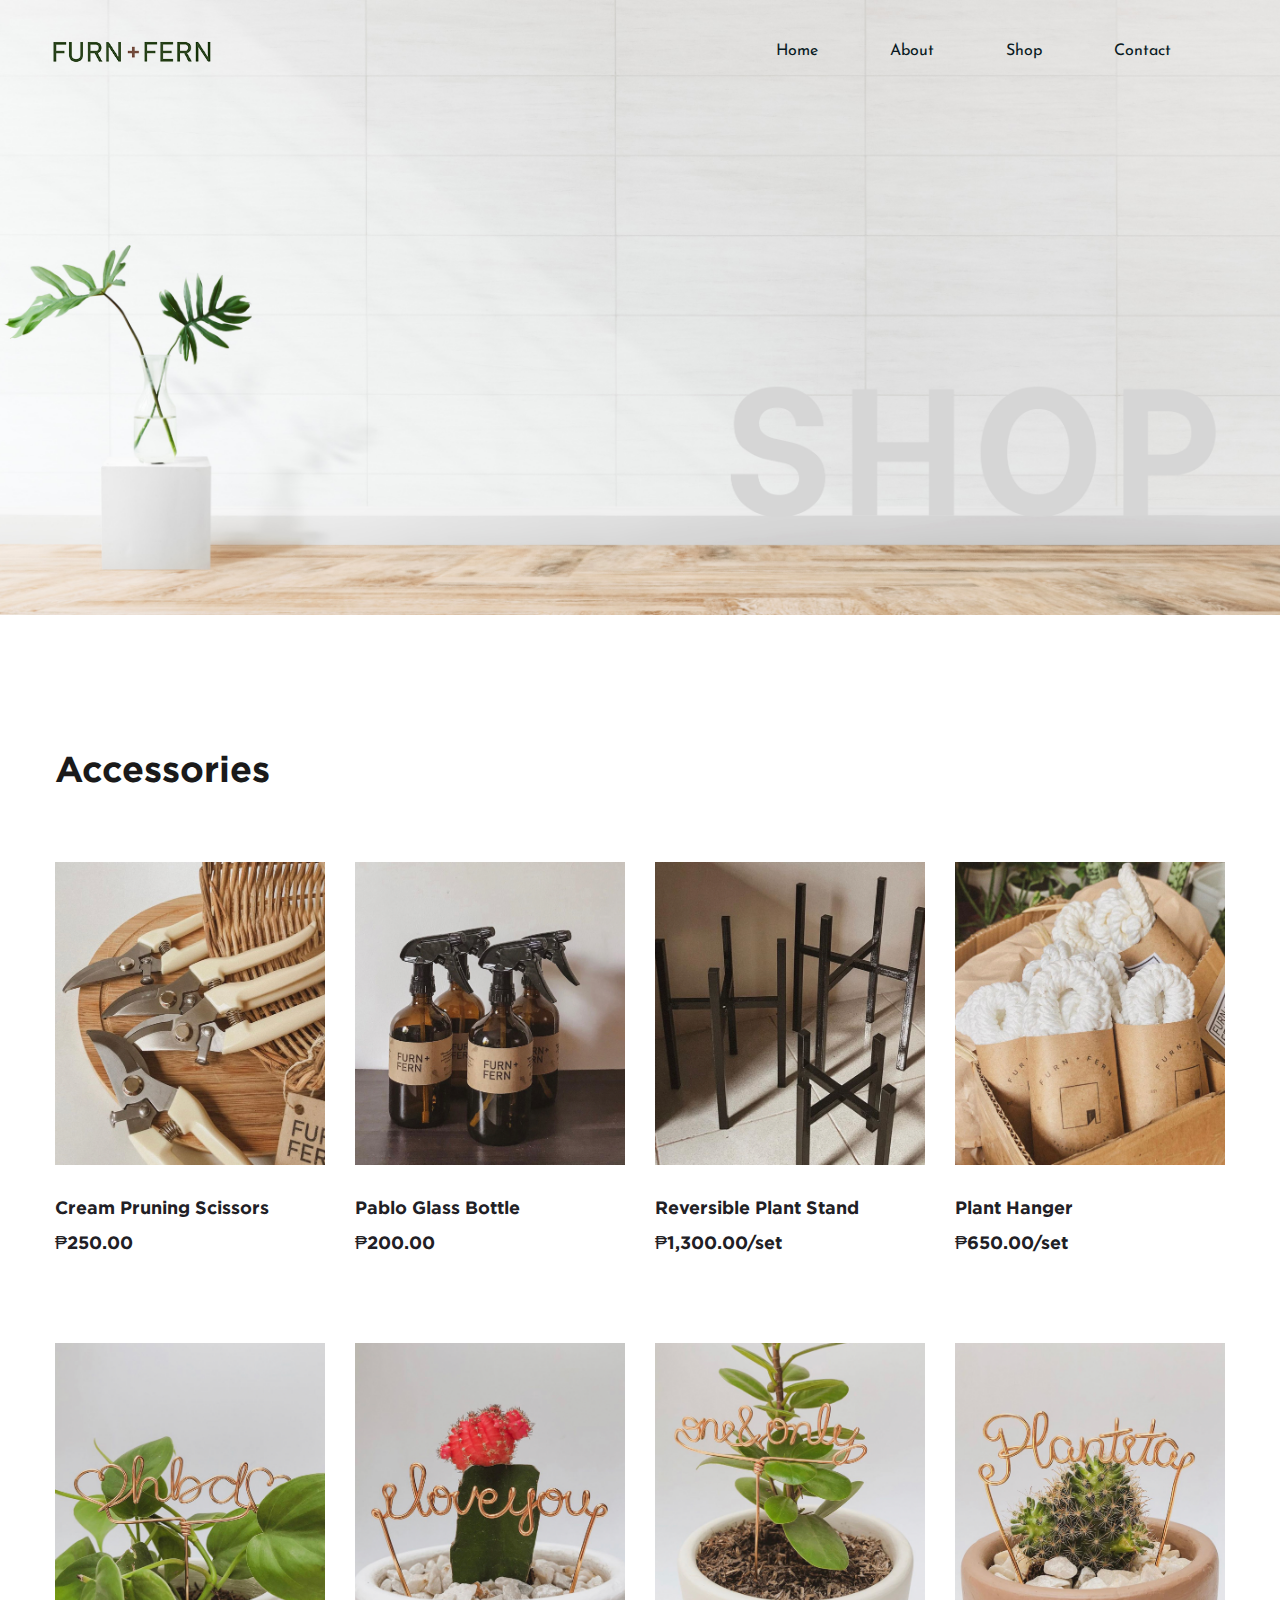
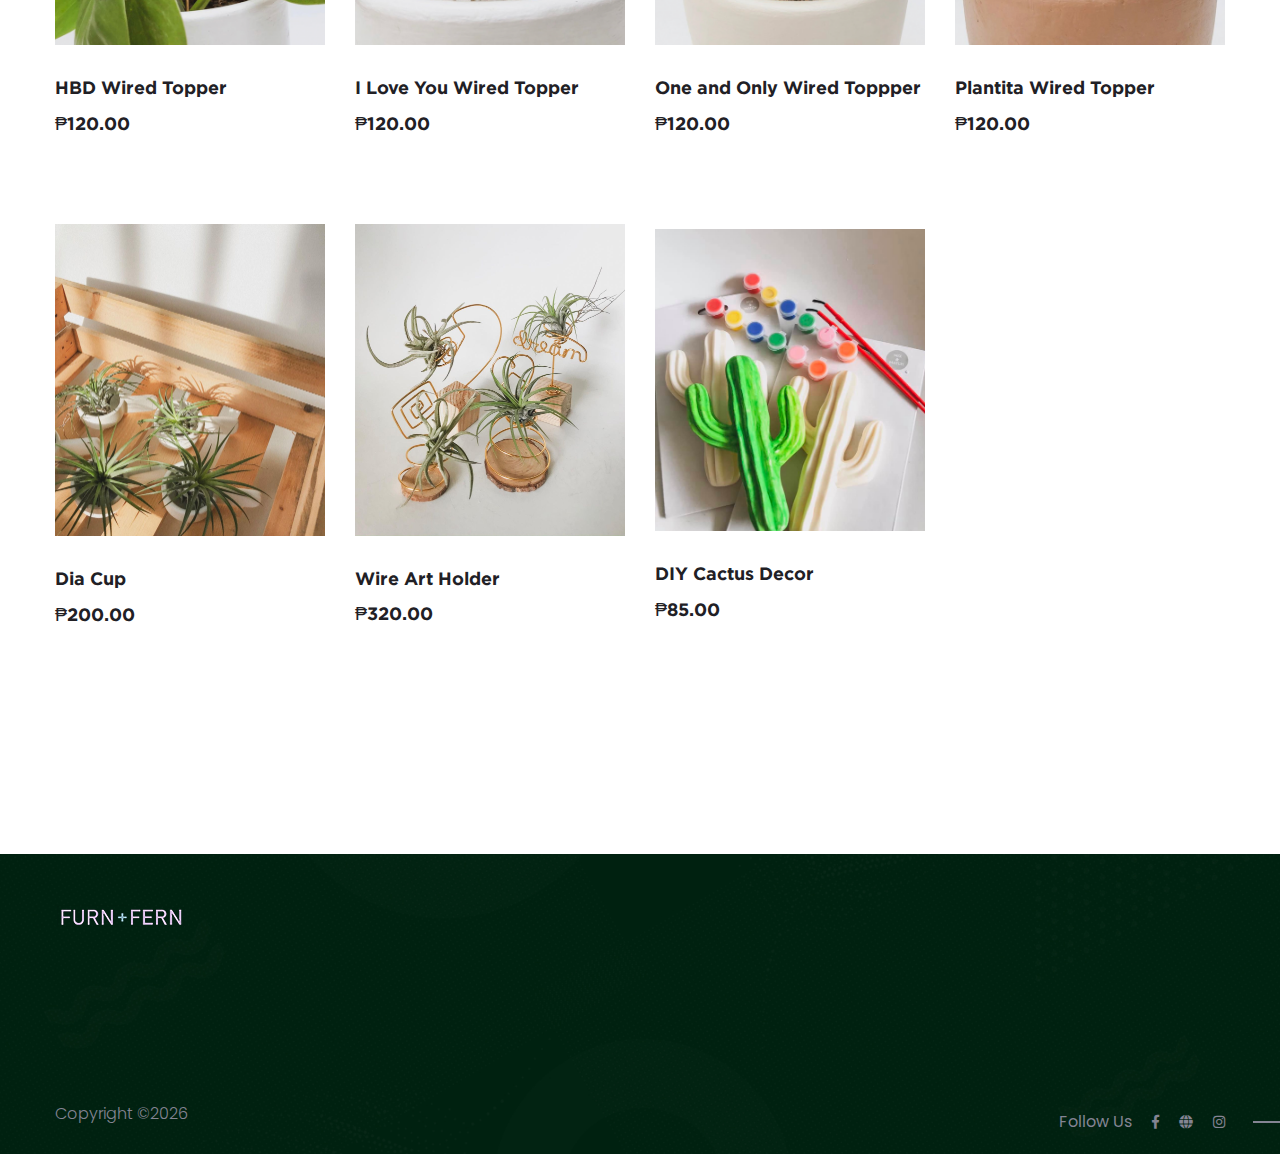
<file: accessories.html>
<!doctype html>
<html lang="zxx">

<head>
    <!-- Required meta tags -->
    <meta charset="utf-8">
    <meta name="viewport" content="width=device-width, initial-scale=1, shrink-to-fit=no">
    <title>Accessories | Furn and Fern</title>
    <!-- Bootstrap CSS -->
    <link rel="stylesheet" href="assets/css/bootstrap.min1.css">
    <!-- flaticon CSS -->
    <link rel="stylesheet" href="assets/css/themify-icons1.css">
    <!-- style CSS -->
    <link rel="stylesheet" href="assets/css/style1.css">
    <link rel="stylesheet" href="assets/css/bootstrap.min.css">
    <link rel="stylesheet" href="assets/css/style.css">
    <link rel="stylesheet" href="assets/css/slicknav.css">
    <link rel="stylesheet" href="assets/css/fontawesome-all.min.css">
    <link rel="shortcut icon" type="image/x-icon" href="assets/img/favicon.ico">
    
</head>

<body>
      <!--? Preloader Start -->
      <div id="preloader-active">
        <div class="preloader d-flex align-items-center justify-content-center">
            <div class="preloader-inner position-relative">
                <div class="preloader-circle"></div>
                <div class="preloader-img pere-text">
                    <img src="assets/img/logo/logo.png" alt="">
                </div>
            </div>
        </div>
    </div>
    <header>
       <!--? Header Start -->
       <div class="header-area header-transparent">
        <div class="main-header  header-sticky">
            <div class="container-fluid">
                <div class="row align-items-center">
                    <!-- Logo -->
                    <div class="col-xl-2 col-lg-2 col-md-1">
                        <div class="logo">
                            <a href="index.html"><img src="assets/img/logo/Furn-and-Fern-Logo.png" alt=""></a>
                        </div>
                    </div>
                    <div class="col-xl-10 col-lg-10 col-md-10">
                        <div class="menu-main d-flex align-items-center justify-content-end">
                            <!-- Main-menu -->
                            <div class="main-menu f-right d-none d-lg-block">
                                <nav> 
                                    <ul id="navigation">
                                        <li><a href="index.html">Home</a></li>
                                        <li><a href="about.html">About</a></li>
                                        <li><a style="text-decoration: none; cursor: default;">Shop</a>
                                            <ul class="submenu">
                                                <li><a href="plant-1.html">Plants</a></li>
                                                <li><a href="pots.html">Pots and Baskets</a></li>
                                                <li><a href="accessories.html">Accessories</a></li>
                                                <li><a href="furn.html">Furniture</a></li>
                                            </ul>
                                        </li>
                                        <li><a href="contact.html">Contact</a></li>
                                    </ul>
                                </nav>
                            </div>
                        </div>
                    </div>   
                    <!-- Mobile Menu -->
                    <div class="col-12">
                        <div class="mobile_menu d-block d-lg-none"></div>
                    </div>
                </div>
            </div>
        </div>
</div>
<!-- Header End -->
    </header>

     <!--? About-3 Start -->
     <div class="about-area3 pt-180 pb-170 section-bg" data-background="assets/img/gallery/monstera-leaves-living-room.jpg">
        <div class="container">
            <br><br><br><br><br><br><br><br><br><br><br>
            <div class="row justify-content-end">
                <div class="col-xl-6 col-lg-6 col-md-9 col-sm-11">
                </div>
            </div>
        </div>
    </div>
    <!-- About-3 End -->
    <!--================Home Banner Area =================-->

    <!-- breadcrumb start-->
    <section class="product_list section_padding">
        <div class="container">
            <div class="row justify-content-center">
                <div class="col-lg-12">
                    <div class="section_tittle text-center">
                        <h2>Accessories</h2>
                    </div>
                </div>
            </div>
            <div class="row">
                <div class="col-lg-12">
                    <div class="product_list_slider owl-carousel">
                        <div class="single_product_list_slider">
                            <div class="row align-items-center justify-content-between">
                                <div class="col-lg-3 col-sm-6">
                                    <div class="single_product_item">
                                        <img src="assets/img/accessories/cream-pruning-scissors.jpg" alt="">
                                        <div class="single_product_text">
                                            <h4>Cream Pruning Scissors</h4>
                                            <h3>₱250.00</h3>
                                            <a href="#" class="add_cart">+ add to cart<i class="ti-heart"></i></a>
                                        </div>
                                    </div>
                                </div>
                                <div class="col-lg-3 col-sm-6">
                                    <div class="single_product_item">
                                        <img src="assets/img/accessories/pablo-glass-bottle.jpg" alt="">
                                        <div class="single_product_text">
                                            <h4>Pablo Glass Bottle</h4>
                                            <h3>₱200.00</h3>
                                            <a href="#" class="add_cart">+ add to cart<i class="ti-heart"></i></a>
                                        </div>
                                    </div>
                                </div>
                                <div class="col-lg-3 col-sm-6">
                                    <div class="single_product_item">
                                        <img src="assets/img/accessories/reversible-plant-stand.jpg" alt="">
                                        <div class="single_product_text">
                                            <h4>Reversible Plant Stand</h4>
                                            <h3>₱1,300.00/set</h3>
                                            <a href="#" class="add_cart">+ add to cart<i class="ti-heart"></i></a>
                                        </div>
                                    </div>
                                </div>
                                <div class="col-lg-3 col-sm-6">
                                    <div class="single_product_item">
                                        <img src="assets/img/accessories/plant-hanger.jpg" alt="">
                                        <div class="single_product_text">
                                            <h4>Plant Hanger</h4>
                                            <h3>₱650.00/set</h3>
                                            <a href="#" class="add_cart">+ add to cart<i class="ti-heart"></i></a>
                                        </div>
                                    </div>
                                </div>
                                <div class="col-lg-3 col-sm-6">
                                    <div class="single_product_item">
                                        <img src="assets/img/accessories/hbd-wire.jpg" alt="">
                                        <div class="single_product_text">
                                            <h4>HBD Wired Topper</h4>
                                            <h3>₱120.00</h3>
                                            <a href="#" class="add_cart">+ add to cart<i class="ti-heart"></i></a>
                                        </div>
                                    </div>
                                </div> 
                                <div class="col-lg-3 col-sm-6">
                                    <div class="single_product_item">
                                        <img src="assets/img/accessories/ily-wire.jpg" alt="">
                                        <div class="single_product_text">
                                            <h4>I Love You Wired Topper</h4>
                                            <h3>₱120.00</h3>
                                            <a href="#" class="add_cart">+ add to cart<i class="ti-heart"></i></a>
                                        </div>
                                    </div>
                                </div> 
                                <div class="col-lg-3 col-sm-6">
                                    <div class="single_product_item">
                                        <img src="assets/img/accessories/one-and-only-wire.jpg" alt="">
                                        <div class="single_product_text">
                                            <h4>One and Only Wired Toppper</h4>
                                            <h3>₱120.00</h3>
                                            <a href="#" class="add_cart">+ add to cart<i class="ti-heart"></i></a>
                                        </div>
                                    </div>
                                </div> 
                                <div class="col-lg-3 col-sm-6">
                                    <div class="single_product_item">
                                        <img src="assets/img/accessories/plantita-wire.jpg" alt="">
                                        <div class="single_product_text">
                                            <h4>Plantita Wired Topper</h4>
                                            <h3>₱120.00</h3>
                                            <a href="#" class="add_cart">+ add to cart<i class="ti-heart"></i></a>
                                        </div>
                                    </div>
                                </div> 
                                <div class="col-lg-3 col-sm-6">
                                    <div class="single_product_item">
                                        <img src="assets/img/accessories/dia-cup.jpg" alt="">
                                        <div class="single_product_text">
                                            <h4>Dia Cup</h4>
                                            <h3>₱200.00</h3>
                                            <a href="#" class="add_cart">+ add to cart<i class="ti-heart"></i></a>
                                        </div>
                                    </div>
                                    </div> 
                                    <div class="col-lg-3 col-sm-6">
                                        <div class="single_product_item">
                                            <img src="assets/img/accessories/wire-art-holder.jpg" alt="">
                                            <div class="single_product_text">
                                                <h4>Wire Art Holder</h4>
                                                <h3>₱320.00</h3>
                                                <a href="#" class="add_cart">+ add to cart<i class="ti-heart"></i></a>
                                            </div>
                                        </div>
                                    </div>
                                        <div class="col-lg-3 col-sm-6">
                                            <div class="single_product_item">
                                                <img src="assets/img/accessories/diy-cactus.jpg" alt="">
                                                <div class="single_product_text">
                                                    <h4>DIY Cactus Decor</h4>
                                                    <h3>₱85.00</h3>
                                                    <a href="#" class="add_cart">+ add to cart<i class="ti-heart"></i></a>
                                                </div>
                                            </div>
                                        </div>    
                                        <div class="col-lg-3 col-sm-6">
                                            <div class="single_product_item">
                                                
                                             
                                            </div>
                                        </div>
                                        </div> 
                                    </div>
                                </div>
                            </div>
                        </div>
                    </div>
                </div>
            </div>
        </div>
   
    </section>
    
    <!--================Category Product Area =================-->

    <!--================End Category Product Area =================-->

    <footer>
        <!--? Footer Start-->
        <div class="footer-area section-bg" data-background="assets/img/gallery/footer_bg.jpg" style="height: 300px; margin-bottom: 0px;">
            <div class="container">
                <div class="footer-top footer-padding">
                    <div class="row d-flex justify-content-between" style="margin-bottom: -50px;">
                        <div class="col-xl-4 col-lg-4 col-md-5 col-sm-8">
                            <div class="single-footer-caption mb-50">
                                <!-- logo -->
                                <div class="footer-logo">
                                    <a href="index.html"><img src="assets/img/logo/logo2_footer.png" alt="" style="margin-top: -200px;"></a>
                                </div>
                            </div>
                        </div>
                      
                    </div>
                </div>
                <div class="footer-bottom" style="margin-top: 50px;">
                    <div class="row d-flex justify-content-between align-items-center" style="margin-bottom: -50px;">
                        <div class="col-xl-9 col-lg-8">
                            <div class="footer-copy-right">
                            
  <p style="color:#848493;">Copyright &copy;<script>document.write(new Date().getFullYear());</script> </p>
  
                            </div>
                        </div>
                        <div class="col-xl-3 col-lg-4">
                            <!-- Footer Social -->
                            <div class="footer-social f-right">
                                <span style="color: #848493;">Follow Us</span>
                                <a href="https://www.facebook.com/furnandfern/"><i class="fab fa-facebook-f"></i></a>
                                <a href="index.html"><i class="fas fa-globe"></i></a>
                                <a href="https://www.instagram.com/furnandfern_/"><i class="fab fa-instagram"></i></a>
                            </div>
                        </div>
                    </div>
                </div>
            </div>
        </div>
        <!-- Footer End-->
    </footer>
    <!-- JS here -->

    <script src="./assets/js/vendor/modernizr-3.5.0.min.js"></script>
    <!-- Jquery, Popper, Bootstrap -->
    <script src="./assets/js/vendor/jquery-1.12.4.min.js"></script>
    <script src="./assets/js/popper.min.js"></script>
    <script src="./assets/js/bootstrap.min.js"></script>
    <!-- Jquery Mobile Menu -->
    <script src="./assets/js/jquery.slicknav.min.js"></script>

    <!-- Jquery Slick , Owl-Carousel Plugins -->
    <script src="./assets/js/owl.carousel.min.js"></script>
    <script src="./assets/js/slick.min.js"></script>
    <!-- One Page, Animated-HeadLin -->
    <script src="./assets/js/wow.min.js"></script>
    <script src="./assets/js/animated.headline.js"></script>
    <script src="./assets/js/jquery.magnific-popup.js"></script>

    <!-- Date Picker -->
    <script src="./assets/js/gijgo.min.js"></script>
    <!-- Nice-select, sticky -->
    <script src="./assets/js/jquery.nice-select.min.js"></script>
    <script src="./assets/js/jquery.sticky.js"></script>
    
    <!-- contact js -->
    <script src="./assets/js/contact.js"></script>
    <script src="./assets/js/jquery.form.js"></script>
    <script src="./assets/js/jquery.validate.min.js"></script>
    <script src="./assets/js/mail-script.js"></script>
    <script src="./assets/js/jquery.ajaxchimp.min.js"></script>
    
    <!-- Jquery Plugins, main Jquery -->	
    <script src="./assets/js/plugins.js"></script>
    <script src="./assets/js/main.js"></script>

    <!-- Global site tag (gtag.js) - Google Analytics -->
    <script async src="https://www.googletagmanager.com/gtag/js?id=UA-180826592-1"></script>
    <script>
    window.dataLayer = window.dataLayer || [];
    function gtag(){dataLayer.push(arguments);}
    gtag('js', new Date());

    gtag('config', 'UA-180826592-1');
    </script>
    
</body>

</html>
</file>
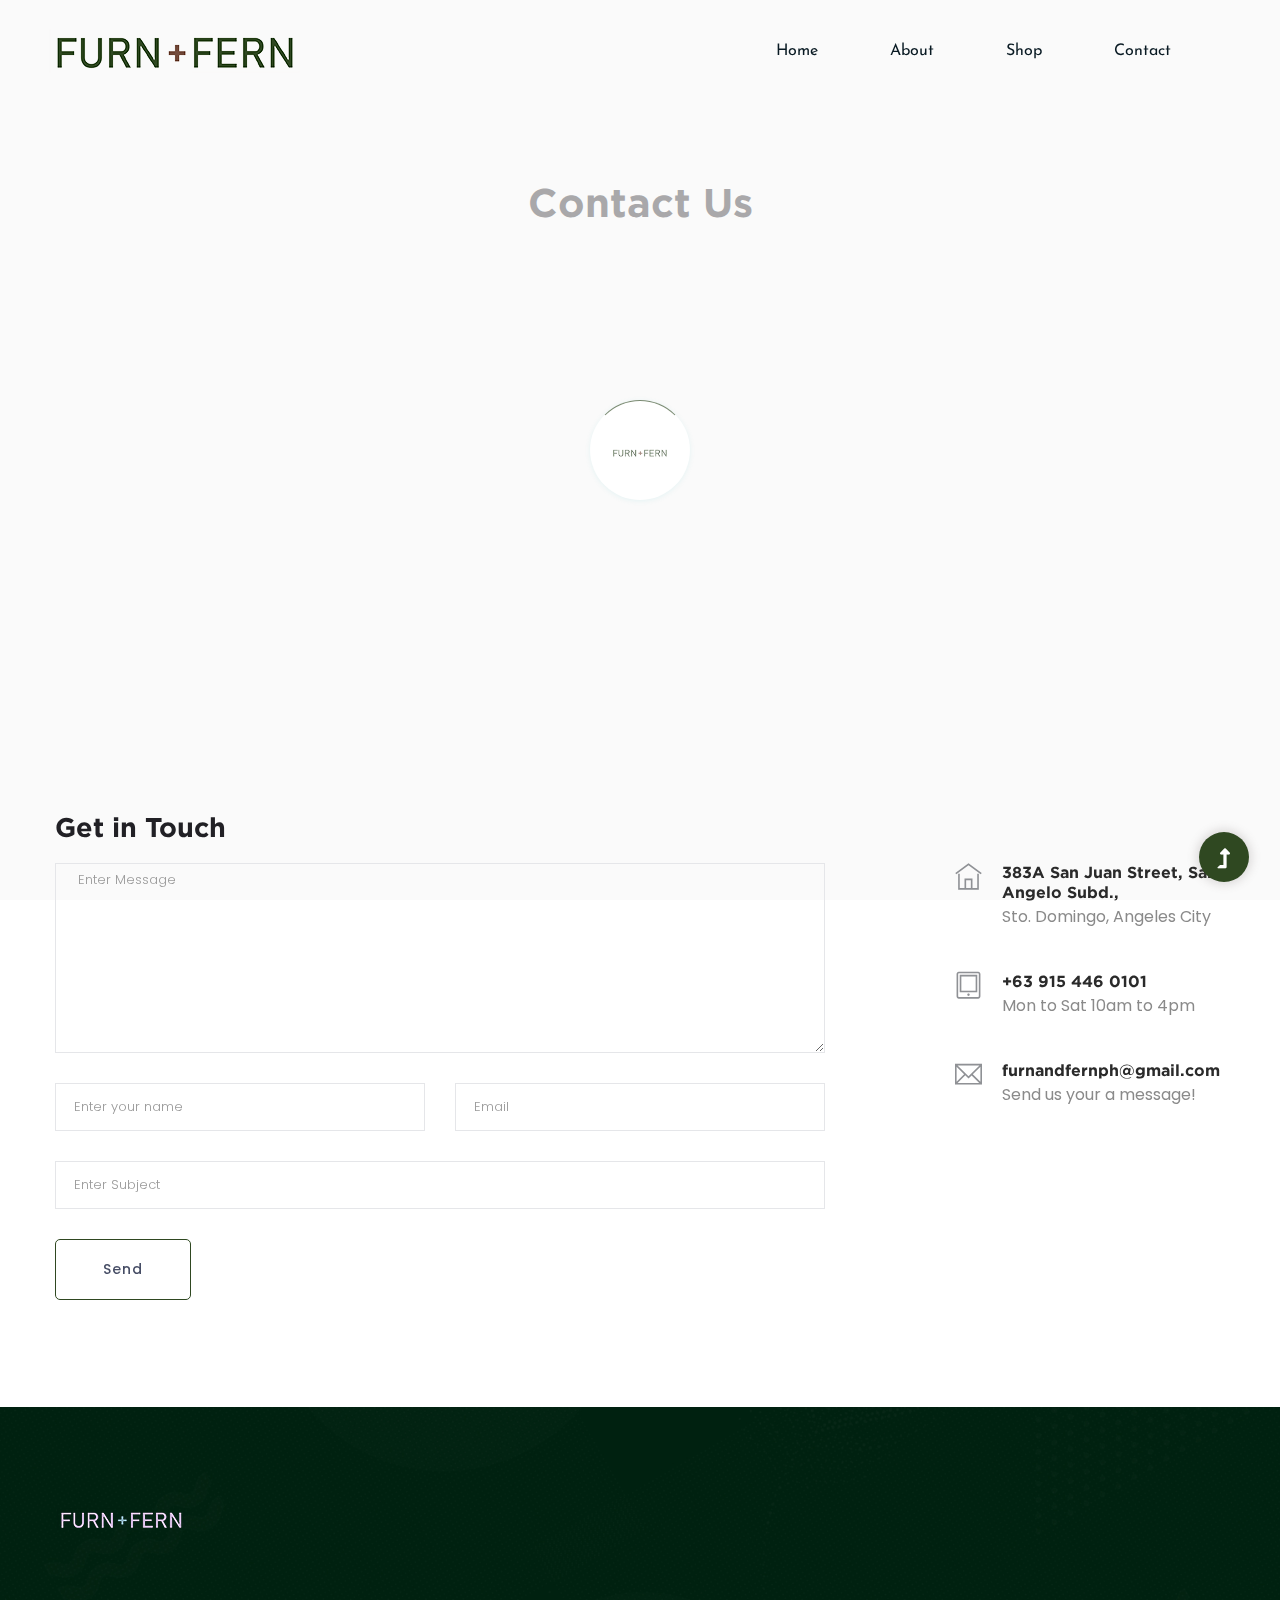
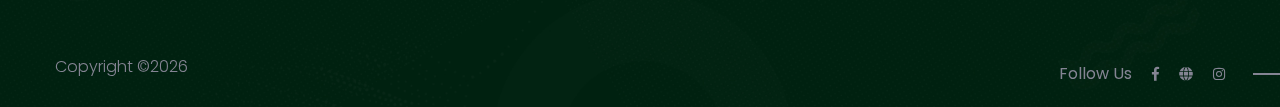
<file: contact.html>
<!doctype html>
<html class="no-js" lang="zxx">
<head>
    <meta charset="utf-8">
    <meta http-equiv="x-ua-compatible" content="ie=edge">
    <title>Contact Us | Furn and Fern</title>
    <meta name="description" content="">
    <meta name="viewport" content="width=device-width, initial-scale=1">
    <link rel="shortcut icon" type="image/x-icon" href="assets/img/favicon.ico">

   <!-- CSS here -->
    <link rel="stylesheet" href="assets/css/bootstrap.min.css">
    <link rel="stylesheet" href="assets/css/owl.carousel.min.css">
    <link rel="stylesheet" href="assets/css/slicknav.css">
    <link rel="stylesheet" href="assets/css/animate.min.css">
    <link rel="stylesheet" href="assets/css/magnific-popup.css">
    <link rel="stylesheet" href="assets/css/fontawesome-all.min.css">
    <link rel="stylesheet" href="assets/css/themify-icons.css">
    <link rel="stylesheet" href="assets/css/themify-icons.css">
    <link rel="stylesheet" href="assets/css/slick.css">
    <link rel="stylesheet" href="assets/css/nice-select.css">
    <link rel="stylesheet" href="assets/css/style.css">
</head>
<body>
    <!--? Preloader Start -->
    <div id="preloader-active">
        <div class="preloader d-flex align-items-center justify-content-center">
            <div class="preloader-inner position-relative">
                <div class="preloader-circle"></div>
                <div class="preloader-img pere-text">
                    <img src="assets/img/logo/logo.png" alt="">
                </div>
            </div>
        </div>
    </div>
    <header>
     <!--? Header Start -->
     <div class="header-area header-transparent">
        <div class="main-header  header-sticky">
            <div class="container-fluid">
                <div class="row align-items-center">
                    <!-- Logo -->
                    <div class="col-xl-2 col-lg-2 col-md-1">
                        <div class="logo">
                            <a href="index.html"><img src="assets/img/logo/Furn-and-Fern-Logo.png" alt=""></a>
                        </div>
                    </div>
                    <div class="col-xl-10 col-lg-10 col-md-10">
                        <div class="menu-main d-flex align-items-center justify-content-end">
                            <!-- Main-menu -->
                            <div class="main-menu f-right d-none d-lg-block">
                                <nav> 
                                    <ul id="navigation">
                                        <li><a href="index.html">Home</a></li>
                                        <li><a href="about.html">About</a></li>
                                        <li><a style="text-decoration: none; cursor: default;">Shop</a>
                                            <ul class="submenu">
                                                <li><a href="plant-1.html">Plants</a></li>
                                                <li><a href="pots.html">Pots and Baskets</a></li>
                                                <li><a href="accessories.html">Accessories</a></li>
                                                <li><a href="furn.html">Furniture</a></li>
                                            </ul>
                                        </li>
                                        <li><a href="contact.html">Contact</a></li>
                                    </ul>
                                </nav>
                            </div>
                        </div>
                    </div>   
                    <!-- Mobile Menu -->
                    <div class="col-12">
                        <div class="mobile_menu d-block d-lg-none"></div>
                    </div>
                </div>
            </div>
        </div>
</div>
<!-- Header End -->
    </header>
    <main>

                        
                          
                          
        <!-- ================ contact section start ================= -->
        <section class="contact-section">
            <div class="container">
                <br><br>
                <h1 style="text-align:center;">Contact Us</h1><br><br>
                <div class="d-none d-sm-block mb-5 pb-4">
                    <iframe src="https://www.google.com/maps/embed?pb=!1m18!1m12!1m3!1d2723.463758606819!2d120.60059546873563!3d15.127593714258575!2m3!1f0!2f0!3f0!3m2!1i1024!2i768!4f13.1!3m3!1m2!1s0x3396f2347eab2049%3A0x2fe7f22dadf3f4a3!2s383%20San%20Juan%20Street%2C%20Bgry%2C%20Angeles%2C%20Pampanga!5e0!3m2!1sen!2sph!4v1601472109787!5m2!1sen!2sph" 
                    width="1200" height="450" frameborder="0" style="border:0;" allowfullscreen="" aria-hidden="false" tabindex="0"></iframe>
                    
                </div>
                <div class="row">
                    <div class="col-12">
                        <h2 class="contact-title">Get in Touch</h2>
                    </div>
                    <div class="col-lg-8">
                        <form class="form-contact contact_form" action="contact_process.php" method="post" id="contactForm" novalidate="novalidate">
                            <div class="row">
                                <div class="col-12">
                                    <div class="form-group">
                                        <textarea class="form-control w-100" name="message" id="message" cols="30" rows="9" onfocus="this.placeholder = ''" onblur="this.placeholder = 'Enter Message'" placeholder=" Enter Message"></textarea>
                                    </div>
                                </div>
                                <div class="col-sm-6">
                                    <div class="form-group">
                                        <input class="form-control valid" name="name" id="name" type="text" onfocus="this.placeholder = ''" onblur="this.placeholder = 'Enter your name'" placeholder="Enter your name">
                                    </div>
                                </div>
                                <div class="col-sm-6">
                                    <div class="form-group">
                                        <input class="form-control valid" name="email" id="email" type="email" onfocus="this.placeholder = ''" onblur="this.placeholder = 'Enter email address'" placeholder="Email">
                                    </div>
                                </div>
                                <div class="col-12">
                                    <div class="form-group">
                                        <input class="form-control" name="subject" id="subject" type="text" onfocus="this.placeholder = ''" onblur="this.placeholder = 'Enter Subject'" placeholder="Enter Subject">
                                    </div>
                                </div>
                            </div>
                        
                                <a href="about.html" class="border-btn">Send</a>
                            
                        </form>
                    </div>
                    <div class="col-lg-3 offset-lg-1">
                        <div class="media contact-info">
                            <span class="contact-info__icon"><i class="ti-home"></i></span>
                            <div class="media-body">
                                <h3>383A San Juan Street, San Angelo Subd.,</h3>
                                <p>Sto. Domingo, Angeles City</p>
                            </div>
                        </div>
                        <div class="media contact-info">
                            <span class="contact-info__icon"><i class="ti-tablet"></i></span>
                            <div class="media-body">
                                <h3>+63 915 446 0101</h3>
                                <p>Mon to Sat 10am to 4pm</p>
                            </div>
                        </div>
                        <div class="media contact-info">
                            <span class="contact-info__icon"><i class="ti-email"></i></span>
                            <div class="media-body">
                                <h3>furnandfernph@gmail.com</h3>
                                <p>Send us your a message!</p>
                            </div>
                        </div>
                    </div>
                </div>
            </div>
        </section>
        <!-- ================ contact section end ================= -->
    </main>
    <footer>
      <!--? Footer Start-->
      <div class="footer-area section-bg" data-background="assets/img/gallery/footer_bg.jpg" style="height: 300px; margin-bottom: 0px;">
        <div class="container">
            <div class="footer-top footer-padding">
                <div class="row d-flex justify-content-between" style="margin-bottom: -50px;">
                    <div class="col-xl-4 col-lg-4 col-md-5 col-sm-8">
                        <div class="single-footer-caption mb-50">
                            <!-- logo -->
                            <div class="footer-logo">
                                <a href="index.html"><img src="assets/img/logo/logo2_footer.png" alt="" style="margin-top: -100px;"></a>
                            </div>
                        </div>
                    </div>
                  
                </div>
            </div>
            <div class="footer-bottom" style="margin-top: 50px;">
                <div class="row d-flex justify-content-between align-items-center" style="margin-bottom: -50px;">
                    <div class="col-xl-9 col-lg-8">
                        <div class="footer-copy-right">
                        
<p style="color:#848493;">Copyright &copy;<script>document.write(new Date().getFullYear());</script> </p>

                        </div>
                    </div>
                    <div class="col-xl-3 col-lg-4">
                        <!-- Footer Social -->
                        <div class="footer-social f-right">
                            <span style="color: #848493;">Follow Us</span>
                                <a href="https://www.facebook.com/furnandfern/"><i class="fab fa-facebook-f"></i></a>
                                <a href="index.html"><i class="fas fa-globe"></i></a>
                                <a href="https://www.instagram.com/furnandfern_/"><i class="fab fa-instagram"></i></a>
                        </div>
                    </div>
                </div>
            </div>
        </div>
    </div>
    <!-- Footer End-->
</footer>
<!-- Scroll Up -->
<div id="back-top" >
    <a title="Go to Top" href="#"> <i class="fas fa-level-up-alt" style="color: white;"></i></a>
</div>

    <!-- JS here -->

    <script src="./assets/js/vendor/modernizr-3.5.0.min.js"></script>
    <!-- Jquery, Popper, Bootstrap -->
    <script src="./assets/js/vendor/jquery-1.12.4.min.js"></script>
    <script src="./assets/js/popper.min.js"></script>
    <script src="./assets/js/bootstrap.min.js"></script>
    <!-- Jquery Mobile Menu -->
    <script src="./assets/js/jquery.slicknav.min.js"></script>

    <!-- Jquery Slick , Owl-Carousel Plugins -->
    <script src="./assets/js/owl.carousel.min.js"></script>
    <script src="./assets/js/slick.min.js"></script>
    <!-- One Page, Animated-HeadLin -->
    <script src="./assets/js/wow.min.js"></script>
    <script src="./assets/js/animated.headline.js"></script>
    
    <!-- Nice-select, sticky -->
    <script src="./assets/js/jquery.nice-select.min.js"></script>
    <script src="./assets/js/jquery.sticky.js"></script>
    <script src="./assets/js/jquery.magnific-popup.js"></script>

    <!-- contact js -->
    <script src="./assets/js/contact.js"></script>
    <script src="./assets/js/jquery.form.js"></script>
    <script src="./assets/js/jquery.validate.min.js"></script>
    <script src="./assets/js/mail-script.js"></script>
    <script src="./assets/js/jquery.ajaxchimp.min.js"></script>
    
    <!-- Jquery Plugins, main Jquery -->	
    <script src="./assets/js/plugins.js"></script>
    <script src="./assets/js/main.js"></script>

    <!-- Global site tag (gtag.js) - Google Analytics -->
    <script async src="https://www.googletagmanager.com/gtag/js?id=UA-180826592-1"></script>
    <script>
    window.dataLayer = window.dataLayer || [];
    function gtag(){dataLayer.push(arguments);}
    gtag('js', new Date());

    gtag('config', 'UA-180826592-1');
    </script>

    </body>
</html>
</file>
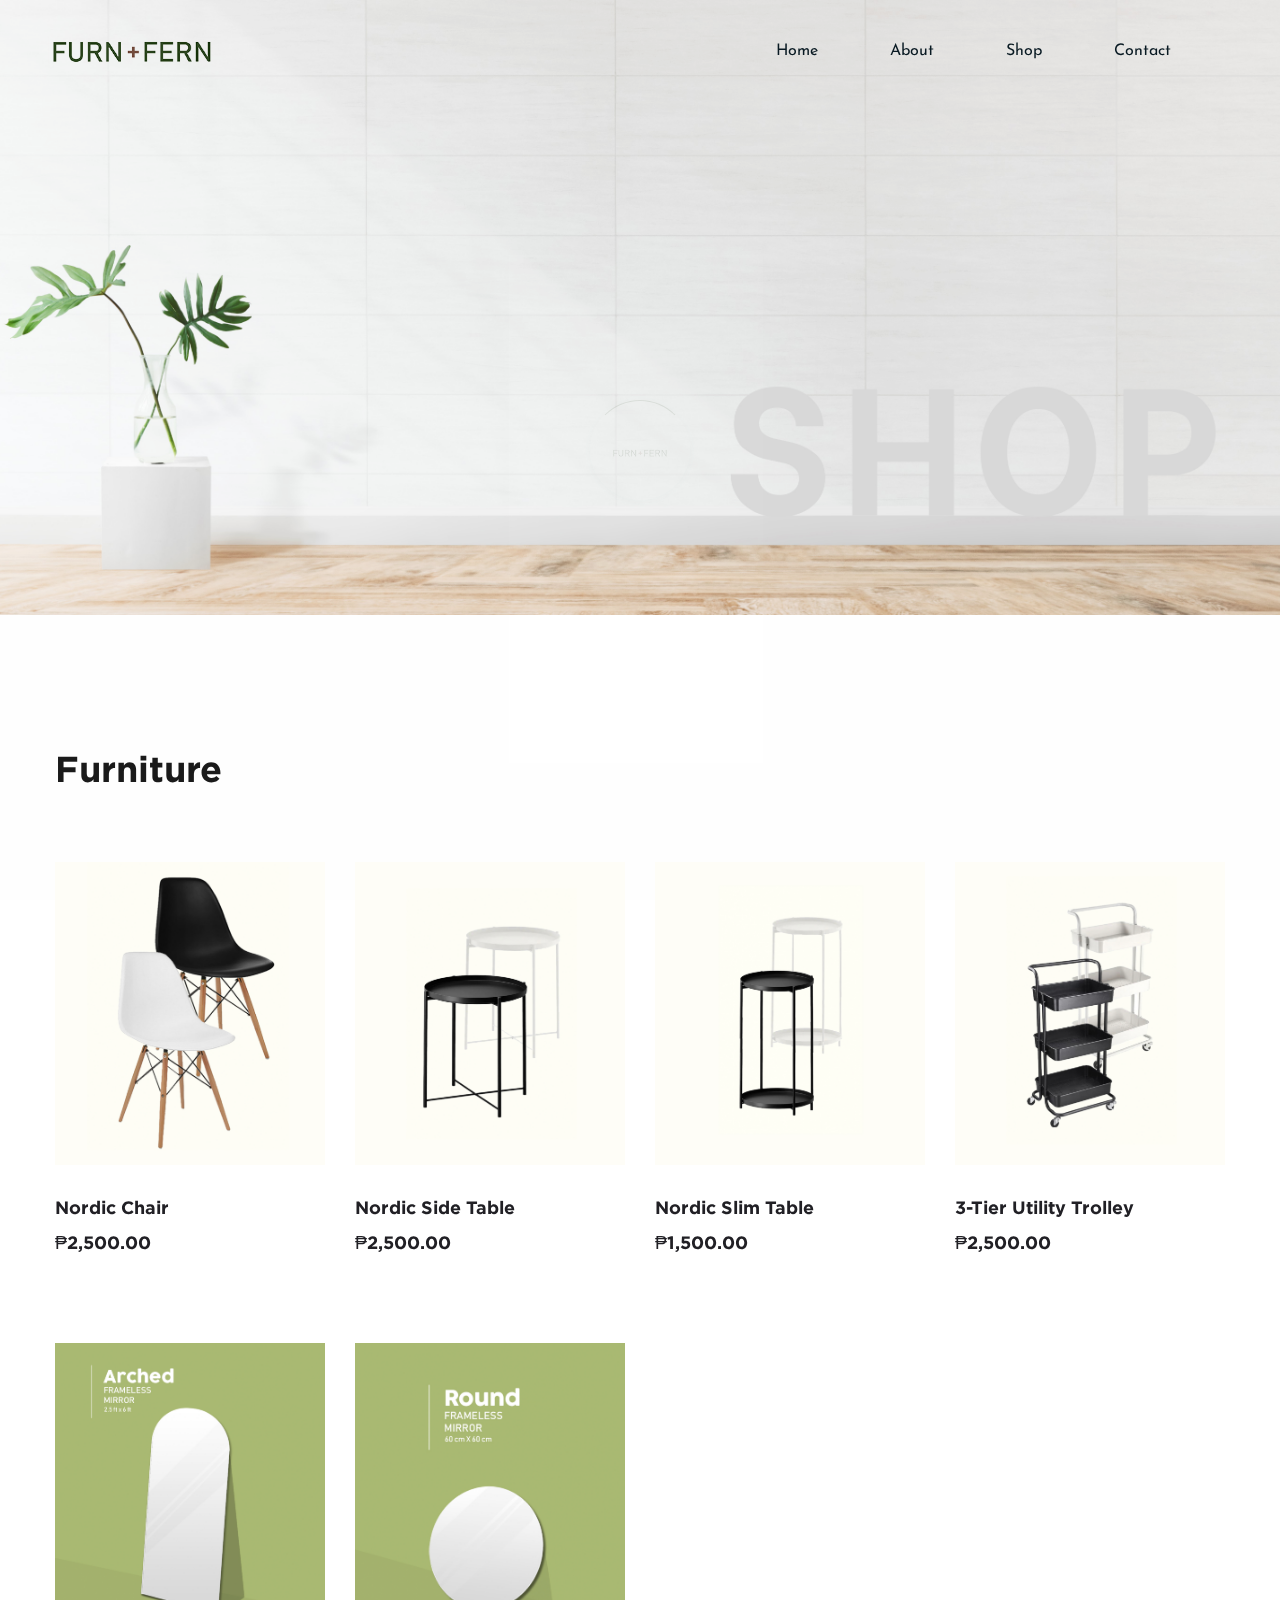
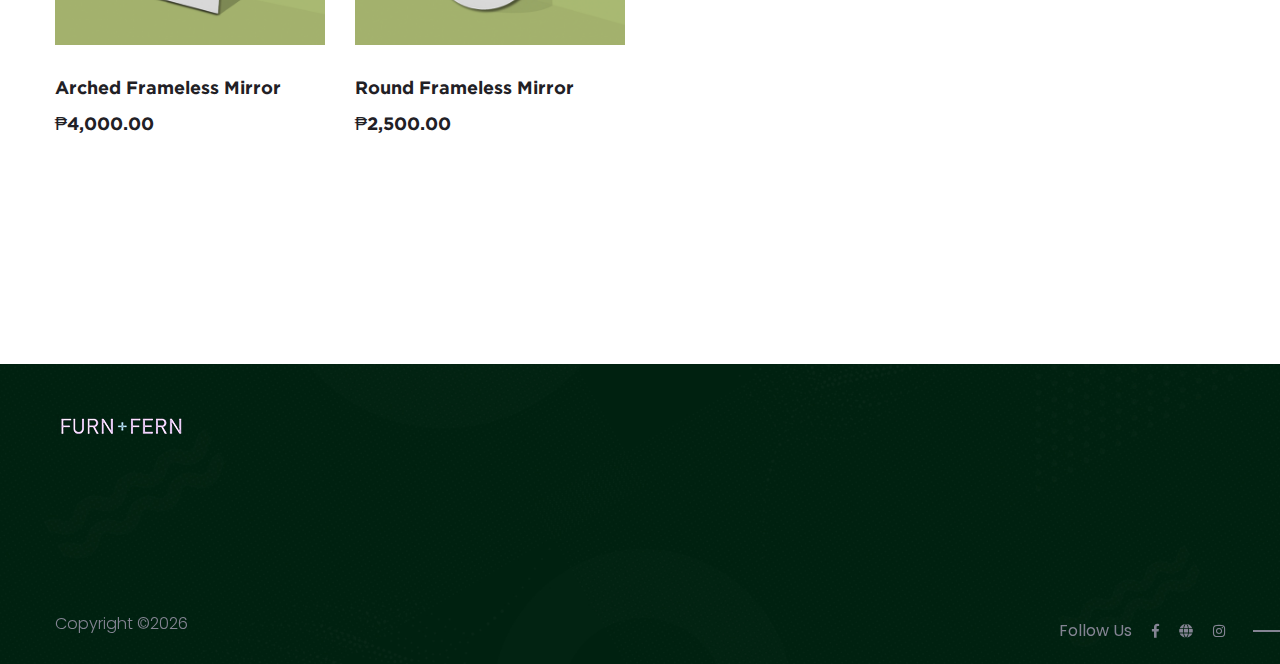
<file: furn.html>
<!doctype html>
<html lang="zxx">

<head>
    <!-- Required meta tags -->
    <meta charset="utf-8">
    <meta name="viewport" content="width=device-width, initial-scale=1, shrink-to-fit=no">
    <title>Furniture | Furn and Fern</title>
    <!-- Bootstrap CSS -->
    <link rel="stylesheet" href="assets/css/bootstrap.min1.css">
    <!-- flaticon CSS -->
    <link rel="stylesheet" href="assets/css/themify-icons1.css">
    <!-- style CSS -->
    <link rel="stylesheet" href="assets/css/style1.css">
    <link rel="stylesheet" href="assets/css/bootstrap.min.css">
    <link rel="stylesheet" href="assets/css/style.css">
    <link rel="stylesheet" href="assets/css/slicknav.css">
    <link rel="stylesheet" href="assets/css/fontawesome-all.min.css">
    <link rel="shortcut icon" type="image/x-icon" href="assets/img/favicon.ico">
    
</head>

<body>
      <!--? Preloader Start -->
      <div id="preloader-active">
        <div class="preloader d-flex align-items-center justify-content-center">
            <div class="preloader-inner position-relative">
                <div class="preloader-circle"></div>
                <div class="preloader-img pere-text">
                    <img src="assets/img/logo/logo.png" alt="">
                </div>
            </div>
        </div>
    </div>
    <header>
        <!--? Header Start -->
        <div class="header-area header-transparent">
            <div class="main-header  header-sticky">
                <div class="container-fluid">
                    <div class="row align-items-center">
                        <!-- Logo -->
                        <div class="col-xl-2 col-lg-2 col-md-1">
                            <div class="logo">
                                <a href="index.html"><img src="assets/img/logo/Furn-and-Fern-Logo.png" alt=""></a>
                            </div>
                        </div>
                        <div class="col-xl-10 col-lg-10 col-md-10">
                            <div class="menu-main d-flex align-items-center justify-content-end">
                                <!-- Main-menu -->
                                <div class="main-menu f-right d-none d-lg-block">
                                    <nav> 
                                        <ul id="navigation">
                                            <li><a href="index.html">Home</a></li>
                                            <li><a href="about.html">About</a></li>
                                            <li><a style="text-decoration: none; cursor: default;">Shop</a>
                                                <ul class="submenu">
                                                    <li><a href="plant-1.html">Plants</a></li>
                                                    <li><a href="pots.html">Pots and Baskets</a></li>
                                                    <li><a href="accessories.html">Accessories</a></li>
                                                    <li><a href="furn.html">Furniture</a></li>
                                                </ul>
                                            </li>
                                            <li><a href="contact.html">Contact</a></li>
                                        </ul>
                                    </nav>
                                </div>
                            </div>
                        </div>   
                        <!-- Mobile Menu -->
                        <div class="col-12">
                            <div class="mobile_menu d-block d-lg-none"></div>
                        </div>
                    </div>
                </div>
            </div>
    </div>
    <!-- Header End -->
    </header>

     <!--? About-3 Start -->
     <div class="about-area3 pt-180 pb-170 section-bg" data-background="assets/img/gallery/monstera-leaves-living-room.jpg">
        <div class="container">
            <br><br><br><br><br><br><br><br><br><br><br>
            <div class="row justify-content-end">
                <div class="col-xl-6 col-lg-6 col-md-9 col-sm-11">
                </div>
            </div>
        </div>
    </div>
    <!-- About-3 End -->
    <!--================Home Banner Area =================-->

    <!-- breadcrumb start-->
    <section class="product_list section_padding">
        <div class="container">
            <div class="row justify-content-center">
                <div class="col-lg-12">
                    <div class="section_tittle text-center">
                        <h2>Furniture</h2>
                    </div>
                </div>
            </div>
            <div class="row">
                <div class="col-lg-12">
                    <div class="product_list_slider owl-carousel">
                        <div class="single_product_list_slider">
                            <div class="row align-items-center justify-content-between">
                                <div class="col-lg-3 col-sm-6">
                                    <div class="single_product_item">
                                        <img src="assets/img/furn/nordic-chair.jpg" alt="">
                                        <div class="single_product_text">
                                            <h4>Nordic Chair</h4>
                                            <h3>₱2,500.00</h3>
                                            <a href="#" class="add_cart">+ add to cart<i class="ti-heart"></i></a>
                                        </div>
                                    </div>
                                </div>
                                <div class="col-lg-3 col-sm-6">
                                    <div class="single_product_item">
                                        <img src="assets/img/furn/nordic-side-table.jpg" alt="">
                                        <div class="single_product_text">
                                            <h4>Nordic Side Table</h4>
                                            <h3>₱2,500.00</h3>
                                            <a href="#" class="add_cart">+ add to cart<i class="ti-heart"></i></a>
                                        </div>
                                    </div>
                                </div>
                                <div class="col-lg-3 col-sm-6">
                                    <div class="single_product_item">
                                        <img src="assets/img/furn/nordic-slim-table.jpg" alt="">
                                        <div class="single_product_text">
                                            <h4>Nordic Slim Table</h4>
                                            <h3>₱1,500.00</h3>
                                            <a href="#" class="add_cart">+ add to cart<i class="ti-heart"></i></a>
                                        </div>
                                    </div>
                                </div>
                                <div class="col-lg-3 col-sm-6">
                                    <div class="single_product_item">
                                        <img src="assets/img/furn/3-tier-utility-trolley.jpg" alt="">
                                        <div class="single_product_text">
                                            <h4>3-Tier Utility Trolley</h4>
                                            <h3>₱2,500.00</h3>
                                            <a href="#" class="add_cart">+ add to cart<i class="ti-heart"></i></a>
                                        </div>
                                    </div>
                                </div>
                                <div class="col-lg-3 col-sm-6">
                                    <div class="single_product_item">
                                        <img src="assets/img/furn/arched-mirror.jpg" alt="">
                                        <div class="single_product_text">
                                            <h4>Arched Frameless Mirror</h4>
                                            <h3>₱4,000.00</h3>
                                            <a href="#" class="add_cart">+ add to cart<i class="ti-heart"></i></a>
                                        </div>
                                    </div>
                                </div>
                                <div class="col-lg-3 col-sm-6">
                                    <div class="single_product_item">
                                        <img src="assets/img/furn/round-mirror.jpg" alt="">
                                        <div class="single_product_text">
                                            <h4>Round Frameless Mirror</h4>
                                            <h3>₱2,500.00</h3>
                                            <a href="#" class="add_cart">+ add to cart<i class="ti-heart"></i></a>
                                        </div>
                                    </div>
                                </div>
                                <div class="col-lg-3 col-sm-6">
                                    <div class="single_product_item">
                                        
                                     
                                    </div>
                                </div>
                                <div class="col-lg-3 col-sm-6">
                                    <div class="single_product_item">
                                        
                                     
                                    </div>
                                </div>
     
                    </div>
                </div>
            </div>
        </div>

    </section>
    
    <!--================Category Product Area =================-->

    <!--================End Category Product Area =================-->

    <footer>
        <!--? Footer Start-->
        <div class="footer-area section-bg" data-background="assets/img/gallery/footer_bg.jpg" style="height: 300px; margin-bottom: 0px;">
            <div class="container">
                <div class="footer-top footer-padding">
                    <div class="row d-flex justify-content-between" style="margin-bottom: -50px;">
                        <div class="col-xl-4 col-lg-4 col-md-5 col-sm-8">
                            <div class="single-footer-caption mb-50">
                                <!-- logo -->
                                <div class="footer-logo">
                                    <a href="index.html"><img src="assets/img/logo/logo2_footer.png" alt="" style="margin-top: -200px;"></a>
                                </div>
                            </div>
                        </div>
                      
                    </div>
                </div>
                <div class="footer-bottom" style="margin-top: 50px;">
                    <div class="row d-flex justify-content-between align-items-center" style="margin-bottom: -50px;">
                        <div class="col-xl-9 col-lg-8">
                            <div class="footer-copy-right">
                            
  <p style="color:#848493;">Copyright &copy;<script>document.write(new Date().getFullYear());</script> </p>
  
                            </div>
                        </div>
                        <div class="col-xl-3 col-lg-4">
                            <!-- Footer Social -->
                            <div class="footer-social f-right">
                                <span style="color: #848493;">Follow Us</span>
                                <a href="https://www.facebook.com/furnandfern/"><i class="fab fa-facebook-f"></i></a>
                                <a href="index.html"><i class="fas fa-globe"></i></a>
                                <a href="https://www.instagram.com/furnandfern_/"><i class="fab fa-instagram"></i></a>
                            </div>
                        </div>
                    </div>
                </div>
            </div>
        </div>
        <!-- Footer End-->
    </footer>
    <!-- JS here -->

    <script src="./assets/js/vendor/modernizr-3.5.0.min.js"></script>
    <!-- Jquery, Popper, Bootstrap -->
    <script src="./assets/js/vendor/jquery-1.12.4.min.js"></script>
    <script src="./assets/js/popper.min.js"></script>
    <script src="./assets/js/bootstrap.min.js"></script>
    <!-- Jquery Mobile Menu -->
    <script src="./assets/js/jquery.slicknav.min.js"></script>

    <!-- Jquery Slick , Owl-Carousel Plugins -->
    <script src="./assets/js/owl.carousel.min.js"></script>
    <script src="./assets/js/slick.min.js"></script>
    <!-- One Page, Animated-HeadLin -->
    <script src="./assets/js/wow.min.js"></script>
    <script src="./assets/js/animated.headline.js"></script>
    <script src="./assets/js/jquery.magnific-popup.js"></script>

    <!-- Date Picker -->
    <script src="./assets/js/gijgo.min.js"></script>
    <!-- Nice-select, sticky -->
    <script src="./assets/js/jquery.nice-select.min.js"></script>
    <script src="./assets/js/jquery.sticky.js"></script>
    
    <!-- contact js -->
    <script src="./assets/js/contact.js"></script>
    <script src="./assets/js/jquery.form.js"></script>
    <script src="./assets/js/jquery.validate.min.js"></script>
    <script src="./assets/js/mail-script.js"></script>
    <script src="./assets/js/jquery.ajaxchimp.min.js"></script>
    
    <!-- Jquery Plugins, main Jquery -->	
    <script src="./assets/js/plugins.js"></script>
    <script src="./assets/js/main.js"></script>

    <!-- Global site tag (gtag.js) - Google Analytics -->
    <script async src="https://www.googletagmanager.com/gtag/js?id=UA-180826592-1"></script>
    <script>
    window.dataLayer = window.dataLayer || [];
    function gtag(){dataLayer.push(arguments);}
    gtag('js', new Date());

    gtag('config', 'UA-180826592-1');
    </script>
    
</body>

</html>
</file>
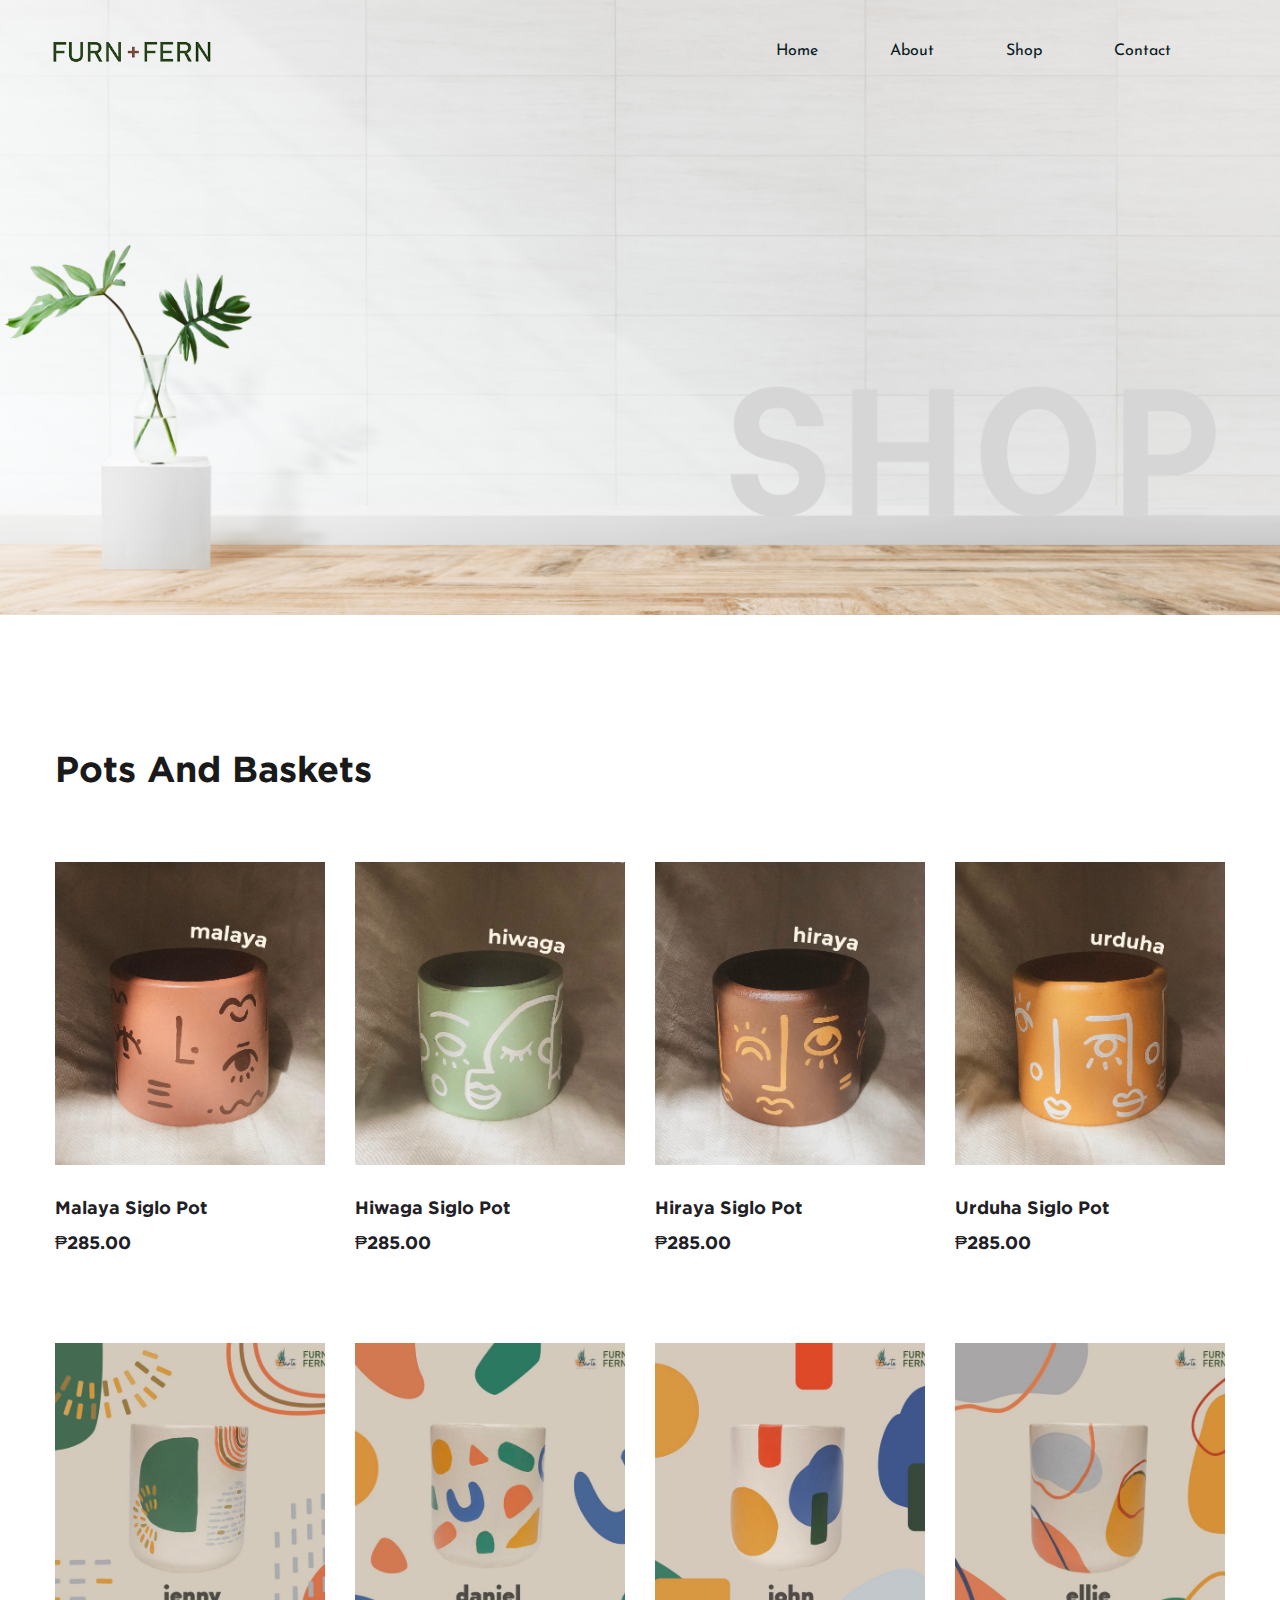
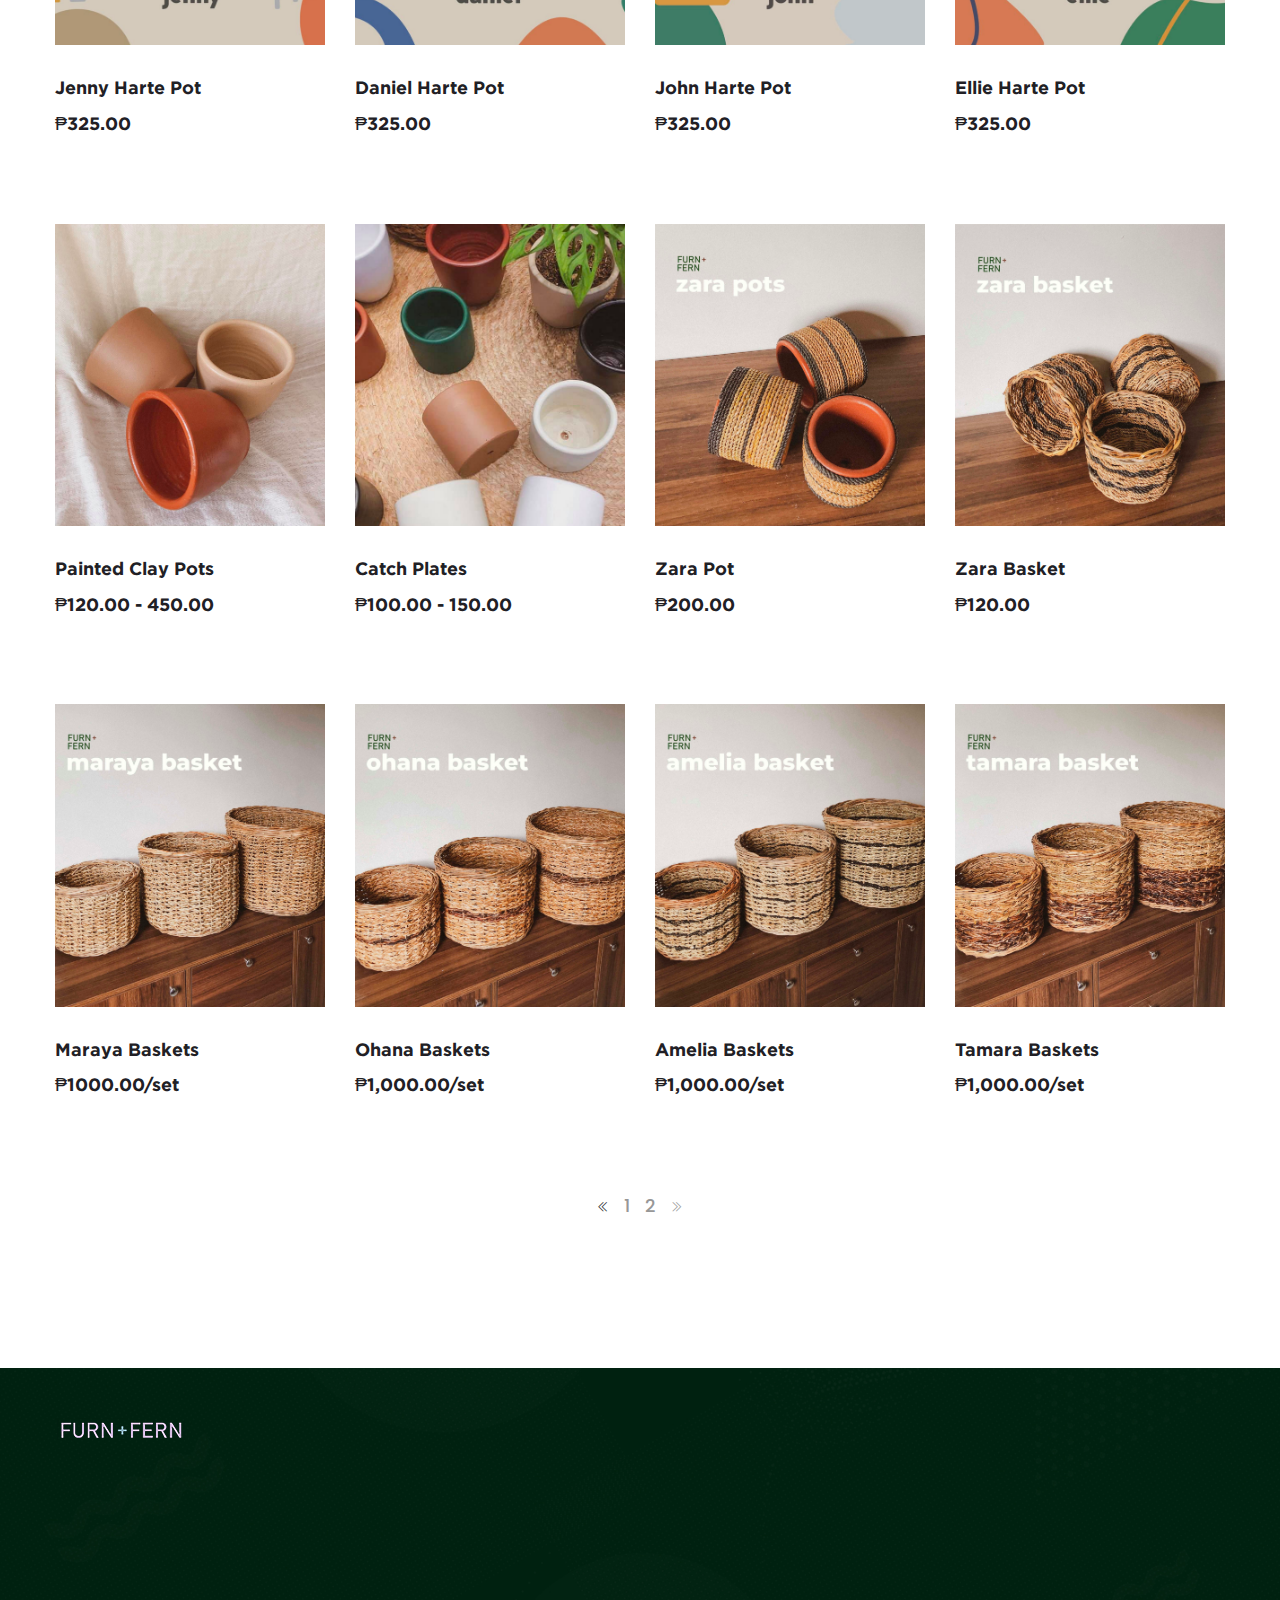
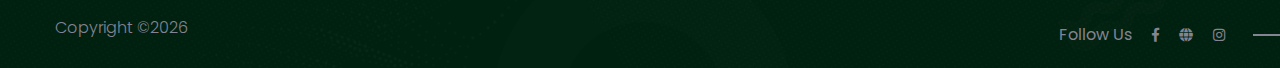
<file: pots.html>
<!doctype html>
<html lang="zxx">

<head>
    <!-- Required meta tags -->
    <meta charset="utf-8">
    <meta name="viewport" content="width=device-width, initial-scale=1, shrink-to-fit=no">
    <title>Pots and Baskets | Furn and Fern</title>
    <!-- Bootstrap CSS -->
    <link rel="stylesheet" href="assets/css/bootstrap.min1.css">
    <!-- flaticon CSS -->
    <link rel="stylesheet" href="assets/css/themify-icons1.css">
    <!-- style CSS -->
    <link rel="stylesheet" href="assets/css/style1.css">
    <link rel="stylesheet" href="assets/css/bootstrap.min.css">
    <link rel="stylesheet" href="assets/css/style.css">
    <link rel="stylesheet" href="assets/css/slicknav.css">
    <link rel="stylesheet" href="assets/css/fontawesome-all.min.css">
    <link rel="shortcut icon" type="image/x-icon" href="assets/img/favicon.ico">
    
</head>

<body>
      <!--? Preloader Start -->
      <div id="preloader-active">
        <div class="preloader d-flex align-items-center justify-content-center">
            <div class="preloader-inner position-relative">
                <div class="preloader-circle"></div>
                <div class="preloader-img pere-text">
                    <img src="assets/img/logo/logo.png" alt="">
                </div>
            </div>
        </div>
    </div>
    <header>
       <!--? Header Start -->
       <div class="header-area header-transparent">
        <div class="main-header  header-sticky">
            <div class="container-fluid">
                <div class="row align-items-center">
                    <!-- Logo -->
                    <div class="col-xl-2 col-lg-2 col-md-1">
                        <div class="logo">
                            <a href="index.html"><img src="assets/img/logo/Furn-and-Fern-Logo.png" alt=""></a>
                        </div>
                    </div>
                    <div class="col-xl-10 col-lg-10 col-md-10">
                        <div class="menu-main d-flex align-items-center justify-content-end">
                            <!-- Main-menu -->
                            <div class="main-menu f-right d-none d-lg-block">
                                <nav> 
                                    <ul id="navigation">
                                        <li><a href="index.html">Home</a></li>
                                        <li><a href="about.html">About</a></li>
                                        <li><a style="text-decoration: none; cursor: default;">Shop</a>
                                            <ul class="submenu">
                                                <li><a href="plant-1.html">Plants</a></li>
                                                <li><a href="pots.html">Pots and Baskets</a></li>
                                                <li><a href="accessories.html">Accessories</a></li>
                                                <li><a href="furn.html">Furniture</a></li>
                                            </ul>
                                        </li>
                                        <li><a href="contact.html">Contact</a></li>
                                    </ul>
                                </nav>
                            </div>
                        </div>
                    </div>   
                    <!-- Mobile Menu -->
                    <div class="col-12">
                        <div class="mobile_menu d-block d-lg-none"></div>
                    </div>
                </div>
            </div>
        </div>
</div>
<!-- Header End -->
    </header>

     <!--? About-3 Start -->
     <div class="about-area3 pt-180 pb-170 section-bg" data-background="assets/img/gallery/monstera-leaves-living-room.jpg">
        <div class="container">
            <br><br><br><br><br><br><br><br><br><br><br>
            <div class="row justify-content-end">
                <div class="col-xl-6 col-lg-6 col-md-9 col-sm-11">
                </div>
            </div>
        </div>
    </div>
    <!-- About-3 End -->
    <!--================Home Banner Area =================-->

    <!-- breadcrumb start-->
    <section class="product_list section_padding">
        <div class="container">
            <div class="row justify-content-center">
                <div class="col-lg-12">
                    <div class="section_tittle text-center">
                        <h2>Pots and Baskets</h2>
                    </div>
                </div>
            </div>
            <div class="row">
                <div class="col-lg-12">
                    <div class="product_list_slider owl-carousel">
                        <div class="single_product_list_slider">
                            <div class="row align-items-center justify-content-between">
                                <div class="col-lg-3 col-sm-6">
                                    <div class="single_product_item">
                                        <img src="assets/img/pots/01-malaya-siglo.jpg" alt="Malaya Siglo Pot">
                                        <div class="single_product_text">
                                            <h4>Malaya Siglo Pot</h4>
                                            <h3>₱285.00</h3>
                                            <a href="#" class="add_cart">+ add to cart<i class="ti-heart"></i></a>
                                        </div>
                                    </div>
                                </div>
                                <div class="col-lg-3 col-sm-6">
                                    <div class="single_product_item">
                                        <img src="assets/img/pots/02-hiwaga-siglo.jpg" alt="Hiwaga Siglo Pot">
                                        <div class="single_product_text">
                                            <h4>Hiwaga Siglo Pot</h4>
                                            <h3>₱285.00</h3>
                                            <a href="#" class="add_cart">+ add to cart<i class="ti-heart"></i></a>
                                        </div>
                                    </div>
                                </div>
                                <div class="col-lg-3 col-sm-6">
                                    <div class="single_product_item">
                                        <img src="assets/img/pots/03-hiraya-siglo.jpg" alt="Hiraya Siglo Pot">
                                        <div class="single_product_text">
                                            <h4>Hiraya Siglo Pot</h4>
                                            <h3>₱285.00</h3>
                                            <a href="#" class="add_cart">+ add to cart<i class="ti-heart"></i></a>
                                        </div>
                                    </div>
                                </div>
                                <div class="col-lg-3 col-sm-6">
                                    <div class="single_product_item">
                                        <img src="assets/img/pots/04-urduha-siglo.jpg" alt="Urduha Siglo Pot">
                                        <div class="single_product_text">
                                            <h4>Urduha Siglo Pot</h4>
                                            <h3>₱285.00</h3>
                                            <a href="#" class="add_cart">+ add to cart<i class="ti-heart"></i></a>
                                        </div>
                                    </div>
                                </div>
                                <div class="col-lg-3 col-sm-6">
                                    <div class="single_product_item">
                                        <img src="assets/img/pots/05-jenny-harte.jpg" alt="">
                                        <div class="single_product_text">
                                            <h4>Jenny Harte Pot</h4>
                                            <h3>₱325.00</h3>
                                            <a href="#" class="add_cart">+ add to cart<i class="ti-heart"></i></a>
                                        </div>
                                    </div>
                                </div>
                                <div class="col-lg-3 col-sm-6">
                                    <div class="single_product_item">
                                        <img src="assets/img/pots/06-daniel-harte.jpg" alt="">
                                        <div class="single_product_text">
                                            <h4>Daniel Harte Pot</h4>
                                            <h3>₱325.00</h3>
                                            <a href="#" class="add_cart">+ add to cart<i class="ti-heart"></i></a>
                                        </div>
                                    </div>
                                </div>
                                <div class="col-lg-3 col-sm-6">
                                    <div class="single_product_item">
                                        <img src="assets/img/pots/07-john-harte.jpg" alt="">
                                        <div class="single_product_text">
                                            <h4>John Harte Pot</h4>
                                            <h3>₱325.00</h3>
                                            <a href="#" class="add_cart">+ add to cart<i class="ti-heart"></i></a>
                                        </div>
                                    </div>
                                </div>
                                <div class="col-lg-3 col-sm-6">
                                    <div class="single_product_item">
                                        <img src="assets/img/pots/08-ellie-harte.jpg" alt="">
                                        <div class="single_product_text">
                                            <h4>Ellie Harte Pot</h4>
                                            <h3>₱325.00</h3>
                                            <a href="#" class="add_cart">+ add to cart<i class="ti-heart"></i></a>
                                        </div>
                                    </div>
                                </div>
                            </div>
                        </div>
                        <div class="single_product_list_slider">
                            <div class="row align-items-center justify-content-between">
                                <div class="col-lg-3 col-sm-6">
                                    <div class="single_product_item">
                                        <img src="assets/img/pots/09-painted-clay-pots.jpg" alt="">
                                        <div class="single_product_text">
                                            <h4>Painted Clay Pots</h4>
                                            <h3>₱120.00 - 450.00</h3>
                                            <a href="#" class="add_cart">+ add to cart<i class="ti-heart"></i></a>
                                        </div>
                                    </div>
                                </div>
                                <div class="col-lg-3 col-sm-6">
                                        <div class="single_product_item">
                                            <img src="assets/img/pots/10-catch-plates.jpg" alt="">
                                            <div class="single_product_text">
                                                <h4>Catch Plates</h4>
                                                <h3>₱100.00 - 150.00</h3>
                                                <a href="#" class="add_cart">+ add to cart<i class="ti-heart"></i></a>
                                            </div>
                                    </div>
                                </div>
                                <div class="col-lg-3 col-sm-6">
                                    <div class="single_product_item">
                                        <img src="assets/img/pots/12-zara-pots.jpg" alt="">
                                        <div class="single_product_text">   
                                            <h4>Zara Pot</h4>
                                            <h3>₱200.00</h3>
                                            <a href="#" class="add_cart">+ add to cart<i class="ti-heart"></i></a>
                                        </div>
                                    </div>
                                </div>
                                <div class="col-lg-3 col-sm-6">
                                    <div class="single_product_item">
                                        <img src="assets/img/pots/11-zara-baskets.jpg" alt="">
                                        <div class="single_product_text">
                                            <h4>Zara Basket</h4>
                                            <h3>₱120.00</h3>
                                            <a href="#" class="add_cart">+ add to cart<i class="ti-heart"></i></a>
                                        </div>
                                    </div>
                                </div>
                                <div class="col-lg-3 col-sm-6">
                                    <div class="single_product_item">
                                        <img src="assets/img/pots/17-maraya-baskets.jpg" alt="">
                                        <div class="single_product_text">
                                            <h4>Maraya Baskets</h4>
                                            <h3>₱1000.00/set</h3>
                                            <a href="#" class="add_cart">+ add to cart<i class="ti-heart"></i></a>
                                        </div>
                                    </div>
                                </div>
                                <div class="col-lg-3 col-sm-6">
                                    <div class="single_product_item">
                                        <img src="assets/img/pots/18-ohana-baskets.jpg" alt="">
                                        <div class="single_product_text">
                                            <h4>Ohana Baskets</h4>
                                            <h3>₱1,000.00/set</h3>
                                            <a href="#" class="add_cart">+ add to cart<i class="ti-heart"></i></a>
                                        </div>
                                    </div>
                                </div>
                                <div class="col-lg-3 col-sm-6">
                                    <div class="single_product_item">
                                        <img src="assets/img/pots/19-amelia-baskets.jpg" alt="">
                                        <div class="single_product_text">
                                            <h4>Amelia Baskets</h4>
                                            <h3>₱1,000.00/set</h3>
                                            <a href="#" class="add_cart">+ add to cart<i class="ti-heart"></i></a>
                                        </div>
                                    </div>
                                </div>
                                <div class="col-lg-3 col-sm-6">
                                    <div class="single_product_item">
                                        <img src="assets/img/pots/20-tamara-baskets.jpg" alt="">
                                        <div class="single_product_text">
                                            <h4>Tamara Baskets</h4>
                                            <h3>₱1,000.00/set</h3>
                                            <a href="#" class="add_cart">+ add to cart<i class="ti-heart"></i></a>
                                        </div>
                                    </div>
                                </div>
                            </div>
                        </div>
                    </div>
                </div>
            </div>
        </div>
    <div class="col-lg-12">
                            <div class="pageination">
                                <nav aria-label="Page navigation example">
                                    <ul class="pagination justify-content-center">
                                        <li class="page-item">
                                            <a class="page-link" aria-label="Previous" style="text-decoration: none; cursor: default;">
                                                <i class="ti-angle-double-left"></i>
                                            </a>
                                        </li>
                                        <li class="page-item"><a class="page-link" href="pots.html">1</a></li>
                                        <li class="page-item"><a class="page-link" href="pots-2.html">2</a></li>
                                        <li class="page-item">
                                            <a class="page-link" href="pots-2.html" aria-label="Next">
                                                <i class="ti-angle-double-right"></i>
                                            </a>
                                        </li>
                                    </ul>
                                </nav>
                            </div>
                        </div>
    </section>
    
    <!--================Category Product Area =================-->

    <!--================End Category Product Area =================-->

    <footer>
        <!--? Footer Start-->
        <div class="footer-area section-bg" data-background="assets/img/gallery/footer_bg.jpg" style="height: 300px; margin-bottom: 0px;">
            <div class="container">
                <div class="footer-top footer-padding">
                    <div class="row d-flex justify-content-between" style="margin-bottom: -50px;">
                        <div class="col-xl-4 col-lg-4 col-md-5 col-sm-8">
                            <div class="single-footer-caption mb-50">
                                <!-- logo -->
                                <div class="footer-logo">
                                    <a href="index.html"><img src="assets/img/logo/logo2_footer.png" alt="" style="margin-top: -200px;"></a>
                                </div>
                            </div>
                        </div>
                      
                    </div>
                </div>
                <div class="footer-bottom" style="margin-top: 50px;">
                    <div class="row d-flex justify-content-between align-items-center" style="margin-bottom: -50px;">
                        <div class="col-xl-9 col-lg-8">
                            <div class="footer-copy-right">
                            
  <p style="color:#848493;">Copyright &copy;<script>document.write(new Date().getFullYear());</script> </p>
  
                            </div>
                        </div>
                        <div class="col-xl-3 col-lg-4">
                            <!-- Footer Social -->
                            <div class="footer-social f-right">
                                <span style="color: #848493;">Follow Us</span>
                                <a href="https://www.facebook.com/furnandfern/"><i class="fab fa-facebook-f"></i></a>
                                <a href="index.html"><i class="fas fa-globe"></i></a>
                                <a href="https://www.instagram.com/furnandfern_/"><i class="fab fa-instagram"></i></a>
                            </div>
                        </div>
                    </div>
                </div>
            </div>
        </div>
        <!-- Footer End-->
    </footer>
    <!-- JS here -->

    <script src="./assets/js/vendor/modernizr-3.5.0.min.js"></script>
    <!-- Jquery, Popper, Bootstrap -->
    <script src="./assets/js/vendor/jquery-1.12.4.min.js"></script>
    <script src="./assets/js/popper.min.js"></script>
    <script src="./assets/js/bootstrap.min.js"></script>
    <!-- Jquery Mobile Menu -->
    <script src="./assets/js/jquery.slicknav.min.js"></script>

    <!-- Jquery Slick , Owl-Carousel Plugins -->
    <script src="./assets/js/owl.carousel.min.js"></script>
    <script src="./assets/js/slick.min.js"></script>
    <!-- One Page, Animated-HeadLin -->
    <script src="./assets/js/wow.min.js"></script>
    <script src="./assets/js/animated.headline.js"></script>
    <script src="./assets/js/jquery.magnific-popup.js"></script>

    <!-- Date Picker -->
    <script src="./assets/js/gijgo.min.js"></script>
    <!-- Nice-select, sticky -->
    <script src="./assets/js/jquery.nice-select.min.js"></script>
    <script src="./assets/js/jquery.sticky.js"></script>
    
    <!-- contact js -->
    <script src="./assets/js/contact.js"></script>
    <script src="./assets/js/jquery.form.js"></script>
    <script src="./assets/js/jquery.validate.min.js"></script>
    <script src="./assets/js/mail-script.js"></script>
    <script src="./assets/js/jquery.ajaxchimp.min.js"></script>
    
    <!-- Jquery Plugins, main Jquery -->	
    <script src="./assets/js/plugins.js"></script>
    <script src="./assets/js/main.js"></script>
    
    <!-- Global site tag (gtag.js) - Google Analytics -->
    <script async src="https://www.googletagmanager.com/gtag/js?id=UA-180826592-1"></script>
    <script>
    window.dataLayer = window.dataLayer || [];
    function gtag(){dataLayer.push(arguments);}
    gtag('js', new Date());

    gtag('config', 'UA-180826592-1');
    </script>
    
</body>

</html>
</file>
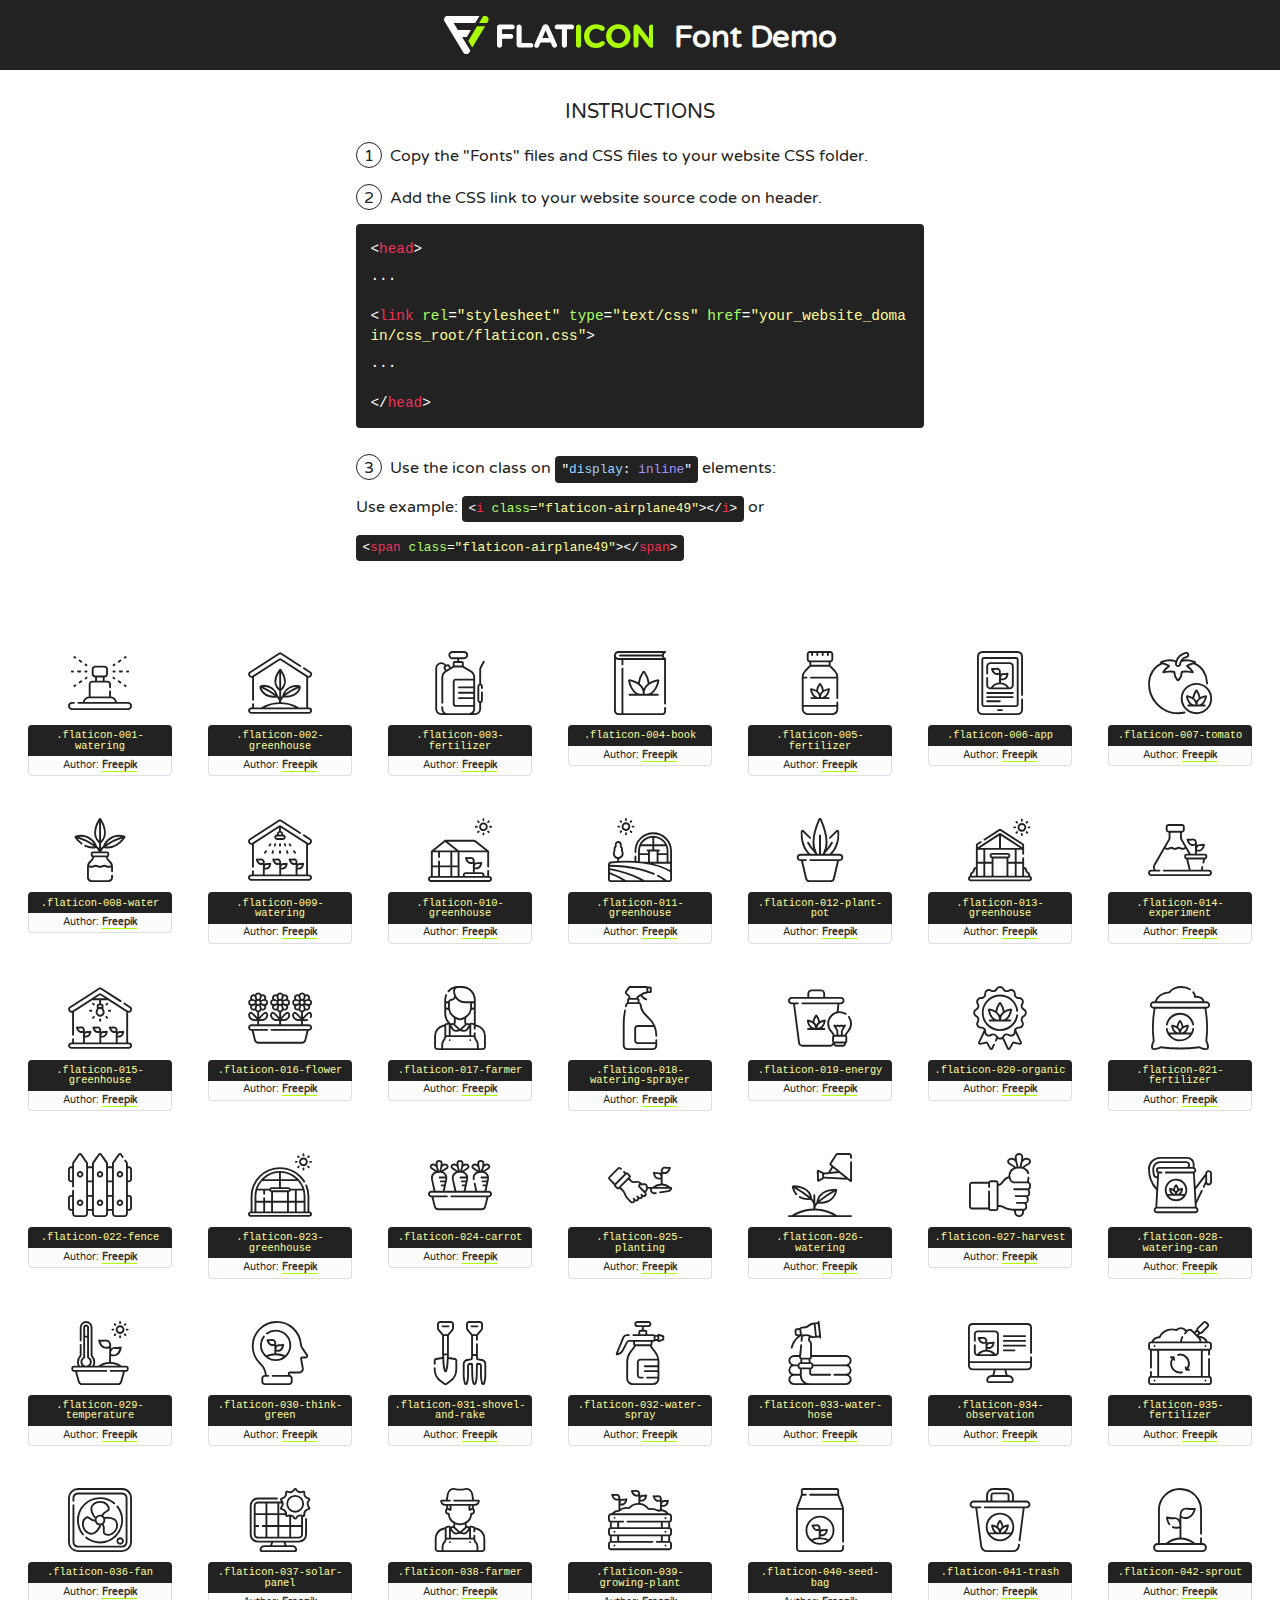
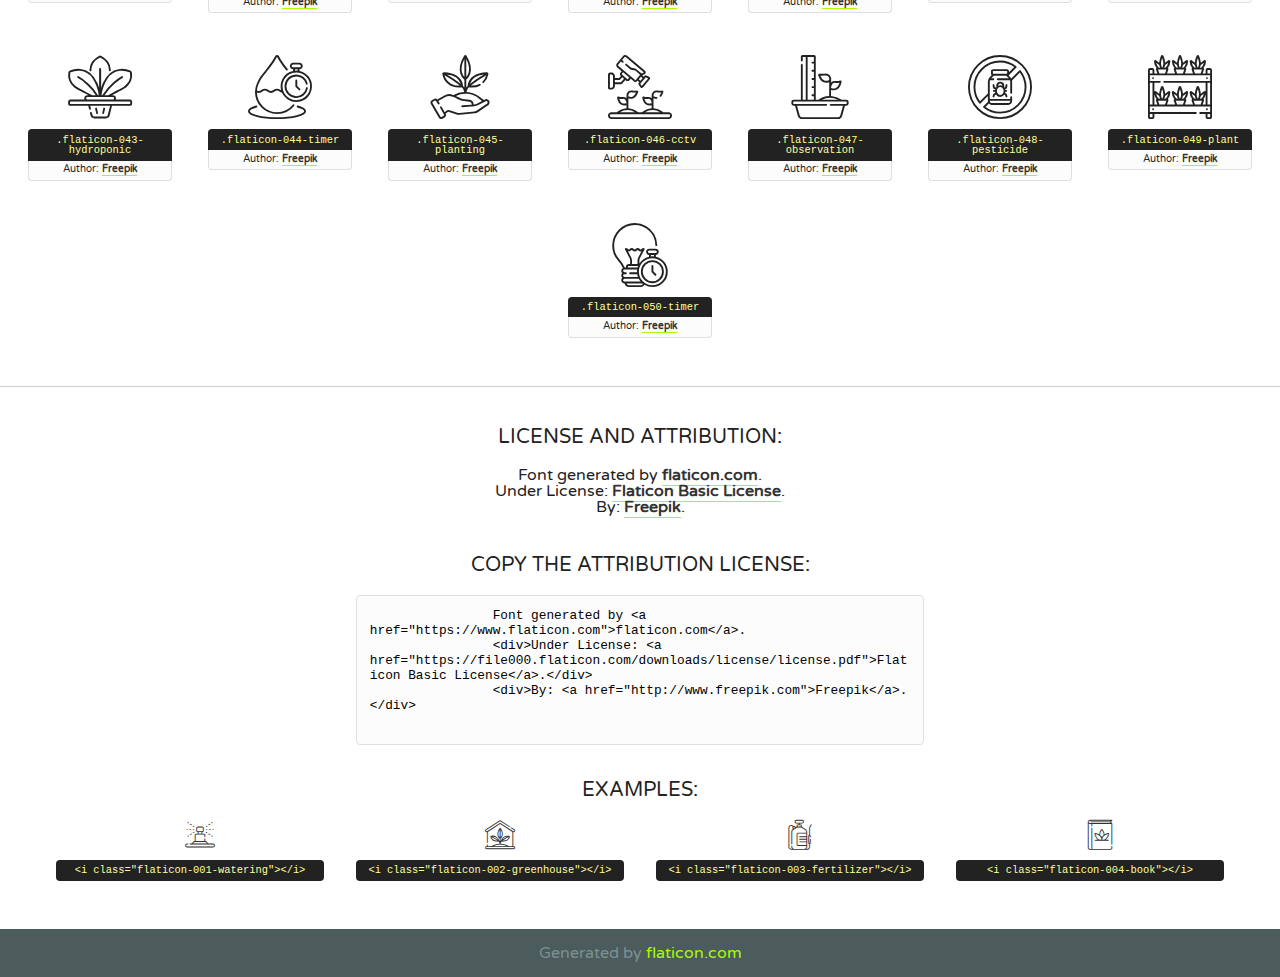
<file: assets/fonts/flaticon.html>
<!DOCTYPE html>
<!--
  Flaticon icon font: Flaticon
  Creation date: 15/07/2020 12:47
-->
<html>
    <!DOCTYPE html>

    <head>
        <title>Flaticon WebFont</title>
        <link href="http://fonts.googleapis.com/css?family=Varela+Round" rel="stylesheet" type="text/css" />
        <link rel="stylesheet" type="text/css" href="flaticon.css">
        <meta charset="UTF-8">
        <style>
            html, body, div, span, applet, object, iframe,
            h1, h2, h3, h4, h5, h6, p, blockquote, pre,
            a, abbr, acronym, address, big, cite, code,
            del, dfn, em, img, ins, kbd, q, s, samp,
            small, strike, strong, sub, sup, tt, var,
            b, u, i, center,
            dl, dt, dd, ol, ul, li,
            fieldset, form, label, legend,
            table, caption, tbody, tfoot, thead, tr, th, td,
            article, aside, canvas, details, embed,
            figure, figcaption, footer, header, hgroup,
            menu, nav, output, ruby, section, summary,
            time, mark, audio, video {
                margin: 0;
                padding: 0;
                border: 0;
                font-size: 100%;
                font: inherit;
                vertical-align: baseline;
            }
            /* HTML5 display-role reset for older browsers */
            article, aside, details, figcaption, figure,
            footer, header, hgroup, menu, nav, section {
                display: block;
            }
            body {
                line-height: 1;
            }
            ol, ul {
                list-style: none;
            }
            blockquote, q {
                quotes: none;
            }
            blockquote:before, blockquote:after,
            q:before, q:after {
                content: '';
                content: none;
            }
            table {
                border-collapse: collapse;
                border-spacing: 0;
            }
            body {
                font-family: 'Varela Round', Helvetica, Arial, sans-serif;
                font-size: 16px;
                color: #222;
            }
            a {
                color: #333;
                border-bottom: 1px solid #a9fd00;
                font-weight: bold;
                text-decoration: none;
            }
            * {
                -moz-box-sizing: border-box;
                -webkit-box-sizing: border-box;
                box-sizing: border-box;
                margin: 0;
                padding: 0;
            }
            [class^="flaticon-"]:before, [class*=" flaticon-"]:before, [class^="flaticon-"]:after, [class*=" flaticon-"]:after {
                font-family: Flaticon;
                font-size: 30px;
                font-style: normal;
                margin-left: 20px;
                color: #333;
            }
            .wrapper {
                max-width: 600px;
                margin: auto;
                padding: 0 1em;
            }
            .title {
                font-size: 1.25em;
                text-align: center;
                margin-bottom: 1em;
                text-transform: uppercase;
            }
            header {
                text-align: center;
                background-color: #222;
                color: #fff;
                padding: 1em;
            }
            header .logo {
                width: 210px;
                height: 38px;
                display: inline-block;
                vertical-align: middle;
                margin-right: 1em;
                border: none;
            }
            header strong {
                font-size: 1.95em;
                font-weight: bold;
                vertical-align: middle;
                margin-top: 5px;
                display: inline-block;
            }
            .demo {
                margin: 2em auto;
                line-height: 1.25em;
            }
            .demo ul li {
                margin-bottom: 1em;
            }
            .demo ul li .num {
                color: #222;
                border-radius: 20px;
                display: inline-block;
                width: 26px;
                padding: 3px;
                height: 26px;
                text-align: center;
                margin-right: 0.5em;
                border: 1px solid #222;
            }
            .demo ul li code {
                background-color: #222;
                border-radius: 4px;
                padding: 0.25em 0.5em;
                display: inline-block;
                color: #fff;
                font-family: Consolas,Monaco,Lucida Console,Liberation Mono,DejaVu Sans Mono,Bitstream Vera Sans Mono,Courier New, monospace;
                font-weight: lighter;
                margin-top: 1em;
                font-size: 0.8em;
                word-break: break-all;
            }
            .demo ul li code.big {
                padding: 1em;
                font-size: 0.9em;
            }
            .demo ul li code .red {
                color: #EF3159;
            }
            .demo ul li code .green {
                color: #ACFF65;
            }
            .demo ul li code .yellow {
                color: #FFFF99;
            }
            .demo ul li code .blue {
                color: #99D3FF;
            }
            .demo ul li code .purple {
                color: #A295FF;
            }
            .demo ul li code .dots {
                margin-top: 0.5em;
                display: block;
            }
            #glyphs {
                border-bottom: 1px solid #ccc;
                padding: 2em 0;
                text-align: center;
            }
            .glyph {
                display: inline-block;
                width: 9em;
                margin: 1em;
                text-align: center;
                vertical-align: top;
                background: #FFF;
            }
            .glyph .glyph-icon {
                padding: 10px;
                display: block;
                font-family:"Flaticon";
                font-size: 64px;
                line-height: 1;
            }
            .glyph .glyph-icon:before {
                font-size: 64px;
                color: #222;
                margin-left: 0;
            }
            .class-name {
                font-size: 0.65em;
                background-color: #222;
                color: #fff;
                border-radius: 4px 4px 0 0;
                padding: 0.5em;
                color: #FFFF99;
                font-family: Consolas,Monaco,Lucida Console,Liberation Mono,DejaVu Sans Mono,Bitstream Vera Sans Mono,Courier New, monospace;
            }
            .author-name {
                font-size: 0.6em;
                background-color: #fcfcfd;
                border: 1px solid #DEDEE4;
                border-top: 0;
                border-radius: 0 0 4px 4px;
                padding: 0.5em;
            }
            .class-name:last-child {
                font-size: 10px;
                color:#888;
            }
            .class-name:last-child a {
                font-size: 10px;
                color:#555;
            }
            .class-name:last-child a:hover {
                color:#a9fd00;
            }
            .glyph > input {
                display: block;
                width: 100px;
                margin: 5px auto;
                text-align: center;
                font-size: 12px;
                cursor: text;
            }
            .glyph > input.icon-input {
                font-family:"Flaticon";
                font-size: 16px;
                margin-bottom: 10px;
            }
            .attribution .title {
                margin-top: 2em;
            }
            .attribution textarea {
                background-color: #fcfcfd;
                padding: 1em;
                border: none;
                box-shadow: none;
                border: 1px solid #DEDEE4;
                border-radius: 4px;
                resize: none;
                width: 100%;
                height: 150px;
                font-size: 0.8em;
                font-family: Consolas,Monaco,Lucida Console,Liberation Mono,DejaVu Sans Mono,Bitstream Vera Sans Mono,Courier New, monospace;
                -webkit-appearance: none;
            }
            .iconsuse {
                margin: 2em auto;
                text-align: center;
                max-width: 1200px;
            }
            .iconsuse:after {
                content: '';
                display: table;
                clear: both;
            }
            .iconsuse .image {
                float: left;
                width: 25%;
                padding: 0 1em;
            }
            .iconsuse .image p {
                margin-bottom: 1em;
            }
            .iconsuse .image span {
                display: block;
                font-size: 0.65em;
                background-color: #222;
                color: #fff;
                border-radius: 4px;
                padding: 0.5em;
                color: #FFFF99;
                margin-top: 1em;
                font-family: Consolas,Monaco,Lucida Console,Liberation Mono,DejaVu Sans Mono,Bitstream Vera Sans Mono,Courier New, monospace;
            }
            #footer {
                text-align: center;
                background-color: #4C5B5C;
                color: #7c9192;
                padding: 1em;
            }
            #footer a {
                border: none;
                color: #a9fd00;
                font-weight: normal;
            }
            @media (max-width: 960px) {
                .iconsuse .image {
                    width: 50%;
                }
            }
            @media (max-width: 560px) {
                .iconsuse .image {
                    width: 100%;
                }
            }
            .attrDiv {

            }
        </style>
        <link rel="stylesheet" href="flaticon.css">
    </head>

    <body class="characters-off">
        <header>
            <a href="https://www.flaticon.com" target="_blank" class="logo">
                <svg version="1.1" xmlns="http://www.w3.org/2000/svg" xmlns:xlink="http://www.w3.org/1999/xlink" xmlns:a="http://ns.adobe.com/AdobeSVGViewerExtensions/3.0/" viewBox="0 0 560.875 102.036" enable-background="new 0 0 560.875 102.036" xml:space="preserve">
                        <defs>
                        </defs>
                        <g>
                            <g class="letters">
                                <path fill="#ffffff" d="M141.596,29.675c0-3.777,2.985-6.767,6.764-6.767h34.438c3.426,0,6.15,2.728,6.15,6.15
                                c0,3.43-2.724,6.149-6.15,6.149h-27.674v13.091h23.719c3.429,0,6.151,2.724,6.151,6.15c0,3.43-2.723,6.149-6.151,6.149h-23.719
                                v17.574c0,3.773-2.986,6.761-6.764,6.761c-3.779,0-6.764-2.989-6.764-6.761V29.675z"></path>
                                <path fill="#ffffff" d="M193.844,29.149c0-3.781,2.985-6.767,6.764-6.767c3.776,0,6.763,2.985,6.763,6.767v42.957h25.039
                                c3.426,0,6.149,2.726,6.149,6.153c0,3.425-2.723,6.15-6.149,6.15h-31.802c-3.779,0-6.764-2.986-6.764-6.768V29.149z"></path>
                                <path fill="#ffffff" d="M241.891,75.71l21.438-48.407c1.492-3.341,4.215-5.357,7.906-5.357h0.792
                                c3.686,0,6.323,2.017,7.815,5.357l21.439,48.407c0.436,0.967,0.701,1.845,0.701,2.723c0,3.602-2.809,6.501-6.414,6.501
                                c-3.161,0-5.269-1.845-6.499-4.655l-4.132-9.661h-27.059l-4.301,10.102c-1.144,2.631-3.426,4.214-6.237,4.214
                                c-3.517,0-6.24-2.81-6.24-6.325C241.1,77.64,241.451,76.677,241.891,75.71z M279.932,58.666l-8.521-20.297l-8.526,20.297H279.932
                                z"></path>
                                <path fill="#ffffff" d="M314.864,35.387H301.86c-3.429,0-6.239-2.813-6.239-6.238c0-3.429,2.811-6.24,6.239-6.24h39.533
                                c3.426,0,6.237,2.811,6.237,6.24c0,3.425-2.811,6.238-6.237,6.238h-13.001v42.785c0,3.773-2.99,6.761-6.764,6.761
                                c-3.779,0-6.764-2.989-6.764-6.761V35.387z"></path>
                                <path fill="#A9FD00" d="M352.615,29.149c0-3.781,2.985-6.767,6.767-6.767c3.774,0,6.761,2.985,6.761,6.767v49.024
                                c0,3.773-2.987,6.761-6.761,6.761c-3.781,0-6.767-2.989-6.767-6.761V29.149z"></path>
                                <path fill="#A9FD00" d="M374.132,53.836v-0.179c0-17.481,13.178-31.801,32.065-31.801c9.22,0,15.459,2.458,20.557,6.238
                                c1.402,1.054,2.637,2.985,2.637,5.357c0,3.692-2.985,6.59-6.681,6.59c-1.845,0-3.071-0.702-4.044-1.319
                                c-3.776-2.813-7.729-4.393-12.562-4.393c-10.364,0-17.831,8.611-17.831,19.154v0.173c0,10.542,7.291,19.329,17.831,19.329
                                c5.715,0,9.492-1.756,13.359-4.834c1.049-0.874,2.458-1.491,4.039-1.491c3.429,0,6.325,2.813,6.325,6.236
                                c0,2.106-1.056,3.78-2.282,4.834c-5.539,4.834-12.036,7.733-21.878,7.733C387.572,85.464,374.132,71.493,374.132,53.836z"></path>
                                <path fill="#A9FD00" d="M433.009,53.836v-0.179c0-17.481,13.79-31.801,32.766-31.801c18.981,0,32.592,14.143,32.592,31.628v0.173
                                c0,17.483-13.785,31.807-32.769,31.807C446.625,85.464,433.009,71.32,433.009,53.836z M484.224,53.836v-0.179
                                c0-10.539-7.725-19.326-18.626-19.326c-10.893,0-18.449,8.611-18.449,19.154v0.173c0,10.542,7.73,19.329,18.626,19.329
                                C476.676,72.986,484.224,64.378,484.224,53.836z"></path>
                                <path fill="#A9FD00" d="M506.233,29.321c0-3.774,2.99-6.763,6.767-6.763h1.401c3.252,0,5.183,1.583,7.029,3.953l26.093,34.265
                                V29.059c0-3.692,2.99-6.677,6.681-6.677c3.683,0,6.671,2.985,6.671,6.677v48.934c0,3.78-2.987,6.765-6.764,6.765h-0.436
                                c-3.257,0-5.188-1.581-7.034-3.953l-27.056-35.492v32.944c0,3.687-2.985,6.676-6.678,6.676c-3.683,0-6.673-2.989-6.673-6.676
                                V29.321z"></path>
                            </g>
                            <g class="insignia">
                                <path fill="#ffffff" d="M48.372,56.137h12.517l11.156-18.537H37.186L25.688,18.539h57.825L94.668,0H9.271
                                C5.925,0,2.842,1.801,1.198,4.716c-1.644,2.907-1.593,6.482,0.134,9.343l50.38,83.501c1.678,2.781,4.689,4.476,7.938,4.476
                                c3.246,0,6.257-1.695,7.935-4.476l2.898-4.804L48.372,56.137z"></path>
                                <g class="i">
                                    <path fill="#A9FD00" d="M93.575,18.539h0.031v0.004l21.652,0.004l2.705-4.488c1.727-2.861,1.778-6.436,0.133-9.343
                                    C116.454,1.801,113.371,0,110.026,0h-5.294L93.575,18.539z"></path>
                                    <polygon fill="#A9FD00" points="88.291,27.356 64.725,66.486 75.519,84.404 109.942,27.356"></polygon>
                                </g>
                            </g>
                        </g>
                    </svg>
            </a>
            <strong>Font Demo</strong>
        </header>

        <section class="demo wrapper">
            <p class="title">Instructions</p>
            <ul>
                <li>
                    <span class="num">1</span>Copy the "Fonts" files and CSS files to your website CSS folder.
                </li>
                <li>
                    <span class="num">2</span>Add the CSS link to your website source code on header.
                    <code class="big">
                        &lt;<span class="red">head</span>&gt;
                        <br/><span class="dots">...</span>
                        <br/>&lt;<span class="red">link</span> <span class="green">rel</span>=<span class="yellow">"stylesheet"</span> <span class="green">type</span>=<span class="yellow">"text/css"</span> <span class="green">href</span>=<span class="yellow">"your_website_domain/css_root/flaticon.css"</span>&gt;
                        <br/><span class="dots">...</span>
                        <br/>&lt;/<span class="red">head</span>&gt;
                    </code>
                </li>

                <li>
                    <p>
                        <span class="num">3</span>Use the icon class on <code>"<span class="blue">display</span>:<span class="purple"> inline</span>"</code> elements:
                        <br />
                        Use example:
                        <code>
                            &lt;<span class="red">i</span> <span class="green">class</span>=<span class="yellow">&quot;flaticon-airplane49&quot;</span>&gt;&lt;/<span class="red">i</span>&gt;
                        </code> or
                        <code>&lt;<span class="red">span</span> <span class="green">class</span>=<span class="yellow">&quot;flaticon-airplane49&quot;</span>&gt;&lt;/<span class="red">span</span>&gt;</code>
                    </p>
                </li>
            </ul>
        </section>

        <section id="glyphs">
            
            <div class="glyph"><div class="glyph-icon flaticon-001-watering"></div>
                <div class="class-name">.flaticon-001-watering</div>
                <div class="author-name">Author: <a href="http://www.freepik.com" title="Freepik">Freepik</a> </div>
            </div>
            
            <div class="glyph"><div class="glyph-icon flaticon-002-greenhouse"></div>
                <div class="class-name">.flaticon-002-greenhouse</div>
                <div class="author-name">Author: <a href="http://www.freepik.com" title="Freepik">Freepik</a> </div>
            </div>
            
            <div class="glyph"><div class="glyph-icon flaticon-003-fertilizer"></div>
                <div class="class-name">.flaticon-003-fertilizer</div>
                <div class="author-name">Author: <a href="http://www.freepik.com" title="Freepik">Freepik</a> </div>
            </div>
            
            <div class="glyph"><div class="glyph-icon flaticon-004-book"></div>
                <div class="class-name">.flaticon-004-book</div>
                <div class="author-name">Author: <a href="http://www.freepik.com" title="Freepik">Freepik</a> </div>
            </div>
            
            <div class="glyph"><div class="glyph-icon flaticon-005-fertilizer"></div>
                <div class="class-name">.flaticon-005-fertilizer</div>
                <div class="author-name">Author: <a href="http://www.freepik.com" title="Freepik">Freepik</a> </div>
            </div>
            
            <div class="glyph"><div class="glyph-icon flaticon-006-app"></div>
                <div class="class-name">.flaticon-006-app</div>
                <div class="author-name">Author: <a href="http://www.freepik.com" title="Freepik">Freepik</a> </div>
            </div>
            
            <div class="glyph"><div class="glyph-icon flaticon-007-tomato"></div>
                <div class="class-name">.flaticon-007-tomato</div>
                <div class="author-name">Author: <a href="http://www.freepik.com" title="Freepik">Freepik</a> </div>
            </div>
            
            <div class="glyph"><div class="glyph-icon flaticon-008-water"></div>
                <div class="class-name">.flaticon-008-water</div>
                <div class="author-name">Author: <a href="http://www.freepik.com" title="Freepik">Freepik</a> </div>
            </div>
            
            <div class="glyph"><div class="glyph-icon flaticon-009-watering"></div>
                <div class="class-name">.flaticon-009-watering</div>
                <div class="author-name">Author: <a href="http://www.freepik.com" title="Freepik">Freepik</a> </div>
            </div>
            
            <div class="glyph"><div class="glyph-icon flaticon-010-greenhouse"></div>
                <div class="class-name">.flaticon-010-greenhouse</div>
                <div class="author-name">Author: <a href="http://www.freepik.com" title="Freepik">Freepik</a> </div>
            </div>
            
            <div class="glyph"><div class="glyph-icon flaticon-011-greenhouse"></div>
                <div class="class-name">.flaticon-011-greenhouse</div>
                <div class="author-name">Author: <a href="http://www.freepik.com" title="Freepik">Freepik</a> </div>
            </div>
            
            <div class="glyph"><div class="glyph-icon flaticon-012-plant-pot"></div>
                <div class="class-name">.flaticon-012-plant-pot</div>
                <div class="author-name">Author: <a href="http://www.freepik.com" title="Freepik">Freepik</a> </div>
            </div>
            
            <div class="glyph"><div class="glyph-icon flaticon-013-greenhouse"></div>
                <div class="class-name">.flaticon-013-greenhouse</div>
                <div class="author-name">Author: <a href="http://www.freepik.com" title="Freepik">Freepik</a> </div>
            </div>
            
            <div class="glyph"><div class="glyph-icon flaticon-014-experiment"></div>
                <div class="class-name">.flaticon-014-experiment</div>
                <div class="author-name">Author: <a href="http://www.freepik.com" title="Freepik">Freepik</a> </div>
            </div>
            
            <div class="glyph"><div class="glyph-icon flaticon-015-greenhouse"></div>
                <div class="class-name">.flaticon-015-greenhouse</div>
                <div class="author-name">Author: <a href="http://www.freepik.com" title="Freepik">Freepik</a> </div>
            </div>
            
            <div class="glyph"><div class="glyph-icon flaticon-016-flower"></div>
                <div class="class-name">.flaticon-016-flower</div>
                <div class="author-name">Author: <a href="http://www.freepik.com" title="Freepik">Freepik</a> </div>
            </div>
            
            <div class="glyph"><div class="glyph-icon flaticon-017-farmer"></div>
                <div class="class-name">.flaticon-017-farmer</div>
                <div class="author-name">Author: <a href="http://www.freepik.com" title="Freepik">Freepik</a> </div>
            </div>
            
            <div class="glyph"><div class="glyph-icon flaticon-018-watering-sprayer"></div>
                <div class="class-name">.flaticon-018-watering-sprayer</div>
                <div class="author-name">Author: <a href="http://www.freepik.com" title="Freepik">Freepik</a> </div>
            </div>
            
            <div class="glyph"><div class="glyph-icon flaticon-019-energy"></div>
                <div class="class-name">.flaticon-019-energy</div>
                <div class="author-name">Author: <a href="http://www.freepik.com" title="Freepik">Freepik</a> </div>
            </div>
            
            <div class="glyph"><div class="glyph-icon flaticon-020-organic"></div>
                <div class="class-name">.flaticon-020-organic</div>
                <div class="author-name">Author: <a href="http://www.freepik.com" title="Freepik">Freepik</a> </div>
            </div>
            
            <div class="glyph"><div class="glyph-icon flaticon-021-fertilizer"></div>
                <div class="class-name">.flaticon-021-fertilizer</div>
                <div class="author-name">Author: <a href="http://www.freepik.com" title="Freepik">Freepik</a> </div>
            </div>
            
            <div class="glyph"><div class="glyph-icon flaticon-022-fence"></div>
                <div class="class-name">.flaticon-022-fence</div>
                <div class="author-name">Author: <a href="http://www.freepik.com" title="Freepik">Freepik</a> </div>
            </div>
            
            <div class="glyph"><div class="glyph-icon flaticon-023-greenhouse"></div>
                <div class="class-name">.flaticon-023-greenhouse</div>
                <div class="author-name">Author: <a href="http://www.freepik.com" title="Freepik">Freepik</a> </div>
            </div>
            
            <div class="glyph"><div class="glyph-icon flaticon-024-carrot"></div>
                <div class="class-name">.flaticon-024-carrot</div>
                <div class="author-name">Author: <a href="http://www.freepik.com" title="Freepik">Freepik</a> </div>
            </div>
            
            <div class="glyph"><div class="glyph-icon flaticon-025-planting"></div>
                <div class="class-name">.flaticon-025-planting</div>
                <div class="author-name">Author: <a href="http://www.freepik.com" title="Freepik">Freepik</a> </div>
            </div>
            
            <div class="glyph"><div class="glyph-icon flaticon-026-watering"></div>
                <div class="class-name">.flaticon-026-watering</div>
                <div class="author-name">Author: <a href="http://www.freepik.com" title="Freepik">Freepik</a> </div>
            </div>
            
            <div class="glyph"><div class="glyph-icon flaticon-027-harvest"></div>
                <div class="class-name">.flaticon-027-harvest</div>
                <div class="author-name">Author: <a href="http://www.freepik.com" title="Freepik">Freepik</a> </div>
            </div>
            
            <div class="glyph"><div class="glyph-icon flaticon-028-watering-can"></div>
                <div class="class-name">.flaticon-028-watering-can</div>
                <div class="author-name">Author: <a href="http://www.freepik.com" title="Freepik">Freepik</a> </div>
            </div>
            
            <div class="glyph"><div class="glyph-icon flaticon-029-temperature"></div>
                <div class="class-name">.flaticon-029-temperature</div>
                <div class="author-name">Author: <a href="http://www.freepik.com" title="Freepik">Freepik</a> </div>
            </div>
            
            <div class="glyph"><div class="glyph-icon flaticon-030-think-green"></div>
                <div class="class-name">.flaticon-030-think-green</div>
                <div class="author-name">Author: <a href="http://www.freepik.com" title="Freepik">Freepik</a> </div>
            </div>
            
            <div class="glyph"><div class="glyph-icon flaticon-031-shovel-and-rake"></div>
                <div class="class-name">.flaticon-031-shovel-and-rake</div>
                <div class="author-name">Author: <a href="http://www.freepik.com" title="Freepik">Freepik</a> </div>
            </div>
            
            <div class="glyph"><div class="glyph-icon flaticon-032-water-spray"></div>
                <div class="class-name">.flaticon-032-water-spray</div>
                <div class="author-name">Author: <a href="http://www.freepik.com" title="Freepik">Freepik</a> </div>
            </div>
            
            <div class="glyph"><div class="glyph-icon flaticon-033-water-hose"></div>
                <div class="class-name">.flaticon-033-water-hose</div>
                <div class="author-name">Author: <a href="http://www.freepik.com" title="Freepik">Freepik</a> </div>
            </div>
            
            <div class="glyph"><div class="glyph-icon flaticon-034-observation"></div>
                <div class="class-name">.flaticon-034-observation</div>
                <div class="author-name">Author: <a href="http://www.freepik.com" title="Freepik">Freepik</a> </div>
            </div>
            
            <div class="glyph"><div class="glyph-icon flaticon-035-fertilizer"></div>
                <div class="class-name">.flaticon-035-fertilizer</div>
                <div class="author-name">Author: <a href="http://www.freepik.com" title="Freepik">Freepik</a> </div>
            </div>
            
            <div class="glyph"><div class="glyph-icon flaticon-036-fan"></div>
                <div class="class-name">.flaticon-036-fan</div>
                <div class="author-name">Author: <a href="http://www.freepik.com" title="Freepik">Freepik</a> </div>
            </div>
            
            <div class="glyph"><div class="glyph-icon flaticon-037-solar-panel"></div>
                <div class="class-name">.flaticon-037-solar-panel</div>
                <div class="author-name">Author: <a href="http://www.freepik.com" title="Freepik">Freepik</a> </div>
            </div>
            
            <div class="glyph"><div class="glyph-icon flaticon-038-farmer"></div>
                <div class="class-name">.flaticon-038-farmer</div>
                <div class="author-name">Author: <a href="http://www.freepik.com" title="Freepik">Freepik</a> </div>
            </div>
            
            <div class="glyph"><div class="glyph-icon flaticon-039-growing-plant"></div>
                <div class="class-name">.flaticon-039-growing-plant</div>
                <div class="author-name">Author: <a href="http://www.freepik.com" title="Freepik">Freepik</a> </div>
            </div>
            
            <div class="glyph"><div class="glyph-icon flaticon-040-seed-bag"></div>
                <div class="class-name">.flaticon-040-seed-bag</div>
                <div class="author-name">Author: <a href="http://www.freepik.com" title="Freepik">Freepik</a> </div>
            </div>
            
            <div class="glyph"><div class="glyph-icon flaticon-041-trash"></div>
                <div class="class-name">.flaticon-041-trash</div>
                <div class="author-name">Author: <a href="http://www.freepik.com" title="Freepik">Freepik</a> </div>
            </div>
            
            <div class="glyph"><div class="glyph-icon flaticon-042-sprout"></div>
                <div class="class-name">.flaticon-042-sprout</div>
                <div class="author-name">Author: <a href="http://www.freepik.com" title="Freepik">Freepik</a> </div>
            </div>
            
            <div class="glyph"><div class="glyph-icon flaticon-043-hydroponic"></div>
                <div class="class-name">.flaticon-043-hydroponic</div>
                <div class="author-name">Author: <a href="http://www.freepik.com" title="Freepik">Freepik</a> </div>
            </div>
            
            <div class="glyph"><div class="glyph-icon flaticon-044-timer"></div>
                <div class="class-name">.flaticon-044-timer</div>
                <div class="author-name">Author: <a href="http://www.freepik.com" title="Freepik">Freepik</a> </div>
            </div>
            
            <div class="glyph"><div class="glyph-icon flaticon-045-planting"></div>
                <div class="class-name">.flaticon-045-planting</div>
                <div class="author-name">Author: <a href="http://www.freepik.com" title="Freepik">Freepik</a> </div>
            </div>
            
            <div class="glyph"><div class="glyph-icon flaticon-046-cctv"></div>
                <div class="class-name">.flaticon-046-cctv</div>
                <div class="author-name">Author: <a href="http://www.freepik.com" title="Freepik">Freepik</a> </div>
            </div>
            
            <div class="glyph"><div class="glyph-icon flaticon-047-observation"></div>
                <div class="class-name">.flaticon-047-observation</div>
                <div class="author-name">Author: <a href="http://www.freepik.com" title="Freepik">Freepik</a> </div>
            </div>
            
            <div class="glyph"><div class="glyph-icon flaticon-048-pesticide"></div>
                <div class="class-name">.flaticon-048-pesticide</div>
                <div class="author-name">Author: <a href="http://www.freepik.com" title="Freepik">Freepik</a> </div>
            </div>
            
            <div class="glyph"><div class="glyph-icon flaticon-049-plant"></div>
                <div class="class-name">.flaticon-049-plant</div>
                <div class="author-name">Author: <a href="http://www.freepik.com" title="Freepik">Freepik</a> </div>
            </div>
            
            <div class="glyph"><div class="glyph-icon flaticon-050-timer"></div>
                <div class="class-name">.flaticon-050-timer</div>
                <div class="author-name">Author: <a href="http://www.freepik.com" title="Freepik">Freepik</a> </div>
            </div>
            
        </section>

        <section class="attribution wrapper"   style="text-align:center;">
            <div class="title">License and attribution:</div>
            <div class="attrDiv">Font generated by <a href="https://www.flaticon.com">flaticon.com</a>.</div>
            <div class="attrDiv">Under License: <a href="https://file000.flaticon.com/downloads/license/license.pdf">Flaticon Basic License</a>.</div>
            <div class="attrDiv">By: <a href="http://www.freepik.com">Freepik</a>.</div>

            <div class="title">Copy the Attribution License:</div>
            <textarea onclick="this.focus();this.select();">
                Font generated by &lt;a href=&quot;https://www.flaticon.com&quot;&gt;flaticon.com&lt;/a&gt;.
                <div>Under License: <a href="https://file000.flaticon.com/downloads/license/license.pdf">Flaticon Basic License</a>.</div>
                <div>By: <a href="http://www.freepik.com">Freepik</a>.</div>
            </textarea>
        </section>

        <section class="iconsuse">
            <div class="title">Examples:</div>
            
            <div class="image">
                <p>
                    <i class="glyph-icon flaticon-001-watering"></i>
                    <span>&lt;i class=&quot;flaticon-001-watering&quot;&gt;&lt;/i&gt;</span>
                </p>
            </div>
            
            <div class="image">
                <p>
                    <i class="glyph-icon flaticon-002-greenhouse"></i>
                    <span>&lt;i class=&quot;flaticon-002-greenhouse&quot;&gt;&lt;/i&gt;</span>
                </p>
            </div>
            
            <div class="image">
                <p>
                    <i class="glyph-icon flaticon-003-fertilizer"></i>
                    <span>&lt;i class=&quot;flaticon-003-fertilizer&quot;&gt;&lt;/i&gt;</span>
                </p>
            </div>
            
            <div class="image">
                <p>
                    <i class="glyph-icon flaticon-004-book"></i>
                    <span>&lt;i class=&quot;flaticon-004-book&quot;&gt;&lt;/i&gt;</span>
                </p>
            </div>
            
        </section>

        <div id="footer">
            <div>Generated by <a href="https://www.flaticon.com">flaticon.com</a></div>
        </div>
    </body>
</html>
</file>
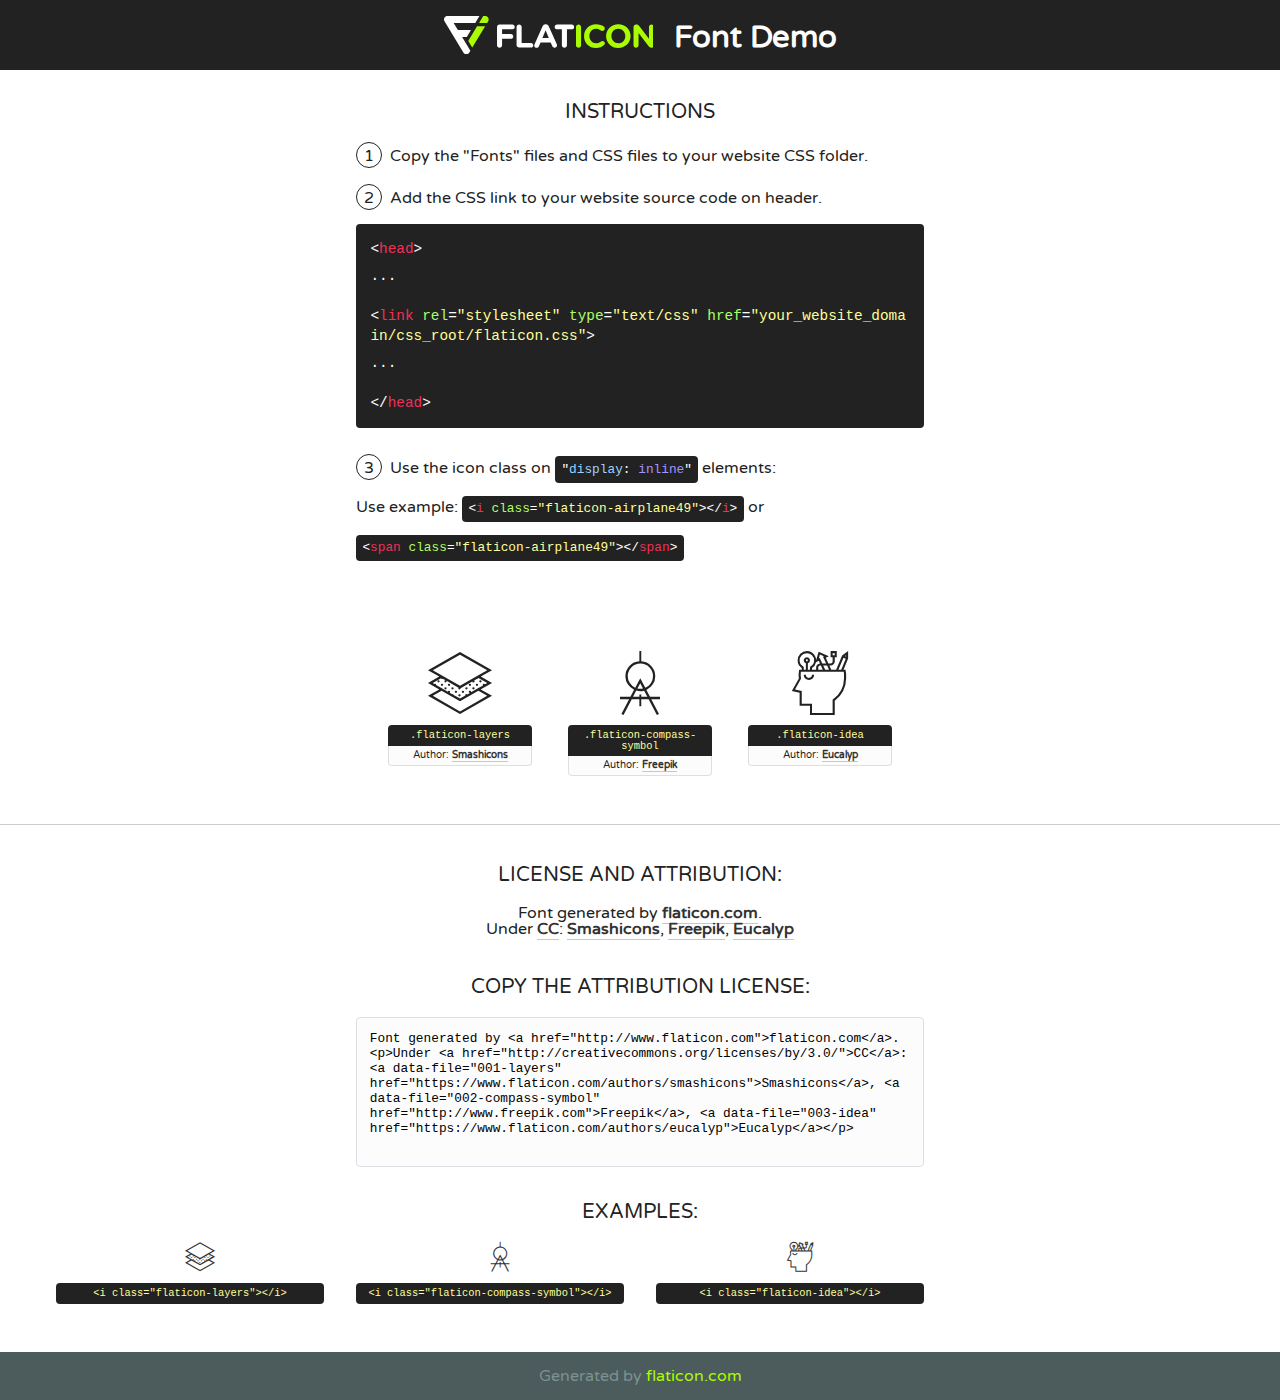
<file: assets/fonts/font/flaticon.html>
<!DOCTYPE html>
<!--
  Flaticon icon font: Flaticon
  Creation date: 06/10/2018 08:32
-->
<html>
<!DOCTYPE html>
<html>

<head>
    <title>Flaticon WebFont</title>
    <link href="http://fonts.googleapis.com/css?family=Varela+Round" rel="stylesheet" type="text/css" />
    <link rel="stylesheet" type="text/css" href="flaticon.css">
    <meta charset="UTF-8">
    <style>
    html, body, div, span, applet, object, iframe,
    h1, h2, h3, h4, h5, h6, p, blockquote, pre,
    a, abbr, acronym, address, big, cite, code,
    del, dfn, em, img, ins, kbd, q, s, samp,
    small, strike, strong, sub, sup, tt, var,
    b, u, i, center,
    dl, dt, dd, ol, ul, li,
    fieldset, form, label, legend,
    table, caption, tbody, tfoot, thead, tr, th, td,
    article, aside, canvas, details, embed, 
    figure, figcaption, footer, header, hgroup, 
    menu, nav, output, ruby, section, summary,
    time, mark, audio, video {
        margin: 0;
        padding: 0;
        border: 0;
        font-size: 100%;
        font: inherit;
        vertical-align: baseline;
    }
    /* HTML5 display-role reset for older browsers */
    article, aside, details, figcaption, figure, 
    footer, header, hgroup, menu, nav, section {
        display: block;
    }
    body {
        line-height: 1;
    }
    ol, ul {
        list-style: none;
    }
    blockquote, q {
        quotes: none;
    }
    blockquote:before, blockquote:after,
    q:before, q:after {
        content: '';
        content: none;
    }
    table {
        border-collapse: collapse;
        border-spacing: 0;
    }
    body {
        font-family: 'Varela Round', Helvetica, Arial, sans-serif;
        font-size: 16px;
        color: #222;
    }
    a {
        color: #333;
        border-bottom: 1px solid #a9fd00;
        font-weight: bold;
        text-decoration: none;
    }
    * {
        -moz-box-sizing: border-box;
        -webkit-box-sizing: border-box;
        box-sizing: border-box;
        margin: 0;
        padding: 0;
    }
    [class^="flaticon-"]:before, [class*=" flaticon-"]:before, [class^="flaticon-"]:after, [class*=" flaticon-"]:after {
        font-family: Flaticon;
        font-size: 30px;
        font-style: normal;
        margin-left: 20px;
        color: #333;
    }
    .wrapper {
        max-width: 600px;
        margin: auto;
        padding: 0 1em;
    }
    .title {
        font-size: 1.25em;
        text-align: center;
        margin-bottom: 1em;
        text-transform: uppercase;
    }
    header {
        text-align: center;
        background-color: #222;
        color: #fff;
        padding: 1em;
    }
    header .logo {
        width: 210px;
        height: 38px;
        display: inline-block;
        vertical-align: middle;
        margin-right: 1em;
        border: none;
    }
    header strong {
        font-size: 1.95em;
        font-weight: bold;
        vertical-align: middle;
        margin-top: 5px;
        display: inline-block;
    }
    .demo {
        margin: 2em auto;
        line-height: 1.25em;
    }
    .demo ul li {
        margin-bottom: 1em;
    }
    .demo ul li .num {
        color: #222;
        border-radius: 20px;
        display: inline-block;
        width: 26px;
        padding: 3px;
        height: 26px;
        text-align: center;
        margin-right: 0.5em;
        border: 1px solid #222;
    }
    .demo ul li code {
        background-color: #222;
        border-radius: 4px;
        padding: 0.25em 0.5em;
        display: inline-block;
        color: #fff;
        font-family: Consolas,Monaco,Lucida Console,Liberation Mono,DejaVu Sans Mono,Bitstream Vera Sans Mono,Courier New, monospace;
        font-weight: lighter;
        margin-top: 1em;
        font-size: 0.8em;
        word-break: break-all;
    }
    .demo ul li code.big {
        padding: 1em;
        font-size: 0.9em;
    }
    .demo ul li code .red {
        color: #EF3159;
    }
    .demo ul li code .green {
        color: #ACFF65;
    }
    .demo ul li code .yellow {
        color: #FFFF99;
    }
    .demo ul li code .blue {
        color: #99D3FF;
    }
    .demo ul li code .purple {
        color: #A295FF;
    }
    .demo ul li code .dots {
        margin-top: 0.5em;
        display: block;
    }
    #glyphs {
        border-bottom: 1px solid #ccc;
        padding: 2em 0;
        text-align: center;
    }
    .glyph {
        display: inline-block;
        width: 9em;
        margin: 1em;
        text-align: center;
        vertical-align: top;
        background: #FFF;
    }
    .glyph .glyph-icon {
        padding: 10px;
        display: block;
        font-family:"Flaticon";
        font-size: 64px;
        line-height: 1;
    }
    .glyph .glyph-icon:before {
        font-size: 64px;
        color: #222;
        margin-left: 0;
    }
    .class-name {
        font-size: 0.65em;
        background-color: #222;
        color: #fff;
        border-radius: 4px 4px 0 0;
        padding: 0.5em;
        color: #FFFF99;
        font-family: Consolas,Monaco,Lucida Console,Liberation Mono,DejaVu Sans Mono,Bitstream Vera Sans Mono,Courier New, monospace;
    }
    .author-name {
        font-size: 0.6em;
        background-color: #fcfcfd;
        border: 1px solid #DEDEE4;
        border-top: 0;
        border-radius: 0 0 4px 4px;
        padding: 0.5em;
    }
    .class-name:last-child {
        font-size: 10px;
        color:#888;
    }
    .class-name:last-child a {
        font-size: 10px;
        color:#555;
    }
    .class-name:last-child a:hover {
        color:#a9fd00;
    }
    .glyph > input {
        display: block;
        width: 100px;
        margin: 5px auto;
        text-align: center;
        font-size: 12px;
        cursor: text;
    }
    .glyph > input.icon-input {
        font-family:"Flaticon";
        font-size: 16px;
        margin-bottom: 10px;
    }
    .attribution .title {
        margin-top: 2em;
    }
    .attribution textarea {
        background-color: #fcfcfd;
        padding: 1em;
        border: none;
        box-shadow: none;
        border: 1px solid #DEDEE4;
        border-radius: 4px;
        resize: none;
        width: 100%;
        height: 150px;
        font-size: 0.8em;
        font-family: Consolas,Monaco,Lucida Console,Liberation Mono,DejaVu Sans Mono,Bitstream Vera Sans Mono,Courier New, monospace;
        -webkit-appearance: none;
    }
    .iconsuse {
        margin: 2em auto;
        text-align: center;
        max-width: 1200px;
    }
    .iconsuse:after {
        content: '';
        display: table;
        clear: both;
    }
    .iconsuse .image {
        float: left;
        width: 25%;
        padding: 0 1em;
    }
    .iconsuse .image p {
        margin-bottom: 1em;
    }
    .iconsuse .image span {
        display: block;
        font-size: 0.65em;
        background-color: #222;
        color: #fff;
        border-radius: 4px;
        padding: 0.5em;
        color: #FFFF99;
        margin-top: 1em;
        font-family: Consolas,Monaco,Lucida Console,Liberation Mono,DejaVu Sans Mono,Bitstream Vera Sans Mono,Courier New, monospace;
    }
    #footer {
        text-align: center;
        background-color: #4C5B5C;
        color: #7c9192;
        padding: 1em;
    }
    #footer a {
        border: none;
        color: #a9fd00;
        font-weight: normal;
    }
    @media (max-width: 960px) {
        .iconsuse .image {
            width: 50%;
        }
    }
    @media (max-width: 560px) {
        .iconsuse .image {
            width: 100%;
        }
    }
    </style>
</head>

<body class="characters-off">

    <header>
        <a href="http://www.flaticon.com" target="_blank" class="logo">
            <svg version="1.1" xmlns="http://www.w3.org/2000/svg" xmlns:xlink="http://www.w3.org/1999/xlink" xmlns:a="http://ns.adobe.com/AdobeSVGViewerExtensions/3.0/" viewBox="0 0 560.875 102.036" enable-background="new 0 0 560.875 102.036" xml:space="preserve">
                <defs>
                </defs>
                <g>
                    <g class="letters">
                        <path fill="#ffffff" d="M141.596,29.675c0-3.777,2.985-6.767,6.764-6.767h34.438c3.426,0,6.15,2.728,6.15,6.15
                        c0,3.43-2.724,6.149-6.15,6.149h-27.674v13.091h23.719c3.429,0,6.151,2.724,6.151,6.15c0,3.43-2.723,6.149-6.151,6.149h-23.719
                        v17.574c0,3.773-2.986,6.761-6.764,6.761c-3.779,0-6.764-2.989-6.764-6.761V29.675z"></path>
                        <path fill="#ffffff" d="M193.844,29.149c0-3.781,2.985-6.767,6.764-6.767c3.776,0,6.763,2.985,6.763,6.767v42.957h25.039
                        c3.426,0,6.149,2.726,6.149,6.153c0,3.425-2.723,6.15-6.149,6.15h-31.802c-3.779,0-6.764-2.986-6.764-6.768V29.149z"></path>
                        <path fill="#ffffff" d="M241.891,75.71l21.438-48.407c1.492-3.341,4.215-5.357,7.906-5.357h0.792
                        c3.686,0,6.323,2.017,7.815,5.357l21.439,48.407c0.436,0.967,0.701,1.845,0.701,2.723c0,3.602-2.809,6.501-6.414,6.501
                        c-3.161,0-5.269-1.845-6.499-4.655l-4.132-9.661h-27.059l-4.301,10.102c-1.144,2.631-3.426,4.214-6.237,4.214
                        c-3.517,0-6.24-2.81-6.24-6.325C241.1,77.64,241.451,76.677,241.891,75.71z M279.932,58.666l-8.521-20.297l-8.526,20.297H279.932
                        z"></path>
                        <path fill="#ffffff" d="M314.864,35.387H301.86c-3.429,0-6.239-2.813-6.239-6.238c0-3.429,2.811-6.24,6.239-6.24h39.533
                        c3.426,0,6.237,2.811,6.237,6.24c0,3.425-2.811,6.238-6.237,6.238h-13.001v42.785c0,3.773-2.99,6.761-6.764,6.761
                        c-3.779,0-6.764-2.989-6.764-6.761V35.387z"></path>
                        <path fill="#A9FD00" d="M352.615,29.149c0-3.781,2.985-6.767,6.767-6.767c3.774,0,6.761,2.985,6.761,6.767v49.024
                        c0,3.773-2.987,6.761-6.761,6.761c-3.781,0-6.767-2.989-6.767-6.761V29.149z"></path>
                        <path fill="#A9FD00" d="M374.132,53.836v-0.179c0-17.481,13.178-31.801,32.065-31.801c9.22,0,15.459,2.458,20.557,6.238
                        c1.402,1.054,2.637,2.985,2.637,5.357c0,3.692-2.985,6.59-6.681,6.59c-1.845,0-3.071-0.702-4.044-1.319
                        c-3.776-2.813-7.729-4.393-12.562-4.393c-10.364,0-17.831,8.611-17.831,19.154v0.173c0,10.542,7.291,19.329,17.831,19.329
                        c5.715,0,9.492-1.756,13.359-4.834c1.049-0.874,2.458-1.491,4.039-1.491c3.429,0,6.325,2.813,6.325,6.236
                        c0,2.106-1.056,3.78-2.282,4.834c-5.539,4.834-12.036,7.733-21.878,7.733C387.572,85.464,374.132,71.493,374.132,53.836z"></path>
                        <path fill="#A9FD00" d="M433.009,53.836v-0.179c0-17.481,13.79-31.801,32.766-31.801c18.981,0,32.592,14.143,32.592,31.628v0.173
                        c0,17.483-13.785,31.807-32.769,31.807C446.625,85.464,433.009,71.32,433.009,53.836z M484.224,53.836v-0.179
                        c0-10.539-7.725-19.326-18.626-19.326c-10.893,0-18.449,8.611-18.449,19.154v0.173c0,10.542,7.73,19.329,18.626,19.329
                        C476.676,72.986,484.224,64.378,484.224,53.836z"></path>
                        <path fill="#A9FD00" d="M506.233,29.321c0-3.774,2.99-6.763,6.767-6.763h1.401c3.252,0,5.183,1.583,7.029,3.953l26.093,34.265
                        V29.059c0-3.692,2.99-6.677,6.681-6.677c3.683,0,6.671,2.985,6.671,6.677v48.934c0,3.78-2.987,6.765-6.764,6.765h-0.436
                        c-3.257,0-5.188-1.581-7.034-3.953l-27.056-35.492v32.944c0,3.687-2.985,6.676-6.678,6.676c-3.683,0-6.673-2.989-6.673-6.676
                        V29.321z"></path>
                    </g>
                    <g class="insignia">
                        <path fill="#ffffff" d="M48.372,56.137h12.517l11.156-18.537H37.186L25.688,18.539h57.825L94.668,0H9.271
                        C5.925,0,2.842,1.801,1.198,4.716c-1.644,2.907-1.593,6.482,0.134,9.343l50.38,83.501c1.678,2.781,4.689,4.476,7.938,4.476
                        c3.246,0,6.257-1.695,7.935-4.476l2.898-4.804L48.372,56.137z"></path>
                        <g class="i">
                            <path fill="#A9FD00" d="M93.575,18.539h0.031v0.004l21.652,0.004l2.705-4.488c1.727-2.861,1.778-6.436,0.133-9.343
                            C116.454,1.801,113.371,0,110.026,0h-5.294L93.575,18.539z"></path>
                            <polygon fill="#A9FD00" points="88.291,27.356 64.725,66.486 75.519,84.404 109.942,27.356"></polygon>
                        </g>
                    </g>
                </g>
            </svg>
        </a>
        <strong>Font Demo</strong>
    </header>


    <section class="demo wrapper">

        <p class="title">Instructions</p>

        <ul>
            <li>
                <span class="num">1</span>Copy the "Fonts" files and CSS files to your website CSS folder.
            </li>
            <li>
                <span class="num">2</span>Add the CSS link to your website source code on header.
                <code class="big">
                    &lt;<span class="red">head</span>&gt;
                    <br/><span class="dots">...</span>
                    <br/>&lt;<span class="red">link</span> <span class="green">rel</span>=<span class="yellow">"stylesheet"</span> <span class="green">type</span>=<span class="yellow">"text/css"</span> <span class="green">href</span>=<span class="yellow">"your_website_domain/css_root/flaticon.css"</span>&gt;
                    <br/><span class="dots">...</span>
                    <br/>&lt;/<span class="red">head</span>&gt;
                </code>
            </li>

            <li>
                <p>
                    <span class="num">3</span>Use the icon class on <code>"<span class="blue">display</span>:<span class="purple"> inline</span>"</code> elements:
                    <br />
                    Use example: <code>&lt;<span class="red">i</span> <span class="green">class</span>=<span class="yellow">&quot;flaticon-airplane49&quot;</span>&gt;&lt;/<span class="red">i</span>&gt;</code> or <code>&lt;<span class="red">span</span> <span class="green">class</span>=<span class="yellow">&quot;flaticon-airplane49&quot;</span>&gt;&lt;/<span class="red">span</span>&gt;</code>
            </li>
        </ul>

    </section>




   <section id="glyphs">          
    
      
        <div class="glyph"><div class="glyph-icon flaticon-layers"></div>
            <div class="class-name">.flaticon-layers</div>
            <div class="author-name">Author: <a data-file="001-layers" href="https://www.flaticon.com/authors/smashicons">Smashicons</a> </div> 
        </div>        
        
        <div class="glyph"><div class="glyph-icon flaticon-compass-symbol"></div>
            <div class="class-name">.flaticon-compass-symbol</div>
            <div class="author-name">Author: <a data-file="002-compass-symbol" href="http://www.freepik.com">Freepik</a> </div> 
        </div>        
        
        <div class="glyph"><div class="glyph-icon flaticon-idea"></div>
            <div class="class-name">.flaticon-idea</div>
            <div class="author-name">Author: <a data-file="003-idea" href="https://www.flaticon.com/authors/eucalyp">Eucalyp</a> </div> 
        </div>        
        

    </section>



    <section class="attribution wrapper"   style="text-align:center;">

      <div class="title">License and attribution:</div><div class="attrDiv">Font generated by <a href="http://www.flaticon.com">flaticon.com</a>. <div><p>Under <a href="http://creativecommons.org/licenses/by/3.0/">CC</a>: <a data-file="001-layers" href="https://www.flaticon.com/authors/smashicons">Smashicons</a>, <a data-file="002-compass-symbol" href="http://www.freepik.com">Freepik</a>, <a data-file="003-idea" href="https://www.flaticon.com/authors/eucalyp">Eucalyp</a></p>  </div>
      </div>
      <div class="title">Copy the Attribution License:</div>

    <textarea onclick="this.focus();this.select();">Font generated by &lt;a href=&quot;http://www.flaticon.com&quot;&gt;flaticon.com&lt;/a&gt;. <p>Under <a href="http://creativecommons.org/licenses/by/3.0/">CC</a>: <a data-file="001-layers" href="https://www.flaticon.com/authors/smashicons">Smashicons</a>, <a data-file="002-compass-symbol" href="http://www.freepik.com">Freepik</a>, <a data-file="003-idea" href="https://www.flaticon.com/authors/eucalyp">Eucalyp</a></p>  
     </textarea>

    </section>

    <section class="iconsuse">

          <div class="title">Examples:</div>            
             
            <div class="image">
                <p>
                    <i class="glyph-icon flaticon-layers"></i> 
                    <span>&lt;i class=&quot;flaticon-layers&quot;&gt;&lt;/i&gt;</span>
                </p>
            </div>
            
            <div class="image">
                <p>
                    <i class="glyph-icon flaticon-compass-symbol"></i> 
                    <span>&lt;i class=&quot;flaticon-compass-symbol&quot;&gt;&lt;/i&gt;</span>
                </p>
            </div>
            
            <div class="image">
                <p>
                    <i class="glyph-icon flaticon-idea"></i> 
                    <span>&lt;i class=&quot;flaticon-idea&quot;&gt;&lt;/i&gt;</span>
                </p>
            </div>
                       
        </div>
                            
    </section>

<div id="footer">
    <div>Generated by <a href="http://www.flaticon.com">flaticon.com</a>
    </div>
</div>



</body>
</html>
</file>
<file: assets/css/themify-icons1.css>
@font-face {
	font-family: 'themify';
	src:url('../fonts/themify.eot?-fvbane');
	src:url('../fonts/themify.eot?#iefix-fvbane') format('embedded-opentype'),
		url('../fonts/themify.woff?-fvbane') format('woff'),
		url('../fonts/themify.ttf?-fvbane') format('truetype'),
		url('../fonts/themify.svg?-fvbane#themify') format('svg');
	font-weight: normal;
	font-style: normal;
}

[class^="ti-"], [class*=" ti-"] {
	font-family: 'themify';
	speak: none;
	font-style: normal;
	font-weight: normal;
	font-variant: normal;
	text-transform: none;
	line-height: 1;

	/* Better Font Rendering =========== */
	-webkit-font-smoothing: antialiased;
	-moz-osx-font-smoothing: grayscale;
}

.ti-wand:before {
	content: "\e600";
}
.ti-volume:before {
	content: "\e601";
}
.ti-user:before {
	content: "\e602";
}
.ti-unlock:before {
	content: "\e603";
}
.ti-unlink:before {
	content: "\e604";
}
.ti-trash:before {
	content: "\e605";
}
.ti-thought:before {
	content: "\e606";
}
.ti-target:before {
	content: "\e607";
}
.ti-tag:before {
	content: "\e608";
}
.ti-tablet:before {
	content: "\e609";
}
.ti-star:before {
	content: "\e60a";
}
.ti-spray:before {
	content: "\e60b";
}
.ti-signal:before {
	content: "\e60c";
}
.ti-shopping-cart:before {
	content: "\e60d";
}
.ti-shopping-cart-full:before {
	content: "\e60e";
}
.ti-settings:before {
	content: "\e60f";
}
.ti-search:before {
	content: "\e610";
}
.ti-zoom-in:before {
	content: "\e611";
}
.ti-zoom-out:before {
	content: "\e612";
}
.ti-cut:before {
	content: "\e613";
}
.ti-ruler:before {
	content: "\e614";
}
.ti-ruler-pencil:before {
	content: "\e615";
}
.ti-ruler-alt:before {
	content: "\e616";
}
.ti-bookmark:before {
	content: "\e617";
}
.ti-bookmark-alt:before {
	content: "\e618";
}
.ti-reload:before {
	content: "\e619";
}
.ti-plus:before {
	content: "\e61a";
}
.ti-pin:before {
	content: "\e61b";
}
.ti-pencil:before {
	content: "\e61c";
}
.ti-pencil-alt:before {
	content: "\e61d";
}
.ti-paint-roller:before {
	content: "\e61e";
}
.ti-paint-bucket:before {
	content: "\e61f";
}
.ti-na:before {
	content: "\e620";
}
.ti-mobile:before {
	content: "\e621";
}
.ti-minus:before {
	content: "\e622";
}
.ti-medall:before {
	content: "\e623";
}
.ti-medall-alt:before {
	content: "\e624";
}
.ti-marker:before {
	content: "\e625";
}
.ti-marker-alt:before {
	content: "\e626";
}
.ti-arrow-up:before {
	content: "\e627";
}
.ti-arrow-right:before {
	content: "\e628";
}
.ti-arrow-left:before {
	content: "\e629";
}
.ti-arrow-down:before {
	content: "\e62a";
}
.ti-lock:before {
	content: "\e62b";
}
.ti-location-arrow:before {
	content: "\e62c";
}
.ti-link:before {
	content: "\e62d";
}
.ti-layout:before {
	content: "\e62e";
}
.ti-layers:before {
	content: "\e62f";
}
.ti-layers-alt:before {
	content: "\e630";
}
.ti-key:before {
	content: "\e631";
}
.ti-import:before {
	content: "\e632";
}
.ti-image:before {
	content: "\e633";
}
.ti-heart:before {
	content: "\e634";
}
.ti-heart-broken:before {
	content: "\e635";
}
.ti-hand-stop:before {
	content: "\e636";
}
.ti-hand-open:before {
	content: "\e637";
}
.ti-hand-drag:before {
	content: "\e638";
}
.ti-folder:before {
	content: "\e639";
}
.ti-flag:before {
	content: "\e63a";
}
.ti-flag-alt:before {
	content: "\e63b";
}
.ti-flag-alt-2:before {
	content: "\e63c";
}
.ti-eye:before {
	content: "\e63d";
}
.ti-export:before {
	content: "\e63e";
}
.ti-exchange-vertical:before {
	content: "\e63f";
}
.ti-desktop:before {
	content: "\e640";
}
.ti-cup:before {
	content: "\e641";
}
.ti-crown:before {
	content: "\e642";
}
.ti-comments:before {
	content: "\e643";
}
.ti-comment:before {
	content: "\e644";
}
.ti-comment-alt:before {
	content: "\e645";
}
.ti-close:before {
	content: "\e646";
}
.ti-clip:before {
	content: "\e647";
}
.ti-angle-up:before {
	content: "\e648";
}
.ti-angle-right:before {
	content: "\e649";
}
.ti-angle-left:before {
	content: "\e64a";
}
.ti-angle-down:before {
	content: "\e64b";
}
.ti-check:before {
	content: "\e64c";
}
.ti-check-box:before {
	content: "\e64d";
}
.ti-camera:before {
	content: "\e64e";
}
.ti-announcement:before {
	content: "\e64f";
}
.ti-brush:before {
	content: "\e650";
}
.ti-briefcase:before {
	content: "\e651";
}
.ti-bolt:before {
	content: "\e652";
}
.ti-bolt-alt:before {
	content: "\e653";
}
.ti-blackboard:before {
	content: "\e654";
}
.ti-bag:before {
	content: "\e655";
}
.ti-move:before {
	content: "\e656";
}
.ti-arrows-vertical:before {
	content: "\e657";
}
.ti-arrows-horizontal:before {
	content: "\e658";
}
.ti-fullscreen:before {
	content: "\e659";
}
.ti-arrow-top-right:before {
	content: "\e65a";
}
.ti-arrow-top-left:before {
	content: "\e65b";
}
.ti-arrow-circle-up:before {
	content: "\e65c";
}
.ti-arrow-circle-right:before {
	content: "\e65d";
}
.ti-arrow-circle-left:before {
	content: "\e65e";
}
.ti-arrow-circle-down:before {
	content: "\e65f";
}
.ti-angle-double-up:before {
	content: "\e660";
}
.ti-angle-double-right:before {
	content: "\e661";
}
.ti-angle-double-left:before {
	content: "\e662";
}
.ti-angle-double-down:before {
	content: "\e663";
}
.ti-zip:before {
	content: "\e664";
}
.ti-world:before {
	content: "\e665";
}
.ti-wheelchair:before {
	content: "\e666";
}
.ti-view-list:before {
	content: "\e667";
}
.ti-view-list-alt:before {
	content: "\e668";
}
.ti-view-grid:before {
	content: "\e669";
}
.ti-uppercase:before {
	content: "\e66a";
}
.ti-upload:before {
	content: "\e66b";
}
.ti-underline:before {
	content: "\e66c";
}
.ti-truck:before {
	content: "\e66d";
}
.ti-timer:before {
	content: "\e66e";
}
.ti-ticket:before {
	content: "\e66f";
}
.ti-thumb-up:before {
	content: "\e670";
}
.ti-thumb-down:before {
	content: "\e671";
}
.ti-text:before {
	content: "\e672";
}
.ti-stats-up:before {
	content: "\e673";
}
.ti-stats-down:before {
	content: "\e674";
}
.ti-split-v:before {
	content: "\e675";
}
.ti-split-h:before {
	content: "\e676";
}
.ti-smallcap:before {
	content: "\e677";
}
.ti-shine:before {
	content: "\e678";
}
.ti-shift-right:before {
	content: "\e679";
}
.ti-shift-left:before {
	content: "\e67a";
}
.ti-shield:before {
	content: "\e67b";
}
.ti-notepad:before {
	content: "\e67c";
}
.ti-server:before {
	content: "\e67d";
}
.ti-quote-right:before {
	content: "\e67e";
}
.ti-quote-left:before {
	content: "\e67f";
}
.ti-pulse:before {
	content: "\e680";
}
.ti-printer:before {
	content: "\e681";
}
.ti-power-off:before {
	content: "\e682";
}
.ti-plug:before {
	content: "\e683";
}
.ti-pie-chart:before {
	content: "\e684";
}
.ti-paragraph:before {
	content: "\e685";
}
.ti-panel:before {
	content: "\e686";
}
.ti-package:before {
	content: "\e687";
}
.ti-music:before {
	content: "\e688";
}
.ti-music-alt:before {
	content: "\e689";
}
.ti-mouse:before {
	content: "\e68a";
}
.ti-mouse-alt:before {
	content: "\e68b";
}
.ti-money:before {
	content: "\e68c";
}
.ti-microphone:before {
	content: "\e68d";
}
.ti-menu:before {
	content: "\e68e";
}
.ti-menu-alt:before {
	content: "\e68f";
}
.ti-map:before {
	content: "\e690";
}
.ti-map-alt:before {
	content: "\e691";
}
.ti-loop:before {
	content: "\e692";
}
.ti-location-pin:before {
	content: "\e693";
}
.ti-list:before {
	content: "\e694";
}
.ti-light-bulb:before {
	content: "\e695";
}
.ti-Italic:before {
	content: "\e696";
}
.ti-info:before {
	content: "\e697";
}
.ti-infinite:before {
	content: "\e698";
}
.ti-id-badge:before {
	content: "\e699";
}
.ti-hummer:before {
	content: "\e69a";
}
.ti-home:before {
	content: "\e69b";
}
.ti-help:before {
	content: "\e69c";
}
.ti-headphone:before {
	content: "\e69d";
}
.ti-harddrives:before {
	content: "\e69e";
}
.ti-harddrive:before {
	content: "\e69f";
}
.ti-gift:before {
	content: "\e6a0";
}
.ti-game:before {
	content: "\e6a1";
}
.ti-filter:before {
	content: "\e6a2";
}
.ti-files:before {
	content: "\e6a3";
}
.ti-file:before {
	content: "\e6a4";
}
.ti-eraser:before {
	content: "\e6a5";
}
.ti-envelope:before {
	content: "\e6a6";
}
.ti-download:before {
	content: "\e6a7";
}
.ti-direction:before {
	content: "\e6a8";
}
.ti-direction-alt:before {
	content: "\e6a9";
}
.ti-dashboard:before {
	content: "\e6aa";
}
.ti-control-stop:before {
	content: "\e6ab";
}
.ti-control-shuffle:before {
	content: "\e6ac";
}
.ti-control-play:before {
	content: "\e6ad";
}
.ti-control-pause:before {
	content: "\e6ae";
}
.ti-control-forward:before {
	content: "\e6af";
}
.ti-control-backward:before {
	content: "\e6b0";
}
.ti-cloud:before {
	content: "\e6b1";
}
.ti-cloud-up:before {
	content: "\e6b2";
}
.ti-cloud-down:before {
	content: "\e6b3";
}
.ti-clipboard:before {
	content: "\e6b4";
}
.ti-car:before {
	content: "\e6b5";
}
.ti-calendar:before {
	content: "\e6b6";
}
.ti-book:before {
	content: "\e6b7";
}
.ti-bell:before {
	content: "\e6b8";
}
.ti-basketball:before {
	content: "\e6b9";
}
.ti-bar-chart:before {
	content: "\e6ba";
}
.ti-bar-chart-alt:before {
	content: "\e6bb";
}
.ti-back-right:before {
	content: "\e6bc";
}
.ti-back-left:before {
	content: "\e6bd";
}
.ti-arrows-corner:before {
	content: "\e6be";
}
.ti-archive:before {
	content: "\e6bf";
}
.ti-anchor:before {
	content: "\e6c0";
}
.ti-align-right:before {
	content: "\e6c1";
}
.ti-align-left:before {
	content: "\e6c2";
}
.ti-align-justify:before {
	content: "\e6c3";
}
.ti-align-center:before {
	content: "\e6c4";
}
.ti-alert:before {
	content: "\e6c5";
}
.ti-alarm-clock:before {
	content: "\e6c6";
}
.ti-agenda:before {
	content: "\e6c7";
}
.ti-write:before {
	content: "\e6c8";
}
.ti-window:before {
	content: "\e6c9";
}
.ti-widgetized:before {
	content: "\e6ca";
}
.ti-widget:before {
	content: "\e6cb";
}
.ti-widget-alt:before {
	content: "\e6cc";
}
.ti-wallet:before {
	content: "\e6cd";
}
.ti-video-clapper:before {
	content: "\e6ce";
}
.ti-video-camera:before {
	content: "\e6cf";
}
.ti-vector:before {
	content: "\e6d0";
}
.ti-themify-logo:before {
	content: "\e6d1";
}
.ti-themify-favicon:before {
	content: "\e6d2";
}
.ti-themify-favicon-alt:before {
	content: "\e6d3";
}
.ti-support:before {
	content: "\e6d4";
}
.ti-stamp:before {
	content: "\e6d5";
}
.ti-split-v-alt:before {
	content: "\e6d6";
}
.ti-slice:before {
	content: "\e6d7";
}
.ti-shortcode:before {
	content: "\e6d8";
}
.ti-shift-right-alt:before {
	content: "\e6d9";
}
.ti-shift-left-alt:before {
	content: "\e6da";
}
.ti-ruler-alt-2:before {
	content: "\e6db";
}
.ti-receipt:before {
	content: "\e6dc";
}
.ti-pin2:before {
	content: "\e6dd";
}
.ti-pin-alt:before {
	content: "\e6de";
}
.ti-pencil-alt2:before {
	content: "\e6df";
}
.ti-palette:before {
	content: "\e6e0";
}
.ti-more:before {
	content: "\e6e1";
}
.ti-more-alt:before {
	content: "\e6e2";
}
.ti-microphone-alt:before {
	content: "\e6e3";
}
.ti-magnet:before {
	content: "\e6e4";
}
.ti-line-double:before {
	content: "\e6e5";
}
.ti-line-dotted:before {
	content: "\e6e6";
}
.ti-line-dashed:before {
	content: "\e6e7";
}
.ti-layout-width-full:before {
	content: "\e6e8";
}
.ti-layout-width-default:before {
	content: "\e6e9";
}
.ti-layout-width-default-alt:before {
	content: "\e6ea";
}
.ti-layout-tab:before {
	content: "\e6eb";
}
.ti-layout-tab-window:before {
	content: "\e6ec";
}
.ti-layout-tab-v:before {
	content: "\e6ed";
}
.ti-layout-tab-min:before {
	content: "\e6ee";
}
.ti-layout-slider:before {
	content: "\e6ef";
}
.ti-layout-slider-alt:before {
	content: "\e6f0";
}
.ti-layout-sidebar-right:before {
	content: "\e6f1";
}
.ti-layout-sidebar-none:before {
	content: "\e6f2";
}
.ti-layout-sidebar-left:before {
	content: "\e6f3";
}
.ti-layout-placeholder:before {
	content: "\e6f4";
}
.ti-layout-menu:before {
	content: "\e6f5";
}
.ti-layout-menu-v:before {
	content: "\e6f6";
}
.ti-layout-menu-separated:before {
	content: "\e6f7";
}
.ti-layout-menu-full:before {
	content: "\e6f8";
}
.ti-layout-media-right-alt:before {
	content: "\e6f9";
}
.ti-layout-media-right:before {
	content: "\e6fa";
}
.ti-layout-media-overlay:before {
	content: "\e6fb";
}
.ti-layout-media-overlay-alt:before {
	content: "\e6fc";
}
.ti-layout-media-overlay-alt-2:before {
	content: "\e6fd";
}
.ti-layout-media-left-alt:before {
	content: "\e6fe";
}
.ti-layout-media-left:before {
	content: "\e6ff";
}
.ti-layout-media-center-alt:before {
	content: "\e700";
}
.ti-layout-media-center:before {
	content: "\e701";
}
.ti-layout-list-thumb:before {
	content: "\e702";
}
.ti-layout-list-thumb-alt:before {
	content: "\e703";
}
.ti-layout-list-post:before {
	content: "\e704";
}
.ti-layout-list-large-image:before {
	content: "\e705";
}
.ti-layout-line-solid:before {
	content: "\e706";
}
.ti-layout-grid4:before {
	content: "\e707";
}
.ti-layout-grid3:before {
	content: "\e708";
}
.ti-layout-grid2:before {
	content: "\e709";
}
.ti-layout-grid2-thumb:before {
	content: "\e70a";
}
.ti-layout-cta-right:before {
	content: "\e70b";
}
.ti-layout-cta-left:before {
	content: "\e70c";
}
.ti-layout-cta-center:before {
	content: "\e70d";
}
.ti-layout-cta-btn-right:before {
	content: "\e70e";
}
.ti-layout-cta-btn-left:before {
	content: "\e70f";
}
.ti-layout-column4:before {
	content: "\e710";
}
.ti-layout-column3:before {
	content: "\e711";
}
.ti-layout-column2:before {
	content: "\e712";
}
.ti-layout-accordion-separated:before {
	content: "\e713";
}
.ti-layout-accordion-merged:before {
	content: "\e714";
}
.ti-layout-accordion-list:before {
	content: "\e715";
}
.ti-ink-pen:before {
	content: "\e716";
}
.ti-info-alt:before {
	content: "\e717";
}
.ti-help-alt:before {
	content: "\e718";
}
.ti-headphone-alt:before {
	content: "\e719";
}
.ti-hand-point-up:before {
	content: "\e71a";
}
.ti-hand-point-right:before {
	content: "\e71b";
}
.ti-hand-point-left:before {
	content: "\e71c";
}
.ti-hand-point-down:before {
	content: "\e71d";
}
.ti-gallery:before {
	content: "\e71e";
}
.ti-face-smile:before {
	content: "\e71f";
}
.ti-face-sad:before {
	content: "\e720";
}
.ti-credit-card:before {
	content: "\e721";
}
.ti-control-skip-forward:before {
	content: "\e722";
}
.ti-control-skip-backward:before {
	content: "\e723";
}
.ti-control-record:before {
	content: "\e724";
}
.ti-control-eject:before {
	content: "\e725";
}
.ti-comments-smiley:before {
	content: "\e726";
}
.ti-brush-alt:before {
	content: "\e727";
}
.ti-youtube:before {
	content: "\e728";
}
.ti-vimeo:before {
	content: "\e729";
}
.ti-twitter:before {
	content: "\e72a";
}
.ti-time:before {
	content: "\e72b";
}
.ti-tumblr:before {
	content: "\e72c";
}
.ti-skype:before {
	content: "\e72d";
}
.ti-share:before {
	content: "\e72e";
}
.ti-share-alt:before {
	content: "\e72f";
}
.ti-rocket:before {
	content: "\e730";
}
.ti-pinterest:before {
	content: "\e731";
}
.ti-new-window:before {
	content: "\e732";
}
.ti-microsoft:before {
	content: "\e733";
}
.ti-list-ol:before {
	content: "\e734";
}
.ti-linkedin:before {
	content: "\e735";
}
.ti-layout-sidebar-2:before {
	content: "\e736";
}
.ti-layout-grid4-alt:before {
	content: "\e737";
}
.ti-layout-grid3-alt:before {
	content: "\e738";
}
.ti-layout-grid2-alt:before {
	content: "\e739";
}
.ti-layout-column4-alt:before {
	content: "\e73a";
}
.ti-layout-column3-alt:before {
	content: "\e73b";
}
.ti-layout-column2-alt:before {
	content: "\e73c";
}
.ti-instagram:before {
	content: "\e73d";
}
.ti-google:before {
	content: "\e73e";
}
.ti-github:before {
	content: "\e73f";
}
.ti-flickr:before {
	content: "\e740";
}
.ti-facebook:before {
	content: "\e741";
}
.ti-dropbox:before {
	content: "\e742";
}
.ti-dribbble:before {
	content: "\e743";
}
.ti-apple:before {
	content: "\e744";
}
.ti-android:before {
	content: "\e745";
}
.ti-save:before {
	content: "\e746";
}
.ti-save-alt:before {
	content: "\e747";
}
.ti-yahoo:before {
	content: "\e748";
}
.ti-wordpress:before {
	content: "\e749";
}
.ti-vimeo-alt:before {
	content: "\e74a";
}
.ti-twitter-alt:before {
	content: "\e74b";
}
.ti-tumblr-alt:before {
	content: "\e74c";
}
.ti-trello:before {
	content: "\e74d";
}
.ti-stack-overflow:before {
	content: "\e74e";
}
.ti-soundcloud:before {
	content: "\e74f";
}
.ti-sharethis:before {
	content: "\e750";
}
.ti-sharethis-alt:before {
	content: "\e751";
}
.ti-reddit:before {
	content: "\e752";
}
.ti-pinterest-alt:before {
	content: "\e753";
}
.ti-microsoft-alt:before {
	content: "\e754";
}
.ti-linux:before {
	content: "\e755";
}
.ti-jsfiddle:before {
	content: "\e756";
}
.ti-joomla:before {
	content: "\e757";
}
.ti-html5:before {
	content: "\e758";
}
.ti-flickr-alt:before {
	content: "\e759";
}
.ti-email:before {
	content: "\e75a";
}
.ti-drupal:before {
	content: "\e75b";
}
.ti-dropbox-alt:before {
	content: "\e75c";
}
.ti-css3:before {
	content: "\e75d";
}
.ti-rss:before {
	content: "\e75e";
}
.ti-rss-alt:before {
	content: "\e75f";
}
</file>
<file: assets/css/style1.css>
/*Color Variables*/
/**************** extend css start ****************/
@import url("https://fonts.googleapis.com/css?family=Poppins:300,400,500,600,700,800&display=swap");

@font-face{
  font-family: Flaticon;
  src: url(../fonts/Flaticon.ttf);
  src: url(../fonts/Flaticon.woff);
  src: url(../fonts/Flaticon.woff2);
}

/* line 24, ../../01 cl html template/03_jun 2019/188_Aranoz shop_html/sass/_common.scss */
.section_padding {
  padding: 140px 0px;
}





/* line 88, ../../01 cl html template/03_jun 2019/188_Aranoz shop_html/sass/_common.scss */
a:hover {
  outline: none;
  text-decoration: none;
}

/* line 94, ../../01 cl html template/03_jun 2019/188_Aranoz shop_html/sass/_common.scss */
h1,
h2,
h3,
h4,
h5,
h6 {
  color: #000;
  font-family: "Poppins", sans-serif;
  -webkit-transition: 0.5s;
  transition: 0.5s;
}



/* line 134, ../../01 cl html template/03_jun 2019/188_Aranoz shop_html/sass/_common.scss */
h3 {
  font-size: 24px;
  line-height: 25px;
}

@media (max-width: 576px) {
  /* line 134, ../../01 cl html template/03_jun 2019/188_Aranoz shop_html/sass/_common.scss */
  h3 {
    font-size: 20px;
  }
}


/* line 149, ../../01 cl html template/03_jun 2019/188_Aranoz shop_html/sass/_common.scss */
img {
  max-width: 100%;
}


/* line 163, ../../01 cl html template/03_jun 2019/188_Aranoz shop_html/sass/_common.scss */
.section_tittle {
  margin-bottom: 80px;
}

@media (max-width: 991px) {
  /* line 163, ../../01 cl html template/03_jun 2019/188_Aranoz shop_html/sass/_common.scss */
  .section_tittle {
    margin-bottom: 20px;
  }
}

@media only screen and (min-width: 992px) and (max-width: 1200px) {
  /* line 163, ../../01 cl html template/03_jun 2019/188_Aranoz shop_html/sass/_common.scss */
  .section_tittle {
    margin-bottom: 40px;
  }
}

/* line 174, ../../01 cl html template/03_jun 2019/188_Aranoz shop_html/sass/_common.scss */
.section_tittle h2 {
  font-size: 36px;
  color: #1a1a1a;
  line-height: 27px;
  font-weight: 700;
  position: relative;
  margin-bottom: 28px;
}

@media (max-width: 576px) {
  /* line 174, ../../01 cl html template/03_jun 2019/188_Aranoz shop_html/sass/_common.scss */
  .section_tittle h2 {
    font-size: 25px;
    line-height: 35px;
    margin-bottom: 15px;
  }
}

@media only screen and (min-width: 576px) and (max-width: 767px) {
  /* line 174, ../../01 cl html template/03_jun 2019/188_Aranoz shop_html/sass/_common.scss */
  .section_tittle h2 {
    font-size: 25px;
    line-height: 35px;
    margin-bottom: 15px;
  }
}

@media only screen and (min-width: 768px) and (max-width: 991px) {
  /* line 174, ../../01 cl html template/03_jun 2019/188_Aranoz shop_html/sass/_common.scss */
  .section_tittle h2 {
    font-size: 30px;
    line-height: 40px;
    margin-bottom: 15px;
  }
}

@media only screen and (min-width: 992px) and (max-width: 1200px) {
  /* line 174, ../../01 cl html template/03_jun 2019/188_Aranoz shop_html/sass/_common.scss */
  .section_tittle h2 {
    font-size: 35px;
    line-height: 40px;
  }
}










@media only screen and (min-width: 1200px) and (max-width: 3640px) {
  /* line 288, ../../01 cl html template/03_jun 2019/188_Aranoz shop_html/sass/_common.scss */
  .container{
    max-width: 1170px;
  }
}



/* line 308, ../../01 cl html template/03_jun 2019/188_Aranoz shop_html/sass/_common.scss */
.pageination .page-link {
  border: 0px solid transparent;
  font-weight: 500;
  font-size: 18px;
  color: #979797;
  padding: 10px 8px;
}

/* line 314, ../../01 cl html template/03_jun 2019/188_Aranoz shop_html/sass/_common.scss */
.pageination .page-link:hover {
  background-color: transparent;
  color: #000;
}

/* line 320, ../../01 cl html template/03_jun 2019/188_Aranoz shop_html/sass/_common.scss */
.pageination i {
  font-size: 12px;
}

/**************** common css end ****************/






/***************** product list css *******************/
/* line 3, ../../01 cl html template/03_jun 2019/188_Aranoz shop_html/sass/_product_list.scss */
.product_list .section_tittle {
  text-align: left !important;
}

/* line 6, ../../01 cl html template/03_jun 2019/188_Aranoz shop_html/sass/_product_list.scss */
.product_list .section_tittle h2 {
  text-transform: capitalize;
}

/* line 10, ../../01 cl html template/03_jun 2019/188_Aranoz shop_html/sass/_product_list.scss */
.product_list .section_tittle span {
  color: #adadad;
  font-size: 20px;
  font-weight: 700;
  margin-left: 60px;
}

/* line 20, ../../01 cl html template/03_jun 2019/188_Aranoz shop_html/sass/_product_list.scss */
.product_list .owl-nav {
  position: absolute;
  right: 0;
  top: -62px;
}

@media (max-width: 991px) {
  /* line 20, ../../01 cl html template/03_jun 2019/188_Aranoz shop_html/sass/_product_list.scss */
  .product_list .owl-nav {
    right: 0;
    padding: 20px 40px;
  }
}

@media only screen and (min-width: 992px) and (max-width: 1200px) {
  /* line 20, ../../01 cl html template/03_jun 2019/188_Aranoz shop_html/sass/_product_list.scss */
  .product_list .owl-nav {
    right: 0;
    padding: 20px 40px;
  }
}

/* line 32, ../../01 cl html template/03_jun 2019/188_Aranoz shop_html/sass/_product_list.scss */
.product_list .owl-nav .owl-prev,
.product_list .owl-nav .owl-next {
  text-transform: capitalize;
  margin: 0 15px !important;
  text-transform: capitalize;
  font-weight: 700 !important;
}

/* line 40, ../../01 cl html template/03_jun 2019/188_Aranoz shop_html/sass/_product_list.scss */
.product_list .owl-nav .owl-prev {
  position: relative;
}

/* line 42, ../../01 cl html template/03_jun 2019/188_Aranoz shop_html/sass/_product_list.scss */
.product_list .owl-nav .owl-prev:after {
  position: absolute;
  right: -17px;
  top: 3px;
  width: 1px;
  height: 16px;
  content: "";
  background-color: #000;
}

/* line 54, ../../01 cl html template/03_jun 2019/188_Aranoz shop_html/sass/_product_list.scss */
.single_product_item {
  border-radius: 5px;
  margin-bottom: 20px;
  -webkit-transition: 0.5s;
  transition: 0.5s;
}

@media (max-width: 991px) {
  /* line 58, ../../01 cl html template/03_jun 2019/188_Aranoz shop_html/sass/_product_list.scss */
  .single_product_item img {
    width: 100%;
  }
}

@media only screen and (min-width: 992px) and (max-width: 1200px) {
  /* line 58, ../../01 cl html template/03_jun 2019/188_Aranoz shop_html/sass/_product_list.scss */
  .single_product_item img {
    width: 100%;
  }
}

/* line 66, ../../01 cl html template/03_jun 2019/188_Aranoz shop_html/sass/_product_list.scss */
.single_product_item .single_product_text {
  padding: 32px 0;
  background-color: #fff;
  -webkit-transition: 0.5s;
  transition: 0.5s;
}

/* line 71, ../../01 cl html template/03_jun 2019/188_Aranoz shop_html/sass/_product_list.scss */
.single_product_item .single_product_text h4 {
  font-weight: 700;
  font-size: 18px;
  margin-bottom: 14px;
}

/* line 77, ../../01 cl html template/03_jun 2019/188_Aranoz shop_html/sass/_product_list.scss */
.single_product_item .single_product_text h3 {
  font-weight: 300;
  font-size: 18px;
}

/* line 82, ../../01 cl html template/03_jun 2019/188_Aranoz shop_html/sass/_product_list.scss */
.single_product_item .single_product_text a {
  color: #2f4821;
  text-transform: uppercase;
  font-size: 18px;
  font-weight: 500;
  display: block;
  margin-top: 10px;
  opacity: 0;
  visibility: hidden;
  -webkit-transition: 0.5s;
  transition: 0.5s;
}

/* line 93, ../../01 cl html template/03_jun 2019/188_Aranoz shop_html/sass/_product_list.scss */
.single_product_item .single_product_text a i {
  float: right;
  font-size: 18px;
  line-height: 26px;
  color: #000;
}

/* line 102, ../../01 cl html template/03_jun 2019/188_Aranoz shop_html/sass/_product_list.scss */
.single_product_item:hover {
  box-shadow: 0px 10px 20px 0px rgba(0, 23, 51, 0.09);
}

/* line 105, ../../01 cl html template/03_jun 2019/188_Aranoz shop_html/sass/_product_list.scss */
.single_product_item:hover .single_product_text {
  padding: 32px 32px;
}

/* line 109, ../../01 cl html template/03_jun 2019/188_Aranoz shop_html/sass/_product_list.scss */
.single_product_item:hover a {
  opacity: 1;
  visibility: visible;
}



/******************* client_logo *****************/
/* line 3, ../../01 cl html template/03_jun 2019/188_Aranoz shop_html/sass/_client_logo.scss */
.client_logo .single_client_logo {
  height: 125px;
  text-align: center;
  display: flex;
  align-items: center;
  justify-content: center;
  border-left: 1px solid #edeff2;
  width: 20%;
  float: left;
  border-bottom: 1px solid #edeff2;
}

@media (max-width: 576px) {
  /* line 3, ../../01 cl html template/03_jun 2019/188_Aranoz shop_html/sass/_client_logo.scss */
  .client_logo .single_client_logo {
    height: 70px;
    width: 25%;
    padding: 6px;
    border-bottom: 0px solid transparent;
    border-left: 0px solid transparent;
  }
}

@media only screen and (min-width: 576px) and (max-width: 767px) {
  /* line 3, ../../01 cl html template/03_jun 2019/188_Aranoz shop_html/sass/_client_logo.scss */
  .client_logo .single_client_logo {
    height: 100px;
    padding: 8px;
  }
}

@media only screen and (min-width: 768px) and (max-width: 991px) {
  /* line 3, ../../01 cl html template/03_jun 2019/188_Aranoz shop_html/sass/_client_logo.scss */
  .client_logo .single_client_logo {
    height: 100px;
    padding: 10px;
  }
}

/* line 33, ../../01 cl html template/03_jun 2019/188_Aranoz shop_html/sass/_client_logo.scss */
.client_logo .single_client_logo:nth-child(5n+1) {
  border-left: 0px solid transparent;
}

/* line 36, ../../01 cl html template/03_jun 2019/188_Aranoz shop_html/sass/_client_logo.scss */
.client_logo .single_client_logo:nth-child(n+6) {
  border-bottom: 0px solid transparent;
}

/* line 51, ../../01 cl html template/03_jun 2019/188_Aranoz shop_html/sass/_client_logo.scss */
.client_logo .single_client_logo img {
  filter: grayscale(1);
  -webkit-transition: 0.5s;
  transition: 0.5s;
}

/* line 54, ../../01 cl html template/03_jun 2019/188_Aranoz shop_html/sass/_client_logo.scss */
.client_logo .single_client_logo img:hover {
  filter: grayscale(0);
}

/* Feature Product Area css
============================================================================================ */
/* line 4, ../../01 cl html template/03_jun 2019/188_Aranoz shop_html/sass/_product.scss */
.single-product {
  text-align: center;
  margin-bottom: 50px;
}

/* line 8, ../../01 cl html template/03_jun 2019/188_Aranoz shop_html/sass/_product.scss */
.single-product .product-img {
  position: relative;
  overflow: hidden;
}

/* line 12, ../../01 cl html template/03_jun 2019/188_Aranoz shop_html/sass/_product.scss */
.single-product .product-img .p_icon {
  width: 90%;
  padding: 7px 30px;
  position: absolute;
  bottom: -100px;
  left: 50%;
  -webkit-transform: translateX(-50%);
  -moz-transform: translateX(-50%);
  -o-transform: translateX(-50%);
  -ms-transform: translateX(-50%);
  transform: translateX(-50%);
  background: rgba(255, 51, 104, 0.4);
  transition: all 400ms ease;
}

/* line 22, ../../01 cl html template/03_jun 2019/188_Aranoz shop_html/sass/_product.scss */
.single-product .product-img .p_icon a {
  display: inline-block;
  height: 36px;
  line-height: 40px;
  width: 36px;
  text-align: center;
  background: #fff;
  border-radius: 30px;
  color: #2a2a2a;
  margin-right: 25px;
}

/* line 33, ../../01 cl html template/03_jun 2019/188_Aranoz shop_html/sass/_product.scss */
.single-product .product-img .p_icon a:last-child {
  margin-right: 0px;
}

/* line 37, ../../01 cl html template/03_jun 2019/188_Aranoz shop_html/sass/_product.scss */
.single-product .product-img .p_icon a:hover {
  color: #fff;
  background: #ff3368;
}

/* line 45, ../../01 cl html template/03_jun 2019/188_Aranoz shop_html/sass/_product.scss */
.single-product .product-btm {
  padding: 22px 25px 18px;
  border: 1px solid #f0f2f1;
  text-align: left;
}

/* line 50, ../../01 cl html template/03_jun 2019/188_Aranoz shop_html/sass/_product.scss */
.single-product .product-btm h4 {
  color: #4a4a4a;
  font-size: 14px;
  font-weight: 400;
  text-transform: uppercase;
  margin-bottom: 0px;
  transition: all 300ms linear 0s;
}

/* line 59, ../../01 cl html template/03_jun 2019/188_Aranoz shop_html/sass/_product.scss */
.single-product .product-btm h5 {
  margin-bottom: 0px;
  font-size: 18px;
  color: #797979;
}

/* line 65, ../../01 cl html template/03_jun 2019/188_Aranoz shop_html/sass/_product.scss */
.single-product .product-btm span {
  font-family: "Poppins", sans-serif;
  font-size: 20px;
  font-weight: 500;
  line-height: 16px;
  color: #2a2a2a;
}

/* line 76, ../../01 cl html template/03_jun 2019/188_Aranoz shop_html/sass/_product.scss */
.single-product:hover .product-img .p_icon {
  bottom: 0px;
}

/* line 82, ../../01 cl html template/03_jun 2019/188_Aranoz shop_html/sass/_product.scss */
.single-product:hover .product-btm h4 {
  color: #ff3368;
}

/* End Feature Product Area css
============================================================================================ */
</file>
<file: assets/css/style.css>
@import url("https://fonts.googleapis.com/css?family=Josefin+Sans:300,400,500,600,700|Poppins:300,400,600,700&display=swap");

@font-face{
    font-family: Gotham-Bold;
    src: url(../fonts/Gotham-Bold.otf);
}

@font-face{
    font-family: Gotham-Light;
    src: url(../fonts/Gotham-Light.otf);
}



.white-bg{background:#ffffff}
.gray-bg{background:#f5f5f5}
.gray-bg{background:#f7f7fd}
.white-bg{background:#fff}
.black-bg{background:#16161a}
.theme-bg{background:#2f4821}
.brand-bg{background:#f1f4fa}
.testimonial-bg{background:#f9fafc}
.white-color{color:#fff}
.black-color{color:#16161a}
.theme-color{color:#2f4821}


        
        [data-overlay]::before{
            position:absolute;
            left:0;
            top:0;
            right:0;
            bottom:0;
            content:""
        }
        
        [data-opacity="1"]::before{
            opacity:0.1
        }
        
        [data-opacity="2"]::before{
            opacity:0.2
        }[data-opacity="3"]::before{opacity:0.3}[data-opacity="4"]::before{opacity:0.4}[data-opacity="5"]::before{opacity:0.5}[data-opacity="6"]::before{opacity:0.6}[data-opacity="7"]::before{opacity:0.7}[data-opacity="8"]::before{opacity:0.8}[data-opacity="9"]::before{opacity:0.9}
        
        body{
            font-family:"Poppins",sans-serif;font-weight:normal;
            font-style:normal
        }
        
        h1,h2,h3,h4,h5,h6{
            font-family:"Gotham-Bold",sans-serif;
            color:#212025;
            margin-top:0px;
            font-style:normal;
            font-weight:500;
            text-transform:normal
        }

        
        
        p{
            font-family:"Poppins",sans-serif;color:#10285d;
            font-size:16px;line-height:30px;
            margin-bottom:15px;font-weight:normal}
            .bg-img-1{background-image:url(../img/slider/slider-img-1.jpg)}
            .bg-img-2{background-image:url(../img/background-img/bg-img-2.jpg)}
            .cta-bg-1{background-image:url(../img/background-img/bg-img-3.jpg)}
            .img{max-width:100%;-webkit-transition:all .3s ease-out 0s;
                -moz-transition:all .3s ease-out 0s;
                -ms-transition:all .3s ease-out 0s;
                -o-transition:all .3s ease-out 0s;transition:all .3s ease-out 0s
            }
                .f-left{
                    float:left
                }
                
                .f-right{
                    float:right
                }
                .fix{
                    overflow:hidden
                }
                .clear{
                    clear:both
                }
                a,.button{
                    -webkit-transition:all .3s ease-out 0s;
                    -moz-transition:all .3s ease-out 0s;
                    -ms-transition:all .3s ease-out 0s;
                    -o-transition:all .3s ease-out 0s;
                    transition:all .3s ease-out 0s}
                    a:focus,.button:focus{
                        text-decoration:none;
                        outline:none;
                    }
                    a{
                        color:#635c5c;
                    }
                    a:hover{
                        color:#fff
                    }
                    a:focus,a:hover,.portfolio-cat a:hover,.a,button{color:#fff;outline:medium none}.slick-initialized .slick-slide{outline:0}button:focus,input:focus,input:focus,textarea,textarea:focus{outline:0}.uppercase{text-transform:uppercase}input:focus::-moz-placeholder{opacity:0;-webkit-transition:.4s;-o-transition:.4s;transition:.4s}.capitalize{text-transform:capitalize}h1 a,h2 a,h3 a,h4 a,h5 a,h6 a{color:inherit}ul{margin:0px;padding:0px}li{list-style:none}hr{border-bottom:1px solid #eceff8;border-top:0 none;margin:30px 0;padding:0}.theme-overlay{position:relative}.theme-overlay::before{background:#1696e7 none repeat scroll 0 0;content:"";height:100%;left:0;opacity:0.6;position:absolute;top:0;width:100%}.overlay{position:relative;z-index:0}.overlay::before{position:absolute;content:"";top:0;left:0;width:100%;height:100%;z-index:-1}.overlay2{position:relative;z-index:0}.overlay2::before{position:absolute;content:"";background-color:#2E2200;top:0;left:0;width:100%;height:100%;z-index:-1;opacity:0.5}.section-padding{padding-top:120px;padding-bottom:120px}.separator{border-top:1px solid #f2f2f2}.mb-90{margin-bottom:90px}@media (max-width: 767px){.mb-90{margin-bottom:30px}}@media (min-width: 768px) and (max-width: 991px){.mb-90{margin-bottom:45px}}.owl-carousel .owl-nav div{background:rgba(255,255,255,0.8) none repeat scroll 0 0;height:40px;left:20px;line-height:40px;font-size:22px;color:#646464;opacity:1;visibility:visible;position:absolute;text-align:center;top:50%;transform:translateY(-50%);transition:all 0.3s ease 0s;width:40px}.owl-carousel .owl-nav div.owl-next{left:auto;right:-30px}.owl-carousel .owl-nav div.owl-next i{position:relative;right:0;top:1px}.owl-carousel .owl-nav div.owl-prev i{position:relative;right:1px;top:0px}.owl-carousel:hover .owl-nav div{opacity:1;visibility:visible}.owl-carousel:hover .owl-nav div:hover{color:#fff;background:#2f4821}.btn{background:#2f4821;padding:27px 44px;color:#fff;cursor:pointer;display:inline-block;font-size:16px;border-radius:6px;-moz-user-select:none;font-weight:400;letter-spacing:1px;line-height:0;margin-bottom:0;margin:10px;cursor:pointer;transition:color 0.4s linear;position:relative;z-index:1;border:0;overflow:hidden;margin:0}.btn::before{content:"";position:absolute;left:0;top:0;width:101%;height:101%;background:#537043;z-index:1;border-radius:5px;transition:transform 0.5s;transition-timing-function:ease;transform-origin:0 0;transition-timing-function:cubic-bezier(0.5, 1.6, 0.4, 0.7);transform:scaleX(0);border-radius:6px}.btn:hover::before{transform:scaleX(1);color:#fff !important;z-index:-1}.btn.focus,.btn:focus{outline:0;box-shadow:none}.header-btn{padding:30px 45px}@media only screen and (min-width: 992px) and (max-width: 1199px){.header-btn{padding:27px 21px}}.hero-btn{padding:30px 43px}@media (max-width: 575px){.btn.btn-black.f-right{float:left;margin-top:20px}}@media only screen and (min-width: 576px) and (max-width: 767px){.btn.btn-black.f-right{float:left;margin-top:20px}}.submit-btn2{background:#ec5b53;width:100%;height:60px;padding:10px 20px;border:0;color:#fff;text-transform:capitalize;cursor:pointer;font-size:16px;border-radius:0px}
                    .border-btn{
                        border:1px solid #2f4821;
                        color:#464d65;
                        background:none;
                        border-radius:5px;
                        text-transform:capitalize;
                        padding:19px 47px;
                        -moz-user-select:none;
                        cursor:pointer;
                        display:inline-block;
                        font-size:14px;
                        font-weight:500;
                        letter-spacing:1px;
                        margin-bottom:0;
                        position:relative;
                        transition:color 0.4s linear;
                        position:relative;
                        overflow:hidden;
                        margin:0;
                        
                    }

                    a.border-btn{
                        text-decoration: none;
                    }
                    @media (max-width: 575px){.border-btn{display:none}}.border-btn::before{border:1px solid transparent;content:"";position:absolute;left:0;top:0;width:101%;height:101%;background:#2f4821;z-index:-1;transition:transform 0.5s;transition-timing-function:ease;transform-origin:0 0;transition-timing-function:cubic-bezier(0.5, 1.6, 0.4, 0.7);transform:scaleY(0);border-radius:0}.border-btn:hover::before{transform:scaleY(1);border:1px solid transparent}.breadcrumb>.active{color:#888}#scrollUp,#back-top{background:#2f4821;height:50px;width:50px;right:31px;bottom:18px;position:fixed;color:#fff;font-size:20px;text-align:center;border-radius:50%;line-height:48px;border:2px solid transparent;box-shadow:0 0 10px 3px rgba(108,98,98,0.2)}@media (max-width: 575px){#scrollUp,#back-top{right:16px}}#scrollUp a i,#back-top a i{display:block;line-height:50px}#scrollUp{color:white;}#scrollUp:hover{color:#686870}.sticky-bar{left:0;margin:auto;position:fixed;top:0;width:100%;-webkit-box-shadow:0 10px 15px rgba(25,25,25,0.1);box-shadow:0 10px 15px rgba(25,25,25,0.1);z-index:9999;-webkit-animation:300ms ease-in-out 0s normal none 1 running fadeInDown;animation:300ms ease-in-out 0s normal none 1 running fadeInDown;-webkit-box-shadow:0 10px 15px rgba(25,25,25,0.1);background:#fff}.mt-5{margin-top:5px}.mt-10{margin-top:10px}.mt-15{margin-top:15px}.mt-20{margin-top:20px}.mt-25{margin-top:25px}.mt-30{margin-top:30px}.mt-35{margin-top:35px}.mt-40{margin-top:40px}.mt-45{margin-top:45px}.mt-50{margin-top:50px}.mt-55{margin-top:55px}.mt-60{margin-top:60px}.mt-65{margin-top:65px}.mt-70{margin-top:70px}.mt-75{margin-top:75px}.mt-80{margin-top:80px}.mt-85{margin-top:85px}.mt-90{margin-top:90px}.mt-95{margin-top:95px}.mt-100{margin-top:100px}.mt-105{margin-top:105px}.mt-110{margin-top:110px}.mt-115{margin-top:115px}.mt-120{margin-top:120px}.mt-125{margin-top:125px}.mt-130{margin-top:130px}.mt-135{margin-top:135px}.mt-140{margin-top:140px}.mt-145{margin-top:145px}.mt-150{margin-top:150px}.mt-155{margin-top:155px}.mt-160{margin-top:160px}.mt-165{margin-top:165px}.mt-170{margin-top:170px}.mt-175{margin-top:175px}.mt-180{margin-top:180px}.mt-185{margin-top:185px}.mt-190{margin-top:190px}.mt-195{margin-top:195px}.mt-200{margin-top:200px}.mb-5{margin-bottom:5px}.mb-10{margin-bottom:10px}.mb-15{margin-bottom:15px}.mb-20{margin-bottom:20px}.mb-25{margin-bottom:25px}.mb-30{margin-bottom:30px}.mb-35{margin-bottom:35px}.mb-40{margin-bottom:40px}.mb-45{margin-bottom:45px}.mb-50{margin-bottom:50px}.mb-55{margin-bottom:55px}.mb-60{margin-bottom:60px}.mb-65{margin-bottom:65px}.mb-70{margin-bottom:70px}.mb-75{margin-bottom:75px}.mb-80{margin-bottom:80px}.mb-85{margin-bottom:85px}.mb-90{margin-bottom:90px}.mb-95{margin-bottom:95px}.mb-100{margin-bottom:100px}.mb-105{margin-bottom:105px}.mb-110{margin-bottom:110px}.mb-115{margin-bottom:115px}.mb-120{margin-bottom:120px}.mb-125{margin-bottom:125px}.mb-130{margin-bottom:130px}.mb-135{margin-bottom:135px}.mb-140{margin-bottom:140px}.mb-145{margin-bottom:145px}.mb-150{margin-bottom:150px}.mb-155{margin-bottom:155px}.mb-160{margin-bottom:160px}.mb-165{margin-bottom:165px}.mb-170{margin-bottom:170px}.mb-175{margin-bottom:175px}.mb-180{margin-bottom:180px}.mb-185{margin-bottom:185px}.mb-190{margin-bottom:190px}.mb-195{margin-bottom:195px}.mb-200{margin-bottom:200px}.ml-5{margin-left:5px}.ml-10{margin-left:10px}.ml-15{margin-left:15px}.ml-20{margin-left:20px}.ml-25{margin-left:25px}.ml-30{margin-left:30px}.ml-35{margin-left:35px}.ml-40{margin-left:40px}.ml-45{margin-left:45px}.ml-50{margin-left:50px}.ml-55{margin-left:55px}.ml-60{margin-left:60px}.ml-65{margin-left:65px}.ml-70{margin-left:70px}.ml-75{margin-left:75px}.ml-80{margin-left:80px}.ml-85{margin-left:85px}.ml-90{margin-left:90px}.ml-95{margin-left:95px}.ml-100{margin-left:100px}.ml-105{margin-left:105px}.ml-110{margin-left:110px}.ml-115{margin-left:115px}.ml-120{margin-left:120px}.ml-125{margin-left:125px}.ml-130{margin-left:130px}.ml-135{margin-left:135px}.ml-140{margin-left:140px}.ml-145{margin-left:145px}.ml-150{margin-left:150px}.ml-155{margin-left:155px}.ml-160{margin-left:160px}.ml-165{margin-left:165px}.ml-170{margin-left:170px}.ml-175{margin-left:175px}.ml-180{margin-left:180px}.ml-185{margin-left:185px}.ml-190{margin-left:190px}.ml-195{margin-left:195px}.ml-200{margin-left:200px}.mr-5{margin-right:5px}.mr-10{margin-right:10px}.mr-15{margin-right:15px}.mr-20{margin-right:20px}.mr-25{margin-right:25px}.mr-30{margin-right:30px}.mr-35{margin-right:35px}.mr-40{margin-right:40px}.mr-45{margin-right:45px}.mr-50{margin-right:50px}.mr-55{margin-right:55px}.mr-60{margin-right:60px}.mr-65{margin-right:65px}.mr-70{margin-right:70px}.mr-75{margin-right:75px}.mr-80{margin-right:80px}.mr-85{margin-right:85px}.mr-90{margin-right:90px}.mr-95{margin-right:95px}.mr-100{margin-right:100px}.mr-105{margin-right:105px}.mr-110{margin-right:110px}.mr-115{margin-right:115px}.mr-120{margin-right:120px}.mr-125{margin-right:125px}.mr-130{margin-right:130px}.mr-135{margin-right:135px}.mr-140{margin-right:140px}.mr-145{margin-right:145px}.mr-150{margin-right:150px}.mr-155{margin-right:155px}.mr-160{margin-right:160px}.mr-165{margin-right:165px}.mr-170{margin-right:170px}.mr-175{margin-right:175px}.mr-180{margin-right:180px}.mr-185{margin-right:185px}.mr-190{margin-right:190px}.mr-195{margin-right:195px}.mr-200{margin-right:200px}.pt-5{padding-top:5px}.pt-10{padding-top:10px}.pt-15{padding-top:15px}.pt-20{padding-top:20px}.pt-25{padding-top:25px}.pt-30{padding-top:30px}.pt-35{padding-top:35px}.pt-40{padding-top:40px}.pt-45{padding-top:45px}.pt-50{padding-top:50px}.pt-55{padding-top:55px}.pt-60{padding-top:60px}.pt-65{padding-top:65px}.pt-70{padding-top:70px}.pt-75{padding-top:75px}.pt-80{padding-top:80px}.pt-85{padding-top:85px}.pt-90{padding-top:90px}.pt-95{padding-top:95px}.pt-100{padding-top:100px}.pt-105{padding-top:105px}.pt-110{padding-top:110px}.pt-115{padding-top:115px}.pt-120{padding-top:120px}.pt-125{padding-top:125px}.pt-130{padding-top:130px}.pt-135{padding-top:135px}.pt-140{padding-top:140px}.pt-145{padding-top:145px}.pt-150{padding-top:150px}.pt-155{padding-top:155px}.pt-160{padding-top:160px}.pt-165{padding-top:165px}.pt-170{padding-top:170px}.pt-175{padding-top:175px}.pt-180{padding-top:180px}.pt-185{padding-top:185px}.pt-190{padding-top:190px}.pt-195{padding-top:195px}.pt-200{padding-top:200px}.pt-260{padding-top:260px}.pb-5{padding-bottom:5px}.pb-10{padding-bottom:10px}.pb-15{padding-bottom:15px}.pb-20{padding-bottom:20px}.pb-25{padding-bottom:25px}.pb-30{padding-bottom:30px}.pb-35{padding-bottom:35px}.pb-40{padding-bottom:40px}.pb-45{padding-bottom:45px}.pb-50{padding-bottom:50px}.pb-55{padding-bottom:55px}.pb-60{padding-bottom:60px}.pb-65{padding-bottom:65px}.pb-70{padding-bottom:70px}.pb-75{padding-bottom:75px}.pb-80{padding-bottom:80px}.pb-85{padding-bottom:85px}.pb-90{padding-bottom:90px}.pb-95{padding-bottom:95px}.pb-100{padding-bottom:100px}.pb-105{padding-bottom:105px}.pb-110{padding-bottom:110px}.pb-115{padding-bottom:115px}.pb-120{padding-bottom:120px}.pb-125{padding-bottom:125px}.pb-130{padding-bottom:130px}.pb-135{padding-bottom:135px}.pb-140{padding-bottom:140px}.pb-145{padding-bottom:145px}.pb-150{padding-bottom:150px}.pb-155{padding-bottom:155px}.pb-160{padding-bottom:160px}.pb-165{padding-bottom:165px}.pb-170{padding-bottom:170px}.pb-175{padding-bottom:175px}.pb-180{padding-bottom:180px}.pb-185{padding-bottom:185px}.pb-190{padding-bottom:190px}.pb-195{padding-bottom:195px}.pb-200{padding-bottom:200px}.pl-5{padding-left:5px}.pl-10{padding-left:10px}.pl-15{padding-left:15px}.pl-20{padding-left:20px}.pl-25{padding-left:25px}.pl-30{padding-left:30px}.pl-35{padding-left:35px}.pl-40{padding-left:40px}.pl-45{padding-left:45px}.pl-50{padding-left:50px}.pl-55{padding-left:55px}.pl-60{padding-left:60px}.pl-65{padding-left:65px}.pl-70{padding-left:70px}.pl-75{padding-left:75px}.pl-80{padding-left:80px}.pl-85{padding-left:85px}.pl-90{padding-left:90px}.pl-95{padding-left:95px}.pl-100{padding-left:100px}.pl-105{padding-left:105px}.pl-110{padding-left:110px}.pl-115{padding-left:115px}.pl-120{padding-left:120px}.pl-125{padding-left:125px}.pl-130{padding-left:130px}.pl-135{padding-left:135px}.pl-140{padding-left:140px}.pl-145{padding-left:145px}.pl-150{padding-left:150px}.pl-155{padding-left:155px}.pl-160{padding-left:160px}.pl-165{padding-left:165px}.pl-170{padding-left:170px}.pl-175{padding-left:175px}.pl-180{padding-left:180px}.pl-185{padding-left:185px}.pl-190{padding-left:190px}.pl-195{padding-left:195px}.pl-200{padding-left:200px}.pr-5{padding-right:5px}.pr-10{padding-right:10px}.pr-15{padding-right:15px}.pr-20{padding-right:20px}.pr-25{padding-right:25px}.pr-30{padding-right:30px}.pr-35{padding-right:35px}.pr-40{padding-right:40px}.pr-45{padding-right:45px}.pr-50{padding-right:50px}.pr-55{padding-right:55px}.pr-60{padding-right:60px}.pr-65{padding-right:65px}.pr-70{padding-right:70px}.pr-75{padding-right:75px}.pr-80{padding-right:80px}.pr-85{padding-right:85px}.pr-90{padding-right:90px}.pr-95{padding-right:95px}.pr-100{padding-right:100px}.pr-105{padding-right:105px}.pr-110{padding-right:110px}.pr-115{padding-right:115px}.pr-120{padding-right:120px}.pr-125{padding-right:125px}.pr-130{padding-right:130px}.pr-135{padding-right:135px}.pr-140{padding-right:140px}.pr-145{padding-right:145px}.pr-150{padding-right:150px}.pr-155{padding-right:155px}.pr-160{padding-right:160px}.pr-165{padding-right:165px}.pr-170{padding-right:170px}.pr-175{padding-right:175px}.pr-180{padding-right:180px}.pr-185{padding-right:185px}.pr-190{padding-right:190px}.pr-195{padding-right:195px}.pr-200{padding-right:200px}.bounce-animate{animation-name:float-bob;animation-duration:2s;animation-iteration-count:infinite;-moz-animation-name:float-bob;-moz-animation-duration:2s;-moz-animation-iteration-count:infinite;-moz-animation-timing-function:linear;-ms-animation-name:float-bob;-ms-animation-duration:2s;-ms-animation-iteration-count:infinite;-ms-animation-timing-function:linear;-o-animation-name:float-bob;-o-animation-duration:2s;-o-animation-iteration-count:infinite;-o-animation-timing-function:linear}@-webkit-keyframes float-bob{0%{-webkit-transform:translateY(-20px);transform:translateY(-20px)}50%{-webkit-transform:translateY(-10px);transform:translateY(-10px)}100%{-webkit-transform:translateY(-20px);transform:translateY(-20px)}}.heartbeat{animation:heartbeat 1s infinite alternate}@-webkit-keyframes heartbeat{to{-webkit-transform:scale(1.03);transform:scale(1.03)}}.rotateme{-webkit-animation-name:rotateme;animation-name:rotateme;-webkit-animation-duration:30s;animation-duration:30s;-webkit-animation-iteration-count:infinite;animation-iteration-count:infinite;-webkit-animation-timing-function:linear;animation-timing-function:linear}@keyframes rotateme{from{-webkit-transform:rotate(0deg);transform:rotate(0deg)}to{-webkit-transform:rotate(360deg);transform:rotate(360deg)}}@-webkit-keyframes rotateme{from{-webkit-transform:rotate(0deg)}to{-webkit-transform:rotate(360deg)}}.preloader{background-color:#f7f7f7;width:100%;height:100%;position:fixed;top:0;left:0;right:0;bottom:0;z-index:999999;-webkit-transition:.6s;-o-transition:.6s;transition:.6s;margin:0 auto}.preloader .preloader-circle{width:100px;height:100px;position:relative;border-style:solid;border-width:1px;border-top-color:#2f4821;border-bottom-color:transparent;border-left-color:transparent;border-right-color:transparent;z-index:10;border-radius:50%;-webkit-box-shadow:0 1px 5px 0 rgba(35,181,185,0.15);box-shadow:0 1px 5px 0 rgba(35,181,185,0.15);background-color:#fff;-webkit-animation:zoom 2000ms infinite ease;animation:zoom 2000ms infinite ease;-webkit-transition:.6s;-o-transition:.6s;transition:.6s}.preloader .preloader-circle2{border-top-color:#0078ff}.preloader .preloader-img{position:absolute;top:50%;z-index:200;left:0;right:0;margin:0 auto;text-align:center;display:inline-block;-webkit-transform:translateY(-50%);-ms-transform:translateY(-50%);transform:translateY(-50%);padding-top:6px;-webkit-transition:.6s;-o-transition:.6s;transition:.6s}.preloader .preloader-img img{max-width:55px}.preloader .pere-text strong{font-weight:800;color:#dca73a;text-transform:uppercase}@-webkit-keyframes zoom{0%{-webkit-transform:rotate(0deg);transform:rotate(0deg);-webkit-transition:.6s;-o-transition:.6s;transition:.6s}100%{-webkit-transform:rotate(360deg);transform:rotate(360deg);-webkit-transition:.6s;-o-transition:.6s;transition:.6s}}@keyframes zoom{0%{-webkit-transform:rotate(0deg);transform:rotate(0deg);-webkit-transition:.6s;-o-transition:.6s;transition:.6s}100%{-webkit-transform:rotate(360deg);transform:rotate(360deg);-webkit-transition:.6s;-o-transition:.6s;transition:.6s}}.section-padding2{padding-top:200px;padding-bottom:200px}@media only screen and (min-width: 1200px) and (max-width: 1600px){.section-padding2{padding-top:200px;padding-bottom:200px}}@media only screen and (min-width: 992px) and (max-width: 1199px){.section-padding2{padding-top:200px;padding-bottom:200px}}@media only screen and (min-width: 768px) and (max-width: 991px){.section-padding2{padding-top:100px;padding-bottom:100px}}@media only screen and (min-width: 576px) and (max-width: 767px){.section-padding2{padding-top:70px;padding-bottom:70px}}@media (max-width: 575px){.section-padding2{padding-top:70px;padding-bottom:70px}}.pb-bottom{padding-bottom:200px}@media only screen and (min-width: 992px) and (max-width: 1199px){.pb-bottom{padding-bottom:200px}}@media only screen and (min-width: 768px) and (max-width: 991px){.pb-bottom{padding-bottom:50px}}@media only screen and (min-width: 576px) and (max-width: 767px){.pb-bottom{padding-bottom:10px}}@media (max-width: 575px){.pb-bottom{padding-bottom:10px}}.pb-top{padding-top:200px}@media only screen and (min-width: 768px) and (max-width: 991px){.pb-top{padding-top:70px}}@media only screen and (min-width: 576px) and (max-width: 767px){.pb-top{padding-top:70px}}@media (max-width: 575px){.pb-top{padding-top:70px}}.testimonial-padding{padding-top:190px;padding-bottom:170px}@media only screen and (min-width: 992px) and (max-width: 1199px){.testimonial-padding{padding-top:190px;padding-bottom:170px}}@media only screen and (min-width: 768px) and (max-width: 991px){.testimonial-padding{padding-top:70px;padding-bottom:60px}}@media only screen and (min-width: 576px) and (max-width: 767px){.testimonial-padding{padding-top:60px;padding-bottom:40px}}@media (max-width: 575px){.testimonial-padding{padding-top:60px;padding-bottom:40px}}.w-padding2{padding-top:130px;padding-bottom:125px}@media only screen and (min-width: 992px) and (max-width: 1199px){.w-padding2{padding-top:130px;padding-bottom:125px}}@media only screen and (min-width: 768px) and (max-width: 991px){.w-padding2{padding-top:100px;padding-bottom:100px}}@media only screen and (min-width: 576px) and (max-width: 767px){.w-padding2{padding-top:70px;padding-bottom:70px}}@media (max-width: 575px){.w-padding2{padding-top:70px;padding-bottom:70px}}.section-padding30{padding-top:195px;padding-bottom:140px}@media only screen and (min-width: 1200px) and (max-width: 1600px){.section-padding30{padding-top:195px;padding-bottom:140px}}@media only screen and (min-width: 992px) and (max-width: 1199px){.section-padding30{padding-top:150px;padding-bottom:90px}}@media only screen and (min-width: 768px) and (max-width: 991px){.section-padding30{padding-top:100px;padding-bottom:40px}}@media only screen and (min-width: 576px) and (max-width: 767px){.section-padding30{padding-top:65px;padding-bottom:10px}}@media (max-width: 575px){.section-padding30{padding-top:65px;padding-bottom:10px}}.services-padding{padding-top:145px;padding-bottom:170px}@media only screen and (min-width: 992px) and (max-width: 1199px){.services-padding{padding-top:145px;padding-bottom:170px}}@media only screen and (min-width: 768px) and (max-width: 991px){.services-padding{padding-top:100px;padding-bottom:70px}}@media only screen and (min-width: 576px) and (max-width: 767px){.services-padding{padding-top:65px;padding-bottom:70px}}@media (max-width: 575px){.services-padding{padding-top:65px;padding-bottom:70px}}.section-paddingt30{padding-top:195px;padding-bottom:90px}@media only screen and (min-width: 992px) and (max-width: 1199px){.section-paddingt30{padding-top:150px;padding-bottom:90px}}@media only screen and (min-width: 768px) and (max-width: 991px){.section-paddingt30{padding-top:100px;padding-bottom:40px}}@media only screen and (min-width: 576px) and (max-width: 767px){.section-paddingt30{padding-top:65px;padding-bottom:10px}}@media (max-width: 575px){.section-paddingt30{padding-top:65px;padding-bottom:10px}}.section-padding3{padding-top:150px;padding-bottom:0}@media only screen and (min-width: 992px) and (max-width: 1199px){.section-padding3{padding-top:150px;padding-bottom:0}}@media only screen and (min-width: 768px) and (max-width: 991px){.section-padding3{padding-top:60px;padding-bottom:0}}@media only screen and (min-width: 576px) and (max-width: 767px){.section-padding3{padding-top:60px;padding-bottom:0}}@media (max-width: 575px){.section-padding3{padding-top:60px;padding-bottom:0}}.footer-padding{padding-top:150px;}@media only screen and (min-width: 992px) and (max-width: 1199px){.footer-padding{padding-top:150px;}}@media only screen and (min-width: 768px) and (max-width: 991px){.footer-padding{padding-top:100px;}}@media only screen and (min-width: 576px) and (max-width: 767px){.footer-padding{padding-top:80px;}}@media (max-width: 575px){.footer-padding{padding-top:80px;}}@media (max-width: 575px){.section-tittle{margin-bottom:50px}}@media only screen and (min-width: 576px) and (max-width: 767px){.section-tittle{margin-bottom:50px}}
                    .section-tittle span{
                        font-size:16px;
                        font-weight:500;
                        margin-bottom:22px;
                        color:#2f4821;
                        display:inline-block;
                    }
                
                    .section-tittle h2
                    {
                        font-size:49px;
                        display:block;
                        color:#212025;
                        font-weight:600;
                        margin-bottom:17px;
                        line-height:1.3}@media only screen and (min-width: 992px) and (max-width: 1199px){.section-tittle h2{font-size:42px}}@media only screen and (min-width: 576px) and (max-width: 767px){.section-tittle h2{font-size:31px}}@media (max-width: 575px){.section-tittle h2{font-size:24px;line-height:1.6}}.section-tittle p{color:#212025;margin-bottom:30px}
            
            .section-bg{background-size:cover;background-repeat:no-repeat;background-position:center center}.white-bg{background:#ffffff}.gray-bg{background:#f5f5f5}.gray-bg{background:#f7f7fd}.white-bg{background:#fff}.black-bg{background:#16161a}.theme-bg{background:#2f4821}.brand-bg{background:#f1f4fa}.testimonial-bg{background:#f9fafc}.white-color{color:#fff}.black-color{color:#16161a}.theme-color{color:#2f4821}.header-area .main-header{padding:0px 100px}@media only screen and (min-width: 1200px) and (max-width: 1600px){.header-area .main-header{padding:0px 30px}}@media only screen and (min-width: 992px) and (max-width: 1199px){.header-area .main-header{padding:0px 15px}}@media only screen and (min-width: 768px) and (max-width: 991px){.header-area .main-header{padding:10px 5px}}@media only screen and (min-width: 576px) and (max-width: 767px){.header-area .main-header{padding:10px 5px}}@media (max-width: 575px){.header-area .main-header{padding:10px 5px}}@media only screen and (min-width: 1200px) and (max-width: 1600px){.header-area .main-header .main-menu{margin-right:30px}}.header-area .main-header .main-menu ul li{display:inline-block;position:relative;z-index:1}
            .header-area .main-header .main-menu ul li a{
                font-family:"Josefin Sans",sans-serif;
                color:#091a23;
                font-weight:400;
                text-decoration: none;
                padding:39px 24px;
                display:block;
                font-size:16px;
                -webkit-transition:all .3s ease-out 0s;
                -moz-transition:all .3s ease-out 0s;-ms-transition:all .3s ease-out 0s;-o-transition:all .3s ease-out 0s;transition:all .3s ease-out 0s;text-transform:capitalize;position:relative}
           
                @media only screen and (min-width: 992px) and (max-width: 1199px){.header-area .main-header .main-menu ul li a{padding:39px 15px;margin:0 5px}}@media only screen and (min-width: 1200px) and (max-width: 1600px){.header-area .main-header .main-menu ul li a{margin:0 10px}}.header-area .main-header .main-menu ul li:hover>a{color: #9daf92}.header-area .main-header .main-menu ul ul.submenu{position:absolute;width:170px;background:#fff;left:0;top:80%;visibility:hidden;opacity:0;box-shadow:0 0 10px 3px rgba(0,0,0,0.05);padding:17px 0;-webkit-transition:all .3s ease-out 0s;-moz-transition:all .3s ease-out 0s;-ms-transition:all .3s ease-out 0s;-o-transition:all .3s ease-out 0s;transition:all .3s ease-out 0s}.header-area .main-header .main-menu ul ul.submenu>li{margin-left:7px;display:block}.header-area .main-header .main-menu ul ul.submenu>li>a{padding:6px 10px !important;font-size:16px;text-transform:capitalize;margin:0}.header-area .main-header .main-menu ul ul.submenu>li>a:hover{color:# #9daf92;background:none}.header-area .main-menu ul ul.submenu>li>a:hover{padding-left:13px !important}.header-area .main-menu ul>li:hover>ul.submenu{visibility:visible;opacity:1;top:100%}.header-transparent{position:absolute;top:0;right:0;left:0;z-index:9}.header-sticky.sticky-bar.sticky .main-menu ul li a{padding:20px 20px !important}@media only screen and (min-width: 768px) and (max-width: 991px){.header-sticky.sticky-bar.sticky{padding:15px 0px}}@media only screen and (min-width: 576px) and (max-width: 767px){.header-sticky.sticky-bar.sticky{padding:15px 0px}}@media (max-width: 575px){.header-sticky.sticky-bar.sticky{padding:15px 0px}}.mobile_menu{position:absolute;right:0px;width:100%;z-index:99}.mobile_menu .slicknav_menu{background:transparent;margin-top:0px !important}.mobile_menu .slicknav_menu .slicknav_btn{top:-44px}.mobile_menu .slicknav_menu .slicknav_btn .slicknav_icon-bar{background-color:#2f4821 !important}.mobile_menu .slicknav_menu .slicknav_nav{margin-top:4px !important}.mobile_menu .slicknav_menu .slicknav_nav a:hover{background:transparent;color:#2f4821}.mobile_menu .slicknav_menu .slicknav_nav a{font-size:15px;padding:7px 10px}.mobile_menu .slicknav_menu .slicknav_nav .slicknav_item a{padding:0 !important}.slider-height{background-image:url(../img/hero/h1_hero.png);min-height:1080px;background-repeat:no-repeat;background-position:center center;background-size:cover}@media only screen and (min-width: 992px) and (max-width: 1199px){.slider-height{min-height:900px}}@media only screen and (min-width: 768px) and (max-width: 991px){.slider-height{min-height:700px}}@media only screen and (min-width: 576px) and (max-width: 767px){.slider-height{min-height:600px}}@media (max-width: 575px){.slider-height{min-height:600px}}.slider-height2{background-image:url(../img/hero/hero2.png);min-height:510px;background-repeat:no-repeat;background-size:cover}@media only screen and (min-width: 768px) and (max-width: 991px){.slider-height2{min-height:350px}}@media only screen and (min-width: 576px) and (max-width: 767px){.slider-height2{min-height:260px}}@media (max-width: 575px){.slider-height2{min-height:260px}}.slider-area .hero__caption{overflow:hidden}@media only screen and (min-width: 768px) and (max-width: 991px){.slider-area .hero__caption{padding-top:100px}}@media only screen and (min-width: 576px) and (max-width: 767px){.slider-area .hero__caption{padding-top:100px}}@media (max-width: 575px){.slider-area .hero__caption{padding-top:100px}}.slider-area .hero__caption span{font-size:16px;line-height:1.2;font-weight:500;margin-bottom:39px;color:#2f4821;margin-bottom:44px;display:inline-block}@media (max-width: 575px){.slider-area .hero__caption span{margin-bottom:30px;font-size:16px}}.slider-area .hero__caption h1{font-size:87px;font-weight:700;margin-bottom:14px;line-height:1.2;margin-bottom:51px}@media only screen and (min-width: 992px) and (max-width: 1199px){.slider-area .hero__caption h1{font-size:60px;line-height:1.2}}@media only screen and (min-width: 768px) and (max-width: 991px){.slider-area .hero__caption h1{font-size:50px;line-height:1.2}}@media only screen and (min-width: 576px) and (max-width: 767px){.slider-area .hero__caption h1{font-size:35px;line-height:1.2}}@media (max-width: 575px){.slider-area .hero__caption h1{font-size:27px;line-height:1.2}}.slider-area .hero__caption p{margin-bottom:30px;padding-right:257px;color:#212025;overflow:hidden}@media only screen and (min-width: 768px) and (max-width: 991px){.slider-area .hero__caption p{padding-right:0px}}@media only screen and (min-width: 576px) and (max-width: 767px){.slider-area .hero__caption p{padding-right:0px}}@media (max-width: 575px){.slider-area .hero__caption p{padding-right:0px}}.slider-area .hero-man{position:absolute;right:0;top:0;bottom:0;z-index:-1}@media only screen and (min-width: 1200px) and (max-width: 1600px){.slider-area .hero-man{right:-50px}}@media only screen and (min-width: 992px) and (max-width: 1199px){.slider-area .hero-man{right:-180px}}@media only screen and (min-width: 768px) and (max-width: 991px){.slider-area .hero-man{right:-281px}}@media only screen and (min-width: 576px) and (max-width: 767px){.slider-area .hero-man{display:none}}@media (max-width: 575px){.slider-area .hero-man{display:none}}.hero-overly{position:relative;z-index:1}.hero-overly::before{position:absolute;content:"";background-color:rgba(1,10,28,0.3);width:100%;height:100%;left:0;top:0;bottom:0;right:0;z-index:-1;background-repeat:no-repeat}@media (max-width: 575px){.slider-area .hero-cap{padding-top:80px}}@media only screen and (min-width: 576px) and (max-width: 767px){.slider-area .hero-cap{padding-top:80px}}.slider-area .hero-cap h2{font-size:50px;font-weight:500;margin-bottom:15px}@media only screen and (min-width: 576px) and (max-width: 767px){.slider-area .hero-cap h2{font-size:50px}}@media (max-width: 575px){.slider-area .hero-cap h2{font-size:35px}}.about-low-area .about-caption p{font-size:16px;color:#212025;line-height:1.6;margin-bottom:35px;padding-right:50px}@media only screen and (min-width: 992px) and (max-width: 1199px){.about-low-area .about-caption p{padding-right:20px;padding-right:0}}@media only screen and (min-width: 576px) and (max-width: 767px){.about-low-area .about-caption p{padding-right:0px}}@media (max-width: 575px){.about-low-area .about-caption p{padding-right:0px}}.about-low-area .about-img img{width:100%}.about-low-area .single-caption{display:flex;align-items:center}.about-low-area .single-caption .caption-icon span{font-family:Flaticon;color:#212025;font-size:45px;margin-bottom:0;display:block}@media only screen and (min-width: 992px) and (max-width: 1199px){.about-low-area .single-caption .caption-icon span{font-size:42px}}.about-low-area .single-caption .caption{padding-left:20px}.about-low-area .single-caption .caption p{color:#212025;font-size:14px;margin-bottom:0px;display:block;line-height:1.7}@media only screen and (min-width: 992px) and (max-width: 1199px){.about-low-area .single-caption .caption p{font-size:11px}}@media only screen and (min-width: 576px) and (max-width: 767px){.about-low-area .single-caption .caption p{font-size:11px}}.about-area2 .about-caption{padding-left:50px}@media only screen and (min-width: 1200px) and (max-width: 1600px){.about-area2 .about-caption{padding-left:50px}}@media only screen and (min-width: 992px) and (max-width: 1199px){.about-area2 .about-caption{padding-left:0px}}@media only screen and (min-width: 768px) and (max-width: 991px){.about-area2 .about-caption{padding-top:50px;padding-left:0px}}@media only screen and (min-width: 576px) and (max-width: 767px){.about-area2 .about-caption{padding-top:50px;padding-left:0px}}@media (max-width: 575px){.about-area2 .about-caption{padding-top:40px;padding-left:0px}}.about-area2 .about-caption .pera-top{font-size:16px;font-weight:500;color:#212025;margin-bottom:25px}.about-area2 .about-caption .pera-bottom{font-size:16px;color:#212025;font-weight:300}.about-area2 .about-img img{width:100%}@media (max-width: 575px){.about-caption{margin-bottom:35px}}@media only screen and (min-width: 768px) and (max-width: 991px){.about-area3{padding-top:100px;padding-bottom:100px}}@media only screen and (min-width: 576px) and (max-width: 767px){.about-area3{padding-top:70px;padding-bottom:70px}}@media (max-width: 575px){.about-area3{padding-top:70px;padding-bottom:70px}}.about-area3 form.search-box{display:flex;flex-wrap:wrap;justify-content:space-between;border-radius:50px}.about-area3 form.search-box .input-form{width:73%;position:relative;overflow:hidden}@media only screen and (min-width: 576px) and (max-width: 767px){.about-area3 form.search-box .input-form{width:66%}}@media (max-width: 575px){.about-area3 form.search-box .input-form{width:100%}}.about-area3 form.search-box .input-form input{height:60px;width:100%;color:#777777;font-size:18px;font-weight:400;padding:9px 33px 9px 32px;border:none;border-radius:0px}@media (max-width: 575px){.about-area3 form.search-box .input-form input{margin-bottom:20px}}@media only screen and (min-width: 576px) and (max-width: 767px){.about-area3 form.search-box .input-form input{padding:9px 33px 9px 25px}}.about-area3 form.search-box .input-form input::placeholder{color:#616875}@media (max-width: 575px){.about-area3 form.search-box .input-form input::placeholder{font-size:13px}}.about-area3 form.search-box .search-form{width:27%;overflow:hidden}@media only screen and (min-width: 576px) and (max-width: 767px){.about-area3 form.search-box .search-form{width:34%}}@media (max-width: 575px){.about-area3 form.search-box .search-form{width:100%}}.about-area3 form.search-box .search-form button{width:100%;height:60px;background:#2f4821;font-size:20px;line-height:1;text-align:center;color:#fff;display:block;padding:15px;border-radius:0px;text-transform:capitalize;font-family:"Josefin Sans",sans-serif;letter-spacing:0.1em;line-height:1.2;line-height:29px;font-size:16px;border:0;cursor:pointer}.gallery-area .gallery-box .single-gallery{overflow:hidden;z-index:0;position:relative}.gallery-area .gallery-box .single-gallery::after{content:"";background-color:rgba(11,14,13,0.702);position:absolute;top:0;left:0;bottom:0;right:0;z-index:1;visibility:hidden;opacity:0;-webkit-transition:all .4s ease-out 0s;-moz-transition:all .4s ease-out 0s;-ms-transition:all .4s ease-out 0s;-o-transition:all .4s ease-out 0s;transition:all .4s ease-out 0s}.gallery-area .gallery-box .single-gallery .big-img{height:730px}.gallery-area .gallery-box .single-gallery .smoll-img{height:365px}.gallery-area .gallery-box .single-gallery .gallery-img{background-size:cover;background-repeat:no-repeat}.gallery-area .gallery-box .single-gallery .g-caption{position:absolute;z-index:5;top:60%;transform:translateY(-40%);-webkit-transition:all .4s ease-out 0s;-moz-transition:all .4s ease-out 0s;-ms-transition:all .4s ease-out 0s;-o-transition:all .4s ease-out 0s;transition:all .4s ease-out 0s;left:0;right:0;text-align:center;opacity:0;visibility:hidden}.gallery-area .gallery-box .single-gallery .g-caption span{color:#fff;font-size:30px;font-weight:500;margin-bottom:7px;display:block;-webkit-transition:all .4s ease-out 0s;-moz-transition:all .4s ease-out 0s;-ms-transition:all .4s ease-out 0s;-o-transition:all .4s ease-out 0s;transition:all .4s ease-out 0s}.gallery-area .gallery-box .single-gallery .g-caption h4{color:#fff;font-size:50px;font-weight:700;line-height:1;margin-bottom:12px;-webkit-transition:all .4s ease-out 0s;-moz-transition:all .4s ease-out 0s;-ms-transition:all .4s ease-out 0s;-o-transition:all .4s ease-out 0s;transition:all .4s ease-out 0s}@media only screen and (min-width: 1200px) and (max-width: 1360px){.gallery-area .gallery-box .single-gallery .g-caption h4{font-size:34px}}@media only screen and (min-width: 992px) and (max-width: 1199px){.gallery-area .gallery-box .single-gallery .g-caption h4{font-size:30px}}@media only screen and (min-width: 768px) and (max-width: 991px){.gallery-area .gallery-box .single-gallery .g-caption h4{font-size:35px}}@media only screen and (min-width: 576px) and (max-width: 767px){.gallery-area .gallery-box .single-gallery .g-caption h4{font-size:30px}}@media (max-width: 575px){.gallery-area .gallery-box .single-gallery .g-caption h4{font-size:30px}}.gallery-area .gallery-box .single-gallery .g-caption p{color:#fff;margin-bottom:40px;font-size:13px;-webkit-transition:all .4s ease-out 0s;-moz-transition:all .4s ease-out 0s;-ms-transition:all .4s ease-out 0s;-o-transition:all .4s ease-out 0s;transition:all .4s ease-out 0s}@media only screen and (min-width: 992px) and (max-width: 1199px){.gallery-area .gallery-box .single-gallery .g-caption p{font-size:12px}}.gallery-area .gallery-box .single-gallery .g-caption .order-btn{display:inline-block;padding:29px 32px}.gallery-area .nav-tabs{margin-bottom:15px;padding-bottom:0px;position:relative;border:0;display:flex;justify-content:center}.gallery-area .nav-tabs .nav-link{position:relative;background:transparent;padding:5px 22px;border-radius:0;border:0;color:#212025}.gallery-area .nav-tabs .nav-link::after{position:absolute;height:15px;width:15px;background:#2f4821;content:"";left:0;right:0;margin:auto;bottom:-8px;-webkit-transform:rotate(45deg);-ms-transform:rotate(45deg);transform:rotate(45deg);opacity:0;visibility:hidden}.gallery-area .nav-tabs .nav-item{margin:0 27px;display:block;color:#1b1b1b;font-size:16px}@media only screen and (min-width: 768px) and (max-width: 991px){.gallery-area .nav-tabs .nav-item{margin:0 15px}}@media only screen and (min-width: 576px) and (max-width: 767px){.gallery-area .nav-tabs .nav-item{margin:0 0px}}@media (max-width: 575px){.gallery-area .nav-tabs .nav-item{margin:15px 0px}}.gallery-area .nav-tabs .nav-item.show .nav-link,.gallery-area .nav-tabs .nav-link.active{background:#2f4821;color:#fff;font-size:16px;padding:5px 22px;-webkit-transition:all 0s ease-out 0s;-moz-transition:all 0s ease-out 0s;-ms-transition:all 0s ease-out 0s;-o-transition:all 0s ease-out 0s;transition:all 0s ease-out 0s}.gallery-area .nav-tabs .nav-item.show .nav-link:after,.gallery-area .nav-tabs .nav-link.active:after{opacity:1;visibility:visible}.gallery-area .nav-tabs .nav-link:focus,.gallery-area .nav-tabs .nav-link:hover{border:0}.gallery-box:hover .single-gallery::after{visibility:visible;opacity:1}.gallery-box:hover .single-gallery .g-caption{top:50%;transform:translateY(-50%);opacity:1;visibility:visible}.gallery-box:hover .single-gallery .cap-icon{top:50px;left:42px;transition-duration:.5s;opacity:1;visibility:visible}@media only screen and (min-width: 576px) and (max-width: 767px){.booking-area{padding:70px 0}}@media (max-width: 575px){.booking-area{padding:70px 0}}.booking-area .booking-wrap{padding:70px 60px 40px 60px;background:#fff;border-radius:10px;box-shadow:0px 8px 79px 0px rgba(0,0,0,0.08);flex-wrap:wrap}@media only screen and (min-width: 992px) and (max-width: 1199px){.booking-area .booking-wrap{padding:50px 46px 20px 42px}}@media only screen and (min-width: 768px) and (max-width: 991px){.booking-area .booking-wrap{padding:50px 30px 13px 30px}}@media only screen and (min-width: 576px) and (max-width: 767px){.booking-area .booking-wrap{padding:50px 30px 13px 30px}}@media (max-width: 575px){.booking-area .booking-wrap{padding:50px 20px 13px 20px}}@media only screen and (min-width: 768px) and (max-width: 991px){.booking-area .booking-wrap{flex-wrap:wrap}}@media only screen and (min-width: 576px) and (max-width: 767px){.booking-area .booking-wrap{flex-wrap:wrap}}@media (max-width: 575px){.booking-area .booking-wrap{flex-wrap:wrap}}.booking-area .booking-wrap .single-select-box{width:23%}@media only screen and (min-width: 992px) and (max-width: 1199px){.booking-area .booking-wrap .single-select-box{width:48%}}@media only screen and (min-width: 768px) and (max-width: 991px){.booking-area .booking-wrap .single-select-box{width:48%}}@media only screen and (min-width: 576px) and (max-width: 767px){.booking-area .booking-wrap .single-select-box{width:48%}}@media (max-width: 575px){.booking-area .booking-wrap .single-select-box{width:100%}}.booking-area .booking-wrap .nice-select{color:#9d9d9d;background-color:#f9f9f9;border-radius:5px;box-sizing:border-box;padding-left:49px;padding-right:45px;text-align:left !important;line-height:69px;border:0;height:65px;width:100%}.booking-area .booking-wrap .nice-select::after{border-bottom:2px solid #a3a3a3;border-right:2px solid #a3a3a3;height:7px;right:41px;width:7px}.booking-area .booking-wrap .nice-select.open .list{width:100%;border-radius:0}.booking-area .booking-wrap .nice-select .option{color:#a3a3a3}.booking-area .booking-wrap .select-itms{position:relative}.booking-area .booking-wrap .select-icon{position:absolute;z-index:1;left:11px;top:20px;color:#9d9d9d;font-size:20px}.select-btn{padding:30px 70px;width:100%}.gj-textbox-md{color:#9d9d9d;background-color:#f9f9f9;border:0;height:65px;width:100%;padding-left:50px}@media (max-width: 575px){.gj-picker.gj-picker-md.datepicker.gj-unselectable{left:20px !important}}.gj-datepicker-md [role="right-icon"]{position:absolute;left:14px;top:21px;font-size:24px;color:#9d9d9d}.gj-timepicker-md [role="right-icon"]{cursor:pointer;position:absolute;left:11px;top:20px;font-size:24px;color:#979695}.our-services .single-services{padding:79px 23px;-webkit-transition:all .4s ease-out 0s;-moz-transition:all .4s ease-out 0s;-ms-transition:all .4s ease-out 0s;-o-transition:all .4s ease-out 0s;transition:all .4s ease-out 0s}@media only screen and (min-width: 992px) and (max-width: 1199px){.our-services .single-services{padding:46px 23px}}@media only screen and (min-width: 768px) and (max-width: 991px){.our-services .single-services{padding:56px 32px}}@media (max-width: 575px){.our-services .single-services{padding:47px 19px}}@media only screen and (min-width: 576px) and (max-width: 767px){.our-services .single-services{padding:47px 19px}}.our-services .single-services:hover{box-shadow:0px 10px 30px 0px rgba(133,66,189,0.1)}.our-services .single-services .services-ion span{font-size:60px;margin-bottom:13px;color:#000000;margin-bottom:16px;display:block}.our-services .single-services .services-cap{height: 400px; padding:0 16px}@media only screen and (min-width: 576px) and (max-width: 767px){.our-services .single-services .services-cap{padding:0}}@media only screen and (min-width: 768px) and (max-width: 991px){.our-services .single-services .services-cap{padding:0}}.our-services .single-services .services-cap h5 a{font-weight:600;font-size:25px;color:#15181d;line-height:1.4;margin-bottom:19px;display:block}.our-services .single-services .services-cap p{color:#828282;font-size:14px}.our-services .single-services.active{box-shadow:0px 10px 30px 0px rgba(133,66,189,0.1)}.footer-area .footer-top .single-footer-caption .footer-area .footer-top .single-footer-caption .footer-pera .info1{line-height:1.8;padding-right:74px;color:#fff}@media only screen and (min-width: 992px) and (max-width: 1199px){.footer-area .footer-top .single-footer-caption .footer-pera .info1{padding-right:0px}}@media only screen and (min-width: 768px) and (max-width: 991px){.footer-area .footer-top .single-footer-caption .footer-pera .info1{padding-right:0px}}@media only screen and (min-width: 576px) and (max-width: 767px){.footer-area .footer-top .single-footer-caption .footer-pera .info1{padding-right:0px}}@media only screen and (min-width: 576px) and (max-width: 767px){.footer-area .footer-top .single-footer-caption .footer-pera .info1{padding-right:0px}}.footer-area .footer-top .single-footer-caption .footer-tittle h4{color:#fff;font-family:"Josefin Sans",sans-serif;font-size:18px;font-weight:500}.footer-area .footer-top .single-footer-caption .footer-tittle ul li{color:#012f5f;text-transform:capitalize}.footer-area .footer-top .single-footer-caption .footer-tittle ul li a{color:#868c98;font-weight:300}.footer-area .footer-top .single-footer-caption .footer-tittle ul li a:hover{color:#2f4821;padding-left:5px}.footer-area .footer-bottom{padding-top:20px}.footer-area .footer-bottom .footer-copy-right p{color:#848493;font-weight:300;font-size:16px;line-height:2;}.footer-area .footer-bottom .footer-copy-right p i{color:#2f4821}.footer-area .footer-bottom .footer-copy-right p a{color:#2f4821}.footer-area .footer-area .footer-social span{color:#fff;position:relative;margin-right:57px}.footer-area .footer-social span::before{position:absolute;content:"";width:43px;height:2px;background:#848493;top:50%;transform:translateY(-50%);right:-56px}@media only screen and (min-width: 768px) and (max-width: 991px){.footer-area .footer-social{float:left;padding-top:10px}}@media only screen and (min-width: 576px) and (max-width: 767px){.footer-area .footer-social{float:left;padding-top:10px}}@media (max-width: 575px){.footer-area .footer-social{float:left;padding-top:10px}}.footer-area .footer-social a{color:#848493;font-size:14px;text-align:center;margin-left:16px}.footer-area .footer-social a:first-child{margin-left:0px}.footer-area .footer-social a:hover{color:#fff}.hero-caption span{color:#fff;font-size:16px;display:block;margin-bottom:24px;font-weight:600;padding-left:95px;position:relative}.hero-caption span::before{position:absolute;content:"";width:75px;height:3px;background:#2f4821;left:0;top:52%;transform:translateY(-50%)}.hero-caption h2{color:#fff;font-size:50px;font-weight:700}.blogs-area{position:relative}.blogs-area .single-blogs{position:relative}.blogs-area .single-blogs .blog-img img{width:100%}.blogs-area .single-blogs .blog-cap{padding:29px 20px 20px 31px;margin-right: 10px;background:#f7f9f8;position:absolute;bottom:-63px;right:0;width:94%;border-radius:5px;-webkit-transition:all .4s ease-out 0s;-moz-transition:all .4s ease-out 0s;-ms-transition:all .4s ease-out 0s;-o-transition:all .4s ease-out 0s;transition:all .4s ease-out 0s}.blogs-area .single-blogs .blog-cap span{color:#828fa3;text-transform:uppercase;font-size:14px;font-weight:400;line-height:1;margin-bottom:15px;display:inline-block}.blogs-area .single-blogs .blog-cap h4{font-size:20px;font-weight:500;color:#212025}@media (max-width: 575px){.blogs-area .single-blogs .blog-cap h4{font-size:17px}}.blogs-area .single-blogs .blog-cap h4 a{text-decoration:none;font-weight:700;line-height:1.4}.blogs-area .single-blogs .blog-cap h4 a:hover{color:#2f4821}.blogs-area .single-blogs:hover .blog-cap {background:#2f4821;}.blogs-area .single-blogs:hover .blog-cap h4 a{color:#fff}.blogs-area .single-blogs:hover .blog-cap span{color:#fff}.latest-blog-area .area-heading{margin-bottom:70px}.blog_area a{color:"Josefin Sans",sans-serif !important;text-decoration:none;transition:.4s}.blog_area a:hover,.blog_area a :hover{background:-webkit-linear-gradient(131deg, #2f4821 0%, #2f4821 99%);-webkit-background-clip:text;-webkit-text-fill-color:transparent;text-decoration:none;transition:.4s}.single-blog{overflow:hidden;margin-bottom:30px}.single-blog:hover{box-shadow:0px 10px 20px 0px rgba(42,34,123,0.1)}.single-blog .thumb{overflow:hidden;position:relative}.single-blog .thumb:after{content:'';position:absolute;left:0;top:0;width:100%;height:100%;background:#000;opacity:0;-webkit-transition:all .3s ease-out 0s;-moz-transition:all .3s ease-out 0s;-ms-transition:all .3s ease-out 0s;-o-transition:all .3s ease-out 0s;transition:all .3s ease-out 0s}.single-blog h4{border-bottom:1px solid #dfdfdf;padding-bottom:34px;margin-bottom:25px}.single-blog a{font-size:20px;font-weight:600}.single-blog .date{color:#666666;text-align:left;display:inline-block;font-size:13px;font-weight:300}.single-blog .tag{text-align:left;display:inline-block;float:left;font-size:13px;font-weight:300;margin-right:22px;position:relative}.single-blog .tag:after{content:'';position:absolute;width:1px;height:10px;background:#acacac;right:-12px;top:7px}@media (max-width: 1199px){.single-blog .tag{margin-right:8px}.single-blog .tag:after{display:none}}.single-blog .likes{margin-right:16px}@media (max-width: 800px){.single-blog{margin-bottom:30px}}.single-blog .single-blog-content{padding:30px}.single-blog .single-blog-content .meta-bottom p{font-size:13px;font-weight:300}.single-blog .single-blog-content .meta-bottom i{color:#fdcb9e;font-size:13px;margin-right:7px}@media (max-width: 1199px){.single-blog .single-blog-content{padding:15px}}.single-blog:hover .thumb:after{opacity:.7;-webkit-transition:all .3s ease-out 0s;-moz-transition:all .3s ease-out 0s;-ms-transition:all .3s ease-out 0s;-o-transition:all .3s ease-out 0s;transition:all .3s ease-out 0s}@media (max-width: 1199px){.single-blog h4{transition:all 300ms linear 0s;border-bottom:1px solid #dfdfdf;padding-bottom:14px;margin-bottom:12px}.single-blog h4 a{font-size:18px}}.full_image.single-blog{position:relative}.full_image.single-blog .single-blog-content{position:absolute;left:35px;bottom:0;opacity:0;visibility:hidden;-webkit-transition:all .3s ease-out 0s;-moz-transition:all .3s ease-out 0s;-ms-transition:all .3s ease-out 0s;-o-transition:all .3s ease-out 0s;transition:all .3s ease-out 0s}@media (min-width: 992px){.full_image.single-blog .single-blog-content{bottom:100px}}.full_image.single-blog h4{-webkit-transition:all .3s ease-out 0s;-moz-transition:all .3s ease-out 0s;-ms-transition:all .3s ease-out 0s;-o-transition:all .3s ease-out 0s;transition:all .3s ease-out 0s;border-bottom:none;padding-bottom:5px}.full_image.single-blog a{font-size:20px;font-weight:600}.full_image.single-blog .date{color:#fff}.full_image.single-blog:hover .single-blog-content{opacity:1;visibility:visible;-webkit-transition:all .3s ease-out 0s;-moz-transition:all .3s ease-out 0s;-ms-transition:all .3s ease-out 0s;-o-transition:all .3s ease-out 0s;transition:all .3s ease-out 0s}.l_blog_item .l_blog_text .date{margin-top:24px;margin-bottom:15px}.l_blog_item .l_blog_text .date a{font-size:12px}.l_blog_item .l_blog_text h4{font-size:18px;border-bottom:1px solid #eeeeee;margin-bottom:0px;padding-bottom:20px;-webkit-transition:all .3s ease-out 0s;-moz-transition:all .3s ease-out 0s;-ms-transition:all .3s ease-out 0s;-o-transition:all .3s ease-out 0s;transition:all .3s ease-out 0s}.l_blog_item .l_blog_text p{margin-bottom:0px;padding-top:20px}.causes_slider .owl-dots{text-align:center;margin-top:80px}.causes_slider .owl-dots .owl-dot{height:14px;width:14px;background:#eeeeee;display:inline-block;margin-right:7px}.causes_slider .owl-dots .owl-dot:last-child{margin-right:0px}.causes_item{background:#fff}.causes_item .causes_img{position:relative}.causes_item .causes_img .c_parcent{position:absolute;bottom:0px;width:100%;left:0px;height:3px;background:rgba(255,255,255,0.5)}.causes_item .causes_img .c_parcent span{width:70%;height:3px;position:absolute;left:0px;bottom:0px}.causes_item .causes_img .c_parcent span:before{content:"75%";position:absolute;right:-10px;bottom:0px;color:#fff;padding:0px 5px}.causes_item .causes_text{padding:30px 35px 40px 30px}.causes_item .causes_text h4{font-size:18px;font-weight:600;margin-bottom:15px;cursor:pointer}.causes_item .causes_text p{font-size:14px;line-height:24px;font-weight:300;margin-bottom:0px}.causes_item .causes_bottom a{width:50%;border:1px solid;text-align:center;float:left;line-height:50px;color:#fff;font-size:14px;font-weight:500}.causes_item .causes_bottom a+a{border-color:#eeeeee;background:#fff;font-size:14px}.latest_blog_area{background:#f9f9ff}.single-recent-blog-post{margin-bottom:30px}.single-recent-blog-post .thumb{overflow:hidden}.single-recent-blog-post .thumb img{transition:all 0.7s linear}.single-recent-blog-post .details{padding-top:30px}.single-recent-blog-post .details .sec_h4{line-height:24px;padding:10px 0px 13px;transition:all 0.3s linear}.single-recent-blog-post .date{font-size:14px;line-height:24px;font-weight:400}.single-recent-blog-post:hover img{transform:scale(1.23) rotate(10deg)}.tags .tag_btn{font-size:12px;font-weight:500;line-height:20px;border:1px solid #eeeeee;display:inline-block;padding:1px 18px;text-align:center}.tags .tag_btn+.tag_btn{margin-left:2px}.blog_categorie_area{padding-top:30px;padding-bottom:30px}@media (min-width: 900px){.blog_categorie_area{padding-top:80px;padding-bottom:80px}}@media (min-width: 1100px){.blog_categorie_area{padding-top:120px;padding-bottom:120px}}.categories_post{position:relative;text-align:center;cursor:pointer}.categories_post img{max-width:100%}.categories_post .categories_details{position:absolute;top:20px;left:20px;right:20px;bottom:20px;background:rgba(34,34,34,0.75);color:#fff;transition:all 0.3s linear;display:flex;align-items:center;justify-content:center}.categories_post .categories_details h5{margin-bottom:0px;font-size:18px;line-height:26px;text-transform:uppercase;color:#fff;position:relative}.categories_post .categories_details p{font-weight:300;font-size:14px;line-height:26px;margin-bottom:0px}.categories_post .categories_details .border_line{margin:10px 0px;background:#fff;width:100%;height:1px}.categories_post:hover .categories_details{background:rgba(222,99,32,0.85)}.blog_item{margin-bottom:50px}.blog_details{padding:30px 0 20px 10px;box-shadow:0px 10px 20px 0px rgba(221,221,221,0.3)}@media (min-width: 768px){.blog_details{padding:60px 30px 35px 35px}}.blog_details p{margin-bottom:30px}.blog_details a{color:#242b5e}.blog_details a:hover{color:#2f4821}.blog_details h2{font-size:18px;font-weight:600;margin-bottom:8px}@media (min-width: 768px){.blog_details h2{font-size:24px;margin-bottom:15px}}.blog-info-link li{float:left;font-size:14px}.blog-info-link li a{color:#999999}.blog-info-link li i,.blog-info-link li span{font-size:13px;margin-right:5px}.blog-info-link li::after{content:"|";padding-left:10px;padding-right:10px}.blog-info-link li:last-child::after{display:none}.blog-info-link::after{content:"";display:block;clear:both;display:table}.blog_item_img{position:relative}.blog_item_img .blog_item_date{position:absolute;bottom:-10px;left:10px;display:block;color:#fff;background-color:#2f4821;padding:8px 15px;border-radius:5px}@media (min-width: 768px){.blog_item_img .blog_item_date{bottom:-20px;left:40px;padding:13px 30px}}.blog_item_img .blog_item_date h3{font-size:22px;font-weight:600;color:#fff;margin-bottom:0;line-height:1.2}@media (min-width: 768px){.blog_item_img .blog_item_date h3{font-size:30px}}.blog_item_img .blog_item_date p{font-size:18px;margin-bottom:0;color:#fff}@media (min-width: 768px){.blog_item_img .blog_item_date p{font-size:18px}}.blog_right_sidebar .widget_title{font-size:20px;margin-bottom:40px}.blog_right_sidebar .widget_title::after{content:"";display:block;padding-top:15px;border-bottom:1px solid #f0e9ff}.blog_right_sidebar .single_sidebar_widget{background:#fbf9ff;padding:30px;margin-bottom:30px}.blog_right_sidebar .single_sidebar_widget .btn_1{margin-top:0px}.blog_right_sidebar .search_widget .form-control{height:50px;border-color:#f0e9ff;font-size:13px;color:#999999;padding-left:20px;border-radius:0;border-right:0}.blog_right_sidebar .search_widget .form-control::placeholder{color:#999999}.blog_right_sidebar .search_widget .form-control:focus{border-color:#f0e9ff;outline:0;box-shadow:none}.blog_right_sidebar .search_widget .input-group button{background:#2f4821;border-left:0;border:1px solid #f0e9ff;padding:4px 15px;border-left:0;cursor:pointer}.blog_right_sidebar .search_widget .input-group button i{color:#fff}.blog_right_sidebar .search_widget .input-group button span{font-size:14px;color:#999999}.blog_right_sidebar .newsletter_widget .form-control{height:50px;border-color:#f0e9ff;font-size:13px;color:#999999;padding-left:20px;border-radius:0}.blog_right_sidebar .newsletter_widget .form-control::placeholder{color:#999999}.blog_right_sidebar .newsletter_widget .form-control:focus{border-color:#f0e9ff;outline:0;box-shadow:none}.blog_right_sidebar .newsletter_widget .input-group button{background:#fff;border-left:0;border:1px solid #f0e9ff;padding:4px 15px;border-left:0}.blog_right_sidebar .newsletter_widget .input-group button i,.blog_right_sidebar .newsletter_widget .input-group button span{font-size:14px;color:#fff}.blog_right_sidebar .post_category_widget .cat-list li{border-bottom:1px solid #f0e9ff;transition:all 0.3s ease 0s;padding-bottom:12px}.blog_right_sidebar .post_category_widget .cat-list li:last-child{border-bottom:0}.blog_right_sidebar .post_category_widget .cat-list li a{font-size:14px;line-height:20px;color:#888888}.blog_right_sidebar .post_category_widget .cat-list li a p{margin-bottom:0px}.blog_right_sidebar .post_category_widget .cat-list li+li{padding-top:15px}.blog_right_sidebar .popular_post_widget .post_item .media-body{justify-content:center;align-self:center;padding-left:20px}.blog_right_sidebar .popular_post_widget .post_item .media-body h3{font-size:16px;line-height:20px;margin-bottom:6px;transition:all 0.3s linear}.blog_right_sidebar .popular_post_widget .post_item .media-body a:hover{color:#fff}.blog_right_sidebar .popular_post_widget .post_item .media-body p{font-size:14px;line-height:21px;margin-bottom:0px}.blog_right_sidebar .popular_post_widget .post_item+.post_item{margin-top:20px}.blog_right_sidebar .tag_cloud_widget ul li{display:inline-block}.blog_right_sidebar .tag_cloud_widget ul li a{display:inline-block;border:1px solid #eeeeee;background:#fff;padding:4px 20px;margin-bottom:8px;margin-right:3px;transition:all 0.3s ease 0s;color:#888888;font-size:13px}.blog_right_sidebar .tag_cloud_widget ul li a:hover{background:#2f4821;color:#fff !important;-webkit-text-fill-color:#fff;text-decoration:none;-webkit-transition:0.5s;transition:0.5s}.blog_right_sidebar .instagram_feeds .instagram_row{display:flex;margin-right:-6px;margin-left:-6px}.blog_right_sidebar .instagram_feeds .instagram_row li{width:33.33%;float:left;padding-right:6px;padding-left:6px;margin-bottom:15px}.blog_right_sidebar .br{width:100%;height:1px;background:#eee;margin:30px 0px}.blog-pagination{margin-top:80px}.blog-pagination .page-link{font-size:14px;position:relative;display:block;padding:0;text-align:center;margin-left:-1px;line-height:45px;width:45px;height:45px;border-radius:0 !important;color:#8a8a8a;border:1px solid #f0e9ff;margin-right:10px}.blog-pagination .page-link i,.blog-pagination .page-link span{font-size:13px}.blog-pagination .page-item.active .page-link{background-color:#fbf9ff;border-color:#f0e9ff;color:#888888}.blog-pagination .page-item:last-child .page-link{margin-right:0}.single-post-area .blog_details{box-shadow:none;padding:0}.single-post-area .social-links{padding-top:10px}.single-post-area .social-links li{display:inline-block;margin-bottom:10px}.single-post-area .social-links li a{color:#cccccc;padding:7px;font-size:14px;transition:all 0.2s linear}.single-post-area .blog_details{padding-top:26px}.single-post-area .blog_details p{margin-bottom:20px;font-size:15px}.single-post-area .quote-wrapper{background:rgba(130,139,178,0.1);padding:15px;line-height:1.733;color:#888888;font-style:italic;margin-top:25px;margin-bottom:25px}@media (min-width: 768px){.single-post-area .quote-wrapper{padding:30px}}.single-post-area .quotes{background:#fff;padding:15px 15px 15px 20px;border-left:2px solid}@media (min-width: 768px){.single-post-area .quotes{padding:25px 25px 25px 30px}}.single-post-area .arrow{position:absolute}.single-post-area .arrow .lnr{font-size:20px;font-weight:600}.single-post-area .thumb .overlay-bg{background:rgba(0,0,0,0.8)}.single-post-area .navigation-top{padding-top:15px;border-top:1px solid #f0e9ff}.single-post-area .navigation-top p{margin-bottom:0}.single-post-area .navigation-top .like-info{font-size:14px}.single-post-area .navigation-top .like-info i,.single-post-area .navigation-top .like-info span{font-size:16px;margin-right:5px}.single-post-area .navigation-top .comment-count{font-size:14px}.single-post-area .navigation-top .comment-count i,.single-post-area .navigation-top .comment-count span{font-size:16px;margin-right:5px}.single-post-area .navigation-top .social-icons li{display:inline-block;margin-right:15px}.single-post-area .navigation-top .social-icons li:last-child{margin:0}.single-post-area .navigation-top .social-icons li i,.single-post-area .navigation-top .social-icons li span{font-size:14px;color:#999999}.single-post-area .blog-author{padding:40px 30px;background:#fbf9ff;margin-top:50px}@media (max-width: 600px){.single-post-area .blog-author{padding:20px 8px}}.single-post-area .blog-author img{width:90px;height:90px;border-radius:50%;margin-right:30px}@media (max-width: 600px){.single-post-area .blog-author img{margin-right:15px;width:45px;height:45px}}.single-post-area .blog-author a{display:inline-block}.single-post-area .blog-author a:hover{color:#2f4821}.single-post-area .blog-author p{margin-bottom:0;font-size:15px}.single-post-area .blog-author h4{font-size:16px}.single-post-area .navigation-area{border-bottom:1px solid #eee;padding-bottom:30px;margin-top:55px}.single-post-area .navigation-area p{margin-bottom:0px}.single-post-area .navigation-area h4{font-size:18px;line-height:25px}.single-post-area .navigation-area .nav-left{text-align:left}.single-post-area .navigation-area .nav-left .thumb{margin-right:20px;background:#000}.single-post-area .navigation-area .nav-left .thumb img{-webkit-transition:all .3s ease-out 0s;-moz-transition:all .3s ease-out 0s;-ms-transition:all .3s ease-out 0s;-o-transition:all .3s ease-out 0s;transition:all .3s ease-out 0s}.single-post-area .navigation-area .nav-left .lnr{margin-left:20px;opacity:0;-webkit-transition:all .3s ease-out 0s;-moz-transition:all .3s ease-out 0s;-ms-transition:all .3s ease-out 0s;-o-transition:all .3s ease-out 0s;transition:all .3s ease-out 0s}.single-post-area .navigation-area .nav-left:hover .lnr{opacity:1}.single-post-area .navigation-area .nav-left:hover .thumb img{opacity:.5}@media (max-width: 767px){.single-post-area .navigation-area .nav-left{margin-bottom:30px}}.single-post-area .navigation-area .nav-right{text-align:right}.single-post-area .navigation-area .nav-right .thumb{margin-left:20px;background:#000}.single-post-area .navigation-area .nav-right .thumb img{-webkit-transition:all .3s ease-out 0s;-moz-transition:all .3s ease-out 0s;-ms-transition:all .3s ease-out 0s;-o-transition:all .3s ease-out 0s;transition:all .3s ease-out 0s}.single-post-area .navigation-area .nav-right .lnr{margin-right:20px;opacity:0;-webkit-transition:all .3s ease-out 0s;-moz-transition:all .3s ease-out 0s;-ms-transition:all .3s ease-out 0s;-o-transition:all .3s ease-out 0s;transition:all .3s ease-out 0s}.single-post-area .navigation-area .nav-right:hover .lnr{opacity:1}.single-post-area .navigation-area .nav-right:hover .thumb img{opacity:.5}@media (max-width: 991px){.single-post-area .sidebar-widgets{padding-bottom:0px}}.comments-area{background:transparent;border-top:1px solid #eee;padding:45px 0;margin-top:50px}@media (max-width: 414px){.comments-area{padding:50px 8px}}.comments-area h4{margin-bottom:35px;font-size:18px}.comments-area h5{font-size:16px;margin-bottom:0px}.comments-area .comment-list{padding-bottom:48px}.comments-area .comment-list:last-child{padding-bottom:0px}.comments-area .comment-list.left-padding{padding-left:25px}@media (max-width: 413px){.comments-area .comment-list .single-comment h5{font-size:12px}.comments-area .comment-list .single-comment .date{font-size:11px}.comments-area .comment-list .single-comment .comment{font-size:10px}}.comments-area .thumb{margin-right:20px}.comments-area .thumb img{width:70px;border-radius:50%}.comments-area .date{font-size:14px;color:#999999;margin-bottom:0;margin-left:20px}.comments-area .comment{margin-bottom:10px;color:#777777;font-size:15px}.comments-area .btn-reply{background-color:transparent;color:#888888;padding:5px 18px;font-size:14px;display:block;font-weight:400}.comment-form{border-top:1px solid #eee;padding-top:45px;margin-top:50px;margin-bottom:20px}.comment-form .form-group{margin-bottom:30px}.comment-form h4{margin-bottom:40px;font-size:18px;line-height:22px}.comment-form .name{padding-left:0px}@media (max-width: 767px){.comment-form .name{padding-right:0px;margin-bottom:1rem}}.comment-form .email{padding-right:0px}@media (max-width: 991px){.comment-form .email{padding-left:0px}}.comment-form .form-control{border:1px solid #f0e9ff;border-radius:5px;height:48px;padding-left:18px;font-size:13px;background:transparent}.comment-form .form-control:focus{outline:0;box-shadow:none}.comment-form .form-control::placeholder{font-weight:300;color:#999999}.comment-form .form-control::placeholder{color:#777777}.comment-form textarea{padding-top:18px;border-radius:12px;height:100% !important}.comment-form ::-webkit-input-placeholder{font-size:13px;color:#777}.comment-form ::-moz-placeholder{font-size:13px;color:#777}.comment-form :-ms-input-placeholder{font-size:13px;color:#777}.comment-form :-moz-placeholder{font-size:13px;color:#777}.dropdown .dropdown-menu{-webkit-transition:all 0.3s;-moz-transition:all 0.3s;-ms-transition:all 0.3s;-o-transition:all 0.3s;transition:all 0.3s}.contact-info{margin-bottom:25px}.contact-info__icon{margin-right:20px}.contact-info__icon i,.contact-info__icon span{color:#8f9195;font-size:27px}.contact-info .media-body h3{font-size:16px;margin-bottom:0;font-size:16px;color:#2a2a2a}.contact-info .media-body h3 a:hover{color:#1f2b7b}.contact-info .media-body p{color:#8a8a8a}.contact-title{font-size:27px;font-weight:600;margin-bottom:20px}.form-contact label{font-size:14px}.form-contact .form-group{margin-bottom:30px}.form-contact .form-control{border:1px solid #e5e6e9;border-radius:0px;height:48px;padding-left:18px;font-size:13px;background:transparent}.form-contact .form-control:focus{outline:0;box-shadow:none}.form-contact .form-control::placeholder{font-weight:300;color:#999999}.form-contact textarea{border-radius:0px;height:100% !important}.modal-message .modal-dialog{position:absolute;top:36%;left:50%;transform:translateX(-50%) translateY(-50%) !important;margin:0px;max-width:500px;width:100%}.modal-message .modal-dialog .modal-content .modal-header{text-align:center;display:block;border-bottom:none;padding-top:50px;padding-bottom:50px}.modal-message .modal-dialog .modal-content .modal-header .close{position:absolute;right:-15px;top:-15px;padding:0px;color:#fff;opacity:1;cursor:pointer}.modal-message .modal-dialog .modal-content .modal-header h2{display:block;text-align:center;padding-bottom:10px}.modal-message .modal-dialog .modal-content .modal-header p{display:block}.contact-section{padding:130px 0 100px}@media (max-width: 991px){.contact-section{padding:70px 0 40px}}@media only screen and (min-width: 992px) and (max-width: 1200px){.contact-section{padding:80px 0 50px}}.contact-section .btn_2{background-color:#191d34;padding:18px 60px;border-radius:50px;margin-top:0}.contact-section .btn_2:hover{background-color:#1f2b7b}.breadcam_bg{background-image:url(../img/banner/bradcam.png)}.breadcam_bg_1{background-image:url(../img/banner/bradcam2.png)}.breadcam_bg_2{background-image:url(../img/banner/bradcam3.png)}.bradcam_area{background-size:cover;background-position:center center;padding:160px 0;background-position:bottom;background-repeat:no-repeat}@media (max-width: 767px){.bradcam_area{padding:150px 0}}@media (min-width: 768px) and (max-width: 991px){.bradcam_area{padding:150px 0}}.bradcam_area h3{font-size:50px;color:#fff;font-weight:900;margin-bottom:0;font-family:"Josefin Sans",sans-serif;text-transform:capitalize}@media (max-width: 767px){.bradcam_area h3{font-size:30px}}@media (min-width: 768px) and (max-width: 991px){.bradcam_area h3{font-size:40px}}.popup_box{background:#fff;display:inline-block;z-index:9;width:681px;padding:60px 40px}@media (max-width: 767px){.popup_box{width:320px;padding:45px 30px}}@media only screen and (min-width: 480px) and (max-width: 767px){.popup_box{width:420px !important;padding:45px 30px}}.popup_box h3{text-align:center;font-size:22px;color:#1F1F1F;margin-bottom:46px}.popup_box .boxed-btn3{width:100%;text-transform:capitalize}.popup_box .nice-select{-webkit-tap-highlight-color:transparent;background-color:#fff;border:solid 1px #E2E2E2;box-sizing:border-box;clear:both;cursor:pointer;display:block;float:left;font-family:"Poppins",sans-serif;font-weight:normal;width:100% !important;line-height:50px;outline:none;padding-left:18px;padding-right:30px;position:relative;text-align:left !important;-webkit-transition:all 0.2s ease-in-out;transition:all 0.2s ease-in-out;-webkit-user-select:none;-moz-user-select:none;-ms-user-select:none;user-select:none;white-space:nowrap;width:auto;border-radius:0;margin-bottom:30px;height:50px !important;font-size:16px;font-weight:400;color:#919191}.popup_box .nice-select::after{content:"\f0d7";display:block;height:5px;margin-top:-5px;pointer-events:none;position:absolute;right:17px;top:3px;transition:all 0.15s ease-in-out;width:5px;font-family:fontawesome;color:#919191;font-size:15px}.popup_box .nice-select.open .list{opacity:1;pointer-events:auto;-webkit-transform:scale(1) translateY(0);-ms-transform:scale(1) translateY(0);transform:scale(1) translateY(0);height:200px;overflow-y:scroll}.popup_box .nice-select.list{height:200px;overflow-y:scroll}#test-form{display:inline-block;margin:auto;text-align:center;position:absolute;left:50%;top:50%;-webkit-transform:translate(-50%, -50%);-ms-transform:translate(-50%, -50%);transform:translate(-50%, -50%)}@media (max-width: 767px){#test-form{top:0;left:0;width:100%;height:100%;-webkit-transform:none;-ms-transform:none;transform:none}}#test-form .mfp-close-btn-in .mfp-close{color:#333;display:none !important}#test-form button.mfp-close{display:none !important}@media (max-width: 767px){#test-form button.mfp-close{display:block !important;position:absolute;left:0;right:0;margin:auto}}#test-form button.mfp-close{overflow:visible;cursor:pointer;background:transparent;border:0;-webkit-appearance:none;display:block;outline:none;padding:0;z-index:1046;box-shadow:none;touch-action:manipulation;width:40px;height:40px;background:#4A3600;text-align:center;line-height:20px;position:absolute;right:0;border-bottom-right-radius:20px;border-bottom-left-radius:20px;position:absolute;right:-6px;color:#fff !important}.mfp-bg{top:0;left:0;width:100%;height:100%;z-index:1042;overflow:hidden;position:fixed;background:#4A3600;opacity:0.6}@media (max-width: 767px){.gj-picker.gj-picker-md.timepicker{width:310px;left:6px !important}}@media (max-width: 767px){.gj-picker.gj-picker-md.datepicker.gj-unselectable{width:320px;left:0 !important}}.flex-center-start{display:-webkit-box;display:-ms-flexbox;display:flex;-webkit-box-align:center;-ms-flex-align:center;align-items:center;-webkit-box-pack:start;-ms-flex-pack:start;justify-content:start}.overlay::before{background-image:-moz-linear-gradient(170deg, rgba(34,34,34,0) 0%, #000 100%);background-image:-webkit-linear-gradient(170deg, rgba(34,34,34,0) 0%, #000 100%);background-image:-ms-linear-gradient(170deg, rgba(34,34,34,0) 0%, #000 100%)}.sample-text-area{background:#fff;padding:100px 0 70px 0}.text-heading{margin-bottom:30px;font-size:24px}b,sup,sub,u,del{color:#1f2b7b}.typography h1,.typography h2,.typography h3,.typography h4,.typography h5,.typography h6{color:#828bb2}.button-area{background:#fff}.button-area .border-top-generic{padding:70px 15px;border-top:1px dotted #eee}.button-group-area .genric-btn{margin-right:10px;margin-top:10px}.button-group-area .genric-btn:last-child{margin-right:0}.genric-btn{display:inline-block;outline:none;line-height:40px;padding:0 30px;font-size:.8em;text-align:center;text-decoration:none;font-weight:500;cursor:pointer;-webkit-transition:all 0.3s ease 0s;-moz-transition:all 0.3s ease 0s;-o-transition:all 0.3s ease 0s;transition:all 0.3s ease 0s}.genric-btn:focus{outline:none}.genric-btn.e-large{padding:0 40px;line-height:50px}.genric-btn.large{line-height:45px}.genric-btn.medium{line-height:30px}.genric-btn.small{line-height:25px}.genric-btn.radius{border-radius:3px}.genric-btn.circle{border-radius:20px}.genric-btn.arrow{display:-webkit-inline-box;display:-ms-inline-flexbox;display:inline-flex;-webkit-box-align:center;-ms-flex-align:center;align-items:center}.genric-btn.arrow span{margin-left:10px}.genric-btn.default{color:#415094;background:#f9f9ff;border:1px solid transparent}.genric-btn.default:hover{border:1px solid #f9f9ff;background:#fff}.genric-btn.default-border{border:1px solid #f9f9ff;background:#fff}.genric-btn.default-border:hover{color:#415094;background:#f9f9ff;border:1px solid transparent}.genric-btn.primary{color:#fff;background:#1f2b7b;border:1px solid transparent}.genric-btn.primary:hover{color:#1f2b7b;border:1px solid #1f2b7b;background:#fff}.genric-btn.primary-border{color:#1f2b7b;border:1px solid #1f2b7b;background:#fff}.genric-btn.primary-border:hover{color:#fff;background:#1f2b7b;border:1px solid transparent}.genric-btn.success{color:#fff;background:#4cd3e3;border:1px solid transparent}.genric-btn.success:hover{color:#4cd3e3;border:1px solid #4cd3e3;background:#fff}.genric-btn.success-border{color:#4cd3e3;border:1px solid #4cd3e3;background:#fff}.genric-btn.success-border:hover{color:#fff;background:#4cd3e3;border:1px solid transparent}.genric-btn.info{color:#fff;background:#38a4ff;border:1px solid transparent}.genric-btn.info:hover{color:#38a4ff;border:1px solid #38a4ff;background:#fff}.genric-btn.info-border{color:#38a4ff;border:1px solid #38a4ff;background:#fff}.genric-btn.info-border:hover{color:#fff;background:#38a4ff;border:1px solid transparent}.genric-btn.warning{color:#fff;background:#f4e700;border:1px solid transparent}.genric-btn.warning:hover{color:#f4e700;border:1px solid #f4e700;background:#fff}.genric-btn.warning-border{color:#f4e700;border:1px solid #f4e700;background:#fff}.genric-btn.warning-border:hover{color:#fff;background:#f4e700;border:1px solid transparent}.genric-btn.danger{color:#fff;background:#f44a40;border:1px solid transparent}.genric-btn.danger:hover{color:#f44a40;border:1px solid #f44a40;background:#fff}.genric-btn.danger-border{color:#f44a40;border:1px solid #f44a40;background:#fff}.genric-btn.danger-border:hover{color:#fff;background:#f44a40;border:1px solid transparent}.genric-btn.link{color:#415094;background:#f9f9ff;text-decoration:underline;border:1px solid transparent}.genric-btn.link:hover{color:#415094;border:1px solid #f9f9ff;background:#fff}.genric-btn.link-border{color:#415094;border:1px solid #f9f9ff;background:#fff;text-decoration:underline}.genric-btn.link-border:hover{color:#415094;background:#f9f9ff;border:1px solid transparent}.genric-btn.disable{color:#222,0.3;background:#f9f9ff;border:1px solid transparent;cursor:not-allowed}.generic-blockquote{padding:30px 50px 30px 30px;background:#f9f9ff;border-left:2px solid #1f2b7b}.progress-table-wrap{overflow-x:scroll}.progress-table{background:#f9f9ff;padding:15px 0px 30px 0px;min-width:800px}.progress-table .serial{width:11.83%;padding-left:30px}.progress-table .country{width:28.07%}.progress-table .visit{width:19.74%}.progress-table .percentage{width:40.36%;padding-right:50px}.progress-table .table-head{display:flex}.progress-table .table-head .serial,.progress-table .table-head .country,.progress-table .table-head .visit,.progress-table .table-head .percentage{color:#415094;line-height:40px;text-transform:uppercase;font-weight:500}.progress-table .table-row{padding:15px 0;border-top:1px solid #edf3fd;display:flex}.progress-table .table-row .serial,.progress-table .table-row .country,.progress-table .table-row .visit,.progress-table .table-row .percentage{display:flex;align-items:center}.progress-table .table-row .country img{margin-right:15px}.progress-table .table-row .percentage .progress{width:80%;border-radius:0px;background:transparent}.progress-table .table-row .percentage .progress .progress-bar{height:5px;line-height:5px}.progress-table .table-row .percentage .progress .progress-bar.color-1{background-color:#6382e6}.progress-table .table-row .percentage .progress .progress-bar.color-2{background-color:#e66686}.progress-table .table-row .percentage .progress .progress-bar.color-3{background-color:#f09359}.progress-table .table-row .percentage .progress .progress-bar.color-4{background-color:#73fbaf}.progress-table .table-row .percentage .progress .progress-bar.color-5{background-color:#73fbaf}.progress-table .table-row .percentage .progress .progress-bar.color-6{background-color:#6382e6}.progress-table .table-row .percentage .progress .progress-bar.color-7{background-color:#a367e7}.progress-table .table-row .percentage .progress .progress-bar.color-8{background-color:#e66686}.single-gallery-image{margin-top:30px;background-repeat:no-repeat !important;background-position:center center !important;background-size:cover !important;height:200px}.list-style{width:14px;height:14px}.unordered-list li{position:relative;padding-left:30px;line-height:1.82em !important}.unordered-list li:before{content:"";position:absolute;width:14px;height:14px;border:3px solid #1f2b7b;background:#fff;top:4px;left:0;border-radius:50%}.ordered-list{margin-left:30px}.ordered-list li{list-style-type:decimal-leading-zero;color:#1f2b7b;font-weight:500;line-height:1.82em !important}.ordered-list li span{font-weight:300;color:#828bb2}.ordered-list-alpha li{margin-left:30px;list-style-type:lower-alpha;color:#1f2b7b;font-weight:500;line-height:1.82em !important}.ordered-list-alpha li span{font-weight:300;color:#828bb2}.ordered-list-roman li{margin-left:30px;list-style-type:lower-roman;color:#1f2b7b;font-weight:500;line-height:1.82em !important}.ordered-list-roman li span{font-weight:300;color:#828bb2}.single-input{display:block;width:100%;line-height:40px;border:none;outline:none;background:#f9f9ff;padding:0 20px}.single-input:focus{outline:none}.input-group-icon{position:relative}.input-group-icon .icon{position:absolute;left:20px;top:0;line-height:40px;z-index:3}.input-group-icon .icon i{color:#797979}.input-group-icon .single-input{padding-left:45px}.single-textarea{display:block;width:100%;line-height:40px;border:none;outline:none;background:#f9f9ff;padding:0 20px;height:100px;resize:none}.single-textarea:focus{outline:none}.single-input-primary{display:block;width:100%;line-height:40px;border:1px solid transparent;outline:none;background:#f9f9ff;padding:0 20px}.single-input-primary:focus{outline:none;border:1px solid #1f2b7b}.single-input-accent{display:block;width:100%;line-height:40px;border:1px solid transparent;outline:none;background:#f9f9ff;padding:0 20px}.single-input-accent:focus{outline:none;border:1px solid #eb6b55}.single-input-secondary{display:block;width:100%;line-height:40px;border:1px solid transparent;outline:none;background:#f9f9ff;padding:0 20px}.single-input-secondary:focus{outline:none;border:1px solid #f09359}.default-switch{width:35px;height:17px;border-radius:8.5px;background:#f9f9ff;position:relative;cursor:pointer}.default-switch input{position:absolute;left:0;top:0;right:0;bottom:0;width:100%;height:100%;opacity:0;cursor:pointer}.default-switch input+label{position:absolute;top:1px;left:1px;width:15px;height:15px;border-radius:50%;background:#1f2b7b;-webkit-transition:all 0.2s;-moz-transition:all 0.2s;-o-transition:all 0.2s;transition:all 0.2s;box-shadow:0px 4px 5px 0px rgba(0,0,0,0.2);cursor:pointer}.default-switch input:checked+label{left:19px}.primary-switch{width:35px;height:17px;border-radius:8.5px;background:#f9f9ff;position:relative;cursor:pointer}.primary-switch input{position:absolute;left:0;top:0;right:0;bottom:0;width:100%;height:100%;opacity:0}.primary-switch input+label{position:absolute;left:0;top:0;right:0;bottom:0;width:100%;height:100%}.primary-switch input+label:before{content:"";position:absolute;left:0;top:0;right:0;bottom:0;width:100%;height:100%;background:transparent;border-radius:8.5px;cursor:pointer;-webkit-transition:all 0.2s;-moz-transition:all 0.2s;-o-transition:all 0.2s;transition:all 0.2s}.primary-switch input+label:after{content:"";position:absolute;top:1px;left:1px;width:15px;height:15px;border-radius:50%;background:#fff;-webkit-transition:all 0.2s;-moz-transition:all 0.2s;-o-transition:all 0.2s;transition:all 0.2s;box-shadow:0px 4px 5px 0px rgba(0,0,0,0.2);cursor:pointer}.primary-switch input:checked+label:after{left:19px}.primary-switch input:checked+label:before{background:#1f2b7b}.confirm-switch{width:35px;height:17px;border-radius:8.5px;background:#f9f9ff;position:relative;cursor:pointer}.confirm-switch input{position:absolute;left:0;top:0;right:0;bottom:0;width:100%;height:100%;opacity:0}.confirm-switch input+label{position:absolute;left:0;top:0;right:0;bottom:0;width:100%;height:100%}.confirm-switch input+label:before{content:"";position:absolute;left:0;top:0;right:0;bottom:0;width:100%;height:100%;background:transparent;border-radius:8.5px;-webkit-transition:all 0.2s;-moz-transition:all 0.2s;-o-transition:all 0.2s;transition:all 0.2s;cursor:pointer}.confirm-switch input+label:after{content:"";position:absolute;top:1px;left:1px;width:15px;height:15px;border-radius:50%;background:#fff;-webkit-transition:all 0.2s;-moz-transition:all 0.2s;-o-transition:all 0.2s;transition:all 0.2s;box-shadow:0px 4px 5px 0px rgba(0,0,0,0.2);cursor:pointer}.confirm-switch input:checked+label:after{left:19px}.confirm-switch input:checked+label:before{background:#4cd3e3}.primary-checkbox{width:16px;height:16px;border-radius:3px;background:#f9f9ff;position:relative;cursor:pointer}.primary-checkbox input{position:absolute;left:0;top:0;right:0;bottom:0;width:100%;height:100%;opacity:0}.primary-checkbox input+label{position:absolute;left:0;top:0;right:0;bottom:0;width:100%;height:100%;border-radius:3px;cursor:pointer;border:1px solid #f1f1f1}.primary-checkbox input:checked+label{background:url(../img/elements/primary-check.png) no-repeat center center/cover;border:none}.confirm-checkbox{width:16px;height:16px;border-radius:3px;background:#f9f9ff;position:relative;cursor:pointer}.confirm-checkbox input{position:absolute;left:0;top:0;right:0;bottom:0;width:100%;height:100%;opacity:0}.confirm-checkbox input+label{position:absolute;left:0;top:0;right:0;bottom:0;width:100%;height:100%;border-radius:3px;cursor:pointer;border:1px solid #f1f1f1}.confirm-checkbox input:checked+label{background:url(../img/elements/success-check.png) no-repeat center center/cover;border:none}.disabled-checkbox{width:16px;height:16px;border-radius:3px;background:#f9f9ff;position:relative;cursor:pointer}.disabled-checkbox input{position:absolute;left:0;top:0;right:0;bottom:0;width:100%;height:100%;opacity:0}.disabled-checkbox input+label{position:absolute;left:0;top:0;right:0;bottom:0;width:100%;height:100%;border-radius:3px;cursor:pointer;border:1px solid #f1f1f1}.disabled-checkbox input:disabled{cursor:not-allowed;z-index:3}.disabled-checkbox input:checked+label{background:url(../img/elements/disabled-check.png) no-repeat center center/cover;border:none}.primary-radio{width:16px;height:16px;border-radius:8px;background:#f9f9ff;position:relative;cursor:pointer}.primary-radio input{position:absolute;left:0;top:0;right:0;bottom:0;width:100%;height:100%;opacity:0}.primary-radio input+label{position:absolute;left:0;top:0;right:0;bottom:0;width:100%;height:100%;border-radius:8px;cursor:pointer;border:1px solid #f1f1f1}.primary-radio input:checked+label{background:url(../img/elements/primary-radio.png) no-repeat center center/cover;border:none}.confirm-radio{width:16px;height:16px;border-radius:8px;background:#f9f9ff;position:relative;cursor:pointer}.confirm-radio input{position:absolute;left:0;top:0;right:0;bottom:0;width:100%;height:100%;opacity:0}.confirm-radio input+label{position:absolute;left:0;top:0;right:0;bottom:0;width:100%;height:100%;border-radius:8px;cursor:pointer;border:1px solid #f1f1f1}.confirm-radio input:checked+label{background:url(../img/elements/success-radio.png) no-repeat center center/cover;border:none}.disabled-radio{width:16px;height:16px;border-radius:8px;background:#f9f9ff;position:relative;cursor:pointer}.disabled-radio input{position:absolute;left:0;top:0;right:0;bottom:0;width:100%;height:100%;opacity:0}.disabled-radio input+label{position:absolute;left:0;top:0;right:0;bottom:0;width:100%;height:100%;border-radius:8px;cursor:pointer;border:1px solid #f1f1f1}.disabled-radio input:disabled{cursor:not-allowed;z-index:3}.disabled-radio input:checked+label{background:url(../img/elements/disabled-radio.png) no-repeat center center/cover;border:none}.default-select{height:40px}.default-select .nice-select{border:none;border-radius:0px;height:40px;background:#f9f9ff;padding-left:20px;padding-right:40px}.default-select .nice-select .list{margin-top:0;border:none;border-radius:0px;box-shadow:none;width:100%;padding:10px 0 10px 0px}.default-select .nice-select .list .option{font-weight:300;-webkit-transition:all 0.3s ease 0s;-moz-transition:all 0.3s ease 0s;-o-transition:all 0.3s ease 0s;transition:all 0.3s ease 0s;line-height:28px;min-height:28px;font-size:12px;padding-left:20px}.default-select .nice-select .list .option.selected{color:#1f2b7b;background:transparent}.default-select .nice-select .list .option:hover{color:#1f2b7b;background:transparent}.default-select .current{margin-right:50px;font-weight:300}.default-select .nice-select::after{right:20px}.form-select{height:40px;width:100%}.form-select .nice-select{border:none;border-radius:0px;height:40px;background:#f9f9ff;padding-left:45px;padding-right:40px;width:100%}.form-select .nice-select .list{margin-top:0;border:none;border-radius:0px;box-shadow:none;width:100%;padding:10px 0 10px 0px}.form-select .nice-select .list .option{font-weight:300;-webkit-transition:all 0.3s ease 0s;-moz-transition:all 0.3s ease 0s;-o-transition:all 0.3s ease 0s;transition:all 0.3s ease 0s;line-height:28px;min-height:28px;font-size:12px;padding-left:45px}.form-select .nice-select .list .option.selected{color:#1f2b7b;background:transparent}.form-select .nice-select .list .option:hover{color:#1f2b7b;background:transparent}.form-select .current{margin-right:50px;font-weight:300}.form-select .nice-select::after{right:20px}.mt-10{margin-top:10px}.section-top-border{padding:50px 0;border-top:1px dotted #eee}.mb-30{margin-bottom:30px}.mt-30{margin-top:30px}.switch-wrap{margin-bottom:10px}
</file>
<file: assets/css/themify-icons.css>
@font-face {
	font-family: 'themify';
	src:url('../fonts/themify.eot?-fvbane');


	src:url('../fonts/themify.eot?#iefix-fvbane') format('embedded-opentype'),
		url('../fonts/themify.woff?-fvbane') format('woff'),
		url('../fonts/themify.ttf?-fvbane') format('truetype'),
		url('../fonts/themify.svg?-fvbane#themify') format('svg');
	font-weight: normal;
	font-style: normal;
}

[class^="ti-"], [class*=" ti-"] {
	font-family: 'themify';
	speak: none;
	font-style: normal;
	font-weight: normal;
	font-variant: normal;
	text-transform: none;
	line-height: 1;

	/* Better Font Rendering =========== */
	-webkit-font-smoothing: antialiased;
	-moz-osx-font-smoothing: grayscale;
}

.ti-wand:before {
	content: "\e600";
}
.ti-volume:before {
	content: "\e601";
}
.ti-user:before {
	content: "\e602";
}
.ti-unlock:before {
	content: "\e603";
}
.ti-unlink:before {
	content: "\e604";
}
.ti-trash:before {
	content: "\e605";
}
.ti-thought:before {
	content: "\e606";
}
.ti-target:before {
	content: "\e607";
}
.ti-tag:before {
	content: "\e608";
}
.ti-tablet:before {
	content: "\e609";
}
.ti-star:before {
	content: "\e60a";
}
.ti-spray:before {
	content: "\e60b";
}
.ti-signal:before {
	content: "\e60c";
}
.ti-shopping-cart:before {
	content: "\e60d";
}
.ti-shopping-cart-full:before {
	content: "\e60e";
}
.ti-settings:before {
	content: "\e60f";
}
.ti-search:before {
	content: "\e610";
}
.ti-zoom-in:before {
	content: "\e611";
}
.ti-zoom-out:before {
	content: "\e612";
}
.ti-cut:before {
	content: "\e613";
}
.ti-ruler:before {
	content: "\e614";
}
.ti-ruler-pencil:before {
	content: "\e615";
}
.ti-ruler-alt:before {
	content: "\e616";
}
.ti-bookmark:before {
	content: "\e617";
}
.ti-bookmark-alt:before {
	content: "\e618";
}
.ti-reload:before {
	content: "\e619";
}
.ti-plus:before {
	content: "\e61a";
}
.ti-pin:before {
	content: "\e61b";
}
.ti-pencil:before {
	content: "\e61c";
}
.ti-pencil-alt:before {
	content: "\e61d";
}
.ti-paint-roller:before {
	content: "\e61e";
}
.ti-paint-bucket:before {
	content: "\e61f";
}
.ti-na:before {
	content: "\e620";
}
.ti-mobile:before {
	content: "\e621";
}
.ti-minus:before {
	content: "\e622";
}
.ti-medall:before {
	content: "\e623";
}
.ti-medall-alt:before {
	content: "\e624";
}
.ti-marker:before {
	content: "\e625";
}
.ti-marker-alt:before {
	content: "\e626";
}
.ti-arrow-up:before {
	content: "\e627";
}
.ti-arrow-right:before {
	content: "\e628";
}
.ti-arrow-left:before {
	content: "\e629";
}
.ti-arrow-down:before {
	content: "\e62a";
}
.ti-lock:before {
	content: "\e62b";
}
.ti-location-arrow:before {
	content: "\e62c";
}
.ti-link:before {
	content: "\e62d";
}
.ti-layout:before {
	content: "\e62e";
}
.ti-layers:before {
	content: "\e62f";
}
.ti-layers-alt:before {
	content: "\e630";
}
.ti-key:before {
	content: "\e631";
}
.ti-import:before {
	content: "\e632";
}
.ti-image:before {
	content: "\e633";
}
.ti-heart:before {
	content: "\e634";
}
.ti-heart-broken:before {
	content: "\e635";
}
.ti-hand-stop:before {
	content: "\e636";
}
.ti-hand-open:before {
	content: "\e637";
}
.ti-hand-drag:before {
	content: "\e638";
}
.ti-folder:before {
	content: "\e639";
}
.ti-flag:before {
	content: "\e63a";
}
.ti-flag-alt:before {
	content: "\e63b";
}
.ti-flag-alt-2:before {
	content: "\e63c";
}
.ti-eye:before {
	content: "\e63d";
}
.ti-export:before {
	content: "\e63e";
}
.ti-exchange-vertical:before {
	content: "\e63f";
}
.ti-desktop:before {
	content: "\e640";
}
.ti-cup:before {
	content: "\e641";
}
.ti-crown:before {
	content: "\e642";
}
.ti-comments:before {
	content: "\e643";
}
.ti-comment:before {
	content: "\e644";
}
.ti-comment-alt:before {
	content: "\e645";
}
.ti-close:before {
	content: "\e646";
}
.ti-clip:before {
	content: "\e647";
}
.ti-angle-up:before {
	content: "\e648";
}
.ti-angle-right:before {
	content: "\e649";
}
.ti-angle-left:before {
	content: "\e64a";
}
.ti-angle-down:before {
	content: "\e64b";
}
.ti-check:before {
	content: "\e64c";
}
.ti-check-box:before {
	content: "\e64d";
}
.ti-camera:before {
	content: "\e64e";
}
.ti-announcement:before {
	content: "\e64f";
}
.ti-brush:before {
	content: "\e650";
}
.ti-briefcase:before {
	content: "\e651";
}
.ti-bolt:before {
	content: "\e652";
}
.ti-bolt-alt:before {
	content: "\e653";
}
.ti-blackboard:before {
	content: "\e654";
}
.ti-bag:before {
	content: "\e655";
}
.ti-move:before {
	content: "\e656";
}
.ti-arrows-vertical:before {
	content: "\e657";
}
.ti-arrows-horizontal:before {
	content: "\e658";
}
.ti-fullscreen:before {
	content: "\e659";
}
.ti-arrow-top-right:before {
	content: "\e65a";
}
.ti-arrow-top-left:before {
	content: "\e65b";
}
.ti-arrow-circle-up:before {
	content: "\e65c";
}
.ti-arrow-circle-right:before {
	content: "\e65d";
}
.ti-arrow-circle-left:before {
	content: "\e65e";
}
.ti-arrow-circle-down:before {
	content: "\e65f";
}
.ti-angle-double-up:before {
	content: "\e660";
}
.ti-angle-double-right:before {
	content: "\e661";
}
.ti-angle-double-left:before {
	content: "\e662";
}
.ti-angle-double-down:before {
	content: "\e663";
}
.ti-zip:before {
	content: "\e664";
}
.ti-world:before {
	content: "\e665";
}
.ti-wheelchair:before {
	content: "\e666";
}
.ti-view-list:before {
	content: "\e667";
}
.ti-view-list-alt:before {
	content: "\e668";
}
.ti-view-grid:before {
	content: "\e669";
}
.ti-uppercase:before {
	content: "\e66a";
}
.ti-upload:before {
	content: "\e66b";
}
.ti-underline:before {
	content: "\e66c";
}
.ti-truck:before {
	content: "\e66d";
}
.ti-timer:before {
	content: "\e66e";
}
.ti-ticket:before {
	content: "\e66f";
}
.ti-thumb-up:before {
	content: "\e670";
}
.ti-thumb-down:before {
	content: "\e671";
}
.ti-text:before {
	content: "\e672";
}
.ti-stats-up:before {
	content: "\e673";
}
.ti-stats-down:before {
	content: "\e674";
}
.ti-split-v:before {
	content: "\e675";
}
.ti-split-h:before {
	content: "\e676";
}
.ti-smallcap:before {
	content: "\e677";
}
.ti-shine:before {
	content: "\e678";
}
.ti-shift-right:before {
	content: "\e679";
}
.ti-shift-left:before {
	content: "\e67a";
}
.ti-shield:before {
	content: "\e67b";
}
.ti-notepad:before {
	content: "\e67c";
}
.ti-server:before {
	content: "\e67d";
}
.ti-quote-right:before {
	content: "\e67e";
}
.ti-quote-left:before {
	content: "\e67f";
}
.ti-pulse:before {
	content: "\e680";
}
.ti-printer:before {
	content: "\e681";
}
.ti-power-off:before {
	content: "\e682";
}
.ti-plug:before {
	content: "\e683";
}
.ti-pie-chart:before {
	content: "\e684";
}
.ti-paragraph:before {
	content: "\e685";
}
.ti-panel:before {
	content: "\e686";
}
.ti-package:before {
	content: "\e687";
}
.ti-music:before {
	content: "\e688";
}
.ti-music-alt:before {
	content: "\e689";
}
.ti-mouse:before {
	content: "\e68a";
}
.ti-mouse-alt:before {
	content: "\e68b";
}
.ti-money:before {
	content: "\e68c";
}
.ti-microphone:before {
	content: "\e68d";
}
.ti-menu:before {
	content: "\e68e";
}
.ti-menu-alt:before {
	content: "\e68f";
}
.ti-map:before {
	content: "\e690";
}
.ti-map-alt:before {
	content: "\e691";
}
.ti-loop:before {
	content: "\e692";
}
.ti-location-pin:before {
	content: "\e693";
}
.ti-list:before {
	content: "\e694";
}
.ti-light-bulb:before {
	content: "\e695";
}
.ti-Italic:before {
	content: "\e696";
}
.ti-info:before {
	content: "\e697";
}
.ti-infinite:before {
	content: "\e698";
}
.ti-id-badge:before {
	content: "\e699";
}
.ti-hummer:before {
	content: "\e69a";
}
.ti-home:before {
	content: "\e69b";
}
.ti-help:before {
	content: "\e69c";
}
.ti-headphone:before {
	content: "\e69d";
}
.ti-harddrives:before {
	content: "\e69e";
}
.ti-harddrive:before {
	content: "\e69f";
}
.ti-gift:before {
	content: "\e6a0";
}
.ti-game:before {
	content: "\e6a1";
}
.ti-filter:before {
	content: "\e6a2";
}
.ti-files:before {
	content: "\e6a3";
}
.ti-file:before {
	content: "\e6a4";
}
.ti-eraser:before {
	content: "\e6a5";
}
.ti-envelope:before {
	content: "\e6a6";
}
.ti-download:before {
	content: "\e6a7";
}
.ti-direction:before {
	content: "\e6a8";
}
.ti-direction-alt:before {
	content: "\e6a9";
}
.ti-dashboard:before {
	content: "\e6aa";
}
.ti-control-stop:before {
	content: "\e6ab";
}
.ti-control-shuffle:before {
	content: "\e6ac";
}
.ti-control-play:before {
	content: "\e6ad";
}
.ti-control-pause:before {
	content: "\e6ae";
}
.ti-control-forward:before {
	content: "\e6af";
}
.ti-control-backward:before {
	content: "\e6b0";
}
.ti-cloud:before {
	content: "\e6b1";
}
.ti-cloud-up:before {
	content: "\e6b2";
}
.ti-cloud-down:before {
	content: "\e6b3";
}
.ti-clipboard:before {
	content: "\e6b4";
}
.ti-car:before {
	content: "\e6b5";
}
.ti-calendar:before {
	content: "\e6b6";
}
.ti-book:before {
	content: "\e6b7";
}
.ti-bell:before {
	content: "\e6b8";
}
.ti-basketball:before {
	content: "\e6b9";
}
.ti-bar-chart:before {
	content: "\e6ba";
}
.ti-bar-chart-alt:before {
	content: "\e6bb";
}
.ti-back-right:before {
	content: "\e6bc";
}
.ti-back-left:before {
	content: "\e6bd";
}
.ti-arrows-corner:before {
	content: "\e6be";
}
.ti-archive:before {
	content: "\e6bf";
}
.ti-anchor:before {
	content: "\e6c0";
}
.ti-align-right:before {
	content: "\e6c1";
}
.ti-align-left:before {
	content: "\e6c2";
}
.ti-align-justify:before {
	content: "\e6c3";
}
.ti-align-center:before {
	content: "\e6c4";
}
.ti-alert:before {
	content: "\e6c5";
}
.ti-alarm-clock:before {
	content: "\e6c6";
}
.ti-agenda:before {
	content: "\e6c7";
}
.ti-write:before {
	content: "\e6c8";
}
.ti-window:before {
	content: "\e6c9";
}
.ti-widgetized:before {
	content: "\e6ca";
}
.ti-widget:before {
	content: "\e6cb";
}
.ti-widget-alt:before {
	content: "\e6cc";
}
.ti-wallet:before {
	content: "\e6cd";
}
.ti-video-clapper:before {
	content: "\e6ce";
}
.ti-video-camera:before {
	content: "\e6cf";
}
.ti-vector:before {
	content: "\e6d0";
}
.ti-themify-logo:before {
	content: "\e6d1";
}
.ti-themify-favicon:before {
	content: "\e6d2";
}
.ti-themify-favicon-alt:before {
	content: "\e6d3";
}
.ti-support:before {
	content: "\e6d4";
}
.ti-stamp:before {
	content: "\e6d5";
}
.ti-split-v-alt:before {
	content: "\e6d6";
}
.ti-slice:before {
	content: "\e6d7";
}
.ti-shortcode:before {
	content: "\e6d8";
}
.ti-shift-right-alt:before {
	content: "\e6d9";
}
.ti-shift-left-alt:before {
	content: "\e6da";
}
.ti-ruler-alt-2:before {
	content: "\e6db";
}
.ti-receipt:before {
	content: "\e6dc";
}
.ti-pin2:before {
	content: "\e6dd";
}
.ti-pin-alt:before {
	content: "\e6de";
}
.ti-pencil-alt2:before {
	content: "\e6df";
}
.ti-palette:before {
	content: "\e6e0";
}
.ti-more:before {
	content: "\e6e1";
}
.ti-more-alt:before {
	content: "\e6e2";
}
.ti-microphone-alt:before {
	content: "\e6e3";
}
.ti-magnet:before {
	content: "\e6e4";
}
.ti-line-double:before {
	content: "\e6e5";
}
.ti-line-dotted:before {
	content: "\e6e6";
}
.ti-line-dashed:before {
	content: "\e6e7";
}
.ti-layout-width-full:before {
	content: "\e6e8";
}
.ti-layout-width-default:before {
	content: "\e6e9";
}
.ti-layout-width-default-alt:before {
	content: "\e6ea";
}
.ti-layout-tab:before {
	content: "\e6eb";
}
.ti-layout-tab-window:before {
	content: "\e6ec";
}
.ti-layout-tab-v:before {
	content: "\e6ed";
}
.ti-layout-tab-min:before {
	content: "\e6ee";
}
.ti-layout-slider:before {
	content: "\e6ef";
}
.ti-layout-slider-alt:before {
	content: "\e6f0";
}
.ti-layout-sidebar-right:before {
	content: "\e6f1";
}
.ti-layout-sidebar-none:before {
	content: "\e6f2";
}
.ti-layout-sidebar-left:before {
	content: "\e6f3";
}
.ti-layout-placeholder:before {
	content: "\e6f4";
}
.ti-layout-menu:before {
	content: "\e6f5";
}
.ti-layout-menu-v:before {
	content: "\e6f6";
}
.ti-layout-menu-separated:before {
	content: "\e6f7";
}
.ti-layout-menu-full:before {
	content: "\e6f8";
}
.ti-layout-media-right-alt:before {
	content: "\e6f9";
}
.ti-layout-media-right:before {
	content: "\e6fa";
}
.ti-layout-media-overlay:before {
	content: "\e6fb";
}
.ti-layout-media-overlay-alt:before {
	content: "\e6fc";
}
.ti-layout-media-overlay-alt-2:before {
	content: "\e6fd";
}
.ti-layout-media-left-alt:before {
	content: "\e6fe";
}
.ti-layout-media-left:before {
	content: "\e6ff";
}
.ti-layout-media-center-alt:before {
	content: "\e700";
}
.ti-layout-media-center:before {
	content: "\e701";
}
.ti-layout-list-thumb:before {
	content: "\e702";
}
.ti-layout-list-thumb-alt:before {
	content: "\e703";
}
.ti-layout-list-post:before {
	content: "\e704";
}
.ti-layout-list-large-image:before {
	content: "\e705";
}
.ti-layout-line-solid:before {
	content: "\e706";
}
.ti-layout-grid4:before {
	content: "\e707";
}
.ti-layout-grid3:before {
	content: "\e708";
}
.ti-layout-grid2:before {
	content: "\e709";
}
.ti-layout-grid2-thumb:before {
	content: "\e70a";
}
.ti-layout-cta-right:before {
	content: "\e70b";
}
.ti-layout-cta-left:before {
	content: "\e70c";
}
.ti-layout-cta-center:before {
	content: "\e70d";
}
.ti-layout-cta-btn-right:before {
	content: "\e70e";
}
.ti-layout-cta-btn-left:before {
	content: "\e70f";
}
.ti-layout-column4:before {
	content: "\e710";
}
.ti-layout-column3:before {
	content: "\e711";
}
.ti-layout-column2:before {
	content: "\e712";
}
.ti-layout-accordion-separated:before {
	content: "\e713";
}
.ti-layout-accordion-merged:before {
	content: "\e714";
}
.ti-layout-accordion-list:before {
	content: "\e715";
}
.ti-ink-pen:before {
	content: "\e716";
}
.ti-info-alt:before {
	content: "\e717";
}
.ti-help-alt:before {
	content: "\e718";
}
.ti-headphone-alt:before {
	content: "\e719";
}
.ti-hand-point-up:before {
	content: "\e71a";
}
.ti-hand-point-right:before {
	content: "\e71b";
}
.ti-hand-point-left:before {
	content: "\e71c";
}
.ti-hand-point-down:before {
	content: "\e71d";
}
.ti-gallery:before {
	content: "\e71e";
}
.ti-face-smile:before {
	content: "\e71f";
}
.ti-face-sad:before {
	content: "\e720";
}
.ti-credit-card:before {
	content: "\e721";
}
.ti-control-skip-forward:before {
	content: "\e722";
}
.ti-control-skip-backward:before {
	content: "\e723";
}
.ti-control-record:before {
	content: "\e724";
}
.ti-control-eject:before {
	content: "\e725";
}
.ti-comments-smiley:before {
	content: "\e726";
}
.ti-brush-alt:before {
	content: "\e727";
}
.ti-youtube:before {
	content: "\e728";
}
.ti-vimeo:before {
	content: "\e729";
}
.ti-twitter:before {
	content: "\e72a";
}
.ti-time:before {
	content: "\e72b";
}
.ti-tumblr:before {
	content: "\e72c";
}
.ti-skype:before {
	content: "\e72d";
}
.ti-share:before {
	content: "\e72e";
}
.ti-share-alt:before {
	content: "\e72f";
}
.ti-rocket:before {
	content: "\e730";
}
.ti-pinterest:before {
	content: "\e731";
}
.ti-new-window:before {
	content: "\e732";
}
.ti-microsoft:before {
	content: "\e733";
}
.ti-list-ol:before {
	content: "\e734";
}
.ti-linkedin:before {
	content: "\e735";
}
.ti-layout-sidebar-2:before {
	content: "\e736";
}
.ti-layout-grid4-alt:before {
	content: "\e737";
}
.ti-layout-grid3-alt:before {
	content: "\e738";
}
.ti-layout-grid2-alt:before {
	content: "\e739";
}
.ti-layout-column4-alt:before {
	content: "\e73a";
}
.ti-layout-column3-alt:before {
	content: "\e73b";
}
.ti-layout-column2-alt:before {
	content: "\e73c";
}
.ti-instagram:before {
	content: "\e73d";
}
.ti-google:before {
	content: "\e73e";
}
.ti-github:before {
	content: "\e73f";
}
.ti-flickr:before {
	content: "\e740";
}
.ti-facebook:before {
	content: "\e741";
}
.ti-dropbox:before {
	content: "\e742";
}
.ti-dribbble:before {
	content: "\e743";
}
.ti-apple:before {
	content: "\e744";
}
.ti-android:before {
	content: "\e745";
}
.ti-save:before {
	content: "\e746";
}
.ti-save-alt:before {
	content: "\e747";
}
.ti-yahoo:before {
	content: "\e748";
}
.ti-wordpress:before {
	content: "\e749";
}
.ti-vimeo-alt:before {
	content: "\e74a";
}
.ti-twitter-alt:before {
	content: "\e74b";
}
.ti-tumblr-alt:before {
	content: "\e74c";
}
.ti-trello:before {
	content: "\e74d";
}
.ti-stack-overflow:before {
	content: "\e74e";
}
.ti-soundcloud:before {
	content: "\e74f";
}
.ti-sharethis:before {
	content: "\e750";
}
.ti-sharethis-alt:before {
	content: "\e751";
}
.ti-reddit:before {
	content: "\e752";
}
.ti-pinterest-alt:before {
	content: "\e753";
}
.ti-microsoft-alt:before {
	content: "\e754";
}
.ti-linux:before {
	content: "\e755";
}
.ti-jsfiddle:before {
	content: "\e756";
}
.ti-joomla:before {
	content: "\e757";
}
.ti-html5:before {
	content: "\e758";
}
.ti-flickr-alt:before {
	content: "\e759";
}
.ti-email:before {
	content: "\e75a";
}
.ti-drupal:before {
	content: "\e75b";
}
.ti-dropbox-alt:before {
	content: "\e75c";
}
.ti-css3:before {
	content: "\e75d";
}
.ti-rss:before {
	content: "\e75e";
}
.ti-rss-alt:before {
	content: "\e75f";
}
</file>
<file: assets/css/nice-select.css>
.nice-select {
  -webkit-tap-highlight-color: transparent;
  background-color: #fff;
  border-radius: 5px;
  border: solid 1px #e8e8e8;
  box-sizing: border-box;
  clear: both;
  cursor: pointer;
  display: block;
  float: left;
  font-family: inherit;
  font-size: 14px;
  font-weight: normal;
  height: 42px;
  line-height: 40px;
  outline: none;
  padding-left: 18px;
  padding-right: 30px;
  position: relative;
  text-align: left !important;
  -webkit-transition: all 0.2s ease-in-out;
  transition: all 0.2s ease-in-out;
  -webkit-user-select: none;
     -moz-user-select: none;
      -ms-user-select: none;
          user-select: none;
  white-space: nowrap;
  width: auto; }
  .nice-select:hover {
    border-color: #dbdbdb; }
  .nice-select:active, .nice-select.open, .nice-select:focus {
    border-color: #999; }
  .nice-select:after {
    border-bottom: 2px solid #999;
    border-right: 2px solid #999;
    content: '';
    display: block;
    height: 5px;
    margin-top: -4px;
    pointer-events: none;
    position: absolute;
    right: 12px;
    top: 50%;
    -webkit-transform-origin: 66% 66%;
        -ms-transform-origin: 66% 66%;
            transform-origin: 66% 66%;
    -webkit-transform: rotate(45deg);
        -ms-transform: rotate(45deg);
            transform: rotate(45deg);
    -webkit-transition: all 0.15s ease-in-out;
    transition: all 0.15s ease-in-out;
    width: 5px; }
  .nice-select.open:after {
    -webkit-transform: rotate(-135deg);
        -ms-transform: rotate(-135deg);
            transform: rotate(-135deg); }
  .nice-select.open .list {
    opacity: 1;
    pointer-events: auto;
    -webkit-transform: scale(1) translateY(0);
        -ms-transform: scale(1) translateY(0);
            transform: scale(1) translateY(0); }
  .nice-select.disabled {
    border-color: #ededed;
    color: #999;
    pointer-events: none; }
    .nice-select.disabled:after {
      border-color: #cccccc; }
  .nice-select.wide {
    width: 100%; }
    .nice-select.wide .list {
      left: 0 !important;
      right: 0 !important; }
  .nice-select.right {
    float: right; }
    .nice-select.right .list {
      left: auto;
      right: 0; }
  .nice-select.small {
    font-size: 12px;
    height: 36px;
    line-height: 34px; }
    .nice-select.small:after {
      height: 4px;
      width: 4px; }
    .nice-select.small .option {
      line-height: 34px;
      min-height: 34px; }
  .nice-select .list {
    background-color: #fff;
    border-radius: 5px;
    box-shadow: 0 0 0 1px rgba(68, 68, 68, 0.11);
    box-sizing: border-box;
    margin-top: 4px;
    opacity: 0;
    overflow: hidden;
    padding: 0;
    pointer-events: none;
    position: absolute;
    top: 100%;
    left: 0;
    -webkit-transform-origin: 50% 0;
        -ms-transform-origin: 50% 0;
            transform-origin: 50% 0;
    -webkit-transform: scale(0.75) translateY(-21px);
        -ms-transform: scale(0.75) translateY(-21px);
            transform: scale(0.75) translateY(-21px);
    -webkit-transition: all 0.2s cubic-bezier(0.5, 0, 0, 1.25), opacity 0.15s ease-out;
    transition: all 0.2s cubic-bezier(0.5, 0, 0, 1.25), opacity 0.15s ease-out;
    z-index: 9; }
    .nice-select .list:hover .option:not(:hover) {
      background-color: transparent !important; }
  .nice-select .option {
    cursor: pointer;
    font-weight: 400;
    line-height: 40px;
    list-style: none;
    min-height: 40px;
    outline: none;
    padding-left: 18px;
    padding-right: 29px;
    text-align: left;
    -webkit-transition: all 0.2s;
    transition: all 0.2s; }
    .nice-select .option:hover, .nice-select .option.focus, .nice-select .option.selected.focus {
      background-color: #f6f6f6; }
    .nice-select .option.selected {
      font-weight: bold; }
    .nice-select .option.disabled {
      background-color: transparent;
      color: #999;
      cursor: default; }

.no-csspointerevents .nice-select .list {
  display: none; }

.no-csspointerevents .nice-select.open .list {
  display: block; }
</file>
<file: assets/fonts/flaticon.css>
@font-face {
  font-family: "Flaticon";
  src: url("../fonts/Flaticon.eot");
  src: url("../fonts/Flaticon.eot?#iefix") format("embedded-opentype"),
       url("../fonts/Flaticon.woff2") format("woff2"),
       url("../fonts/Flaticon.woff") format("woff"),
       url("../fonts/Flaticon.ttf") format("truetype"),
       url("../fonts/Flaticon.svg") format("svg");
  font-weight: normal;
  font-style: normal;
}

@media screen and (-webkit-min-device-pixel-ratio:0) {
  @font-face {
    font-family: "Flaticon";
    src: url("./Flaticon.svg") format("svg");
  }
}

.fimanager:before {
      display: inline-block;
  font-family: "Flaticon";
  font-style: normal;
  font-weight: normal;
  font-variant: normal;
  line-height: 1;
  text-decoration: inherit;
  text-rendering: optimizeLegibility;
  text-transform: none;
  -moz-osx-font-smoothing: grayscale;
  -webkit-font-smoothing: antialiased;
    display: block;
}

.flaticon-001-watering:before { content: "\f100"; }
.flaticon-002-greenhouse:before { content: "\f101"; }
.flaticon-003-fertilizer:before { content: "\f102"; }
.flaticon-004-book:before { content: "\f103"; }
.flaticon-005-fertilizer:before { content: "\f104"; }
.flaticon-006-app:before { content: "\f105"; }
.flaticon-007-tomato:before { content: "\f106"; }
.flaticon-008-water:before { content: "\f107"; }
.flaticon-009-watering:before { content: "\f108"; }
.flaticon-010-greenhouse:before { content: "\f109"; }
.flaticon-011-greenhouse:before { content: "\f10a"; }
.flaticon-012-plant-pot:before { content: "\f10b"; }
.flaticon-013-greenhouse:before { content: "\f10c"; }
.flaticon-014-experiment:before { content: "\f10d"; }
.flaticon-015-greenhouse:before { content: "\f10e"; }
.flaticon-016-flower:before { content: "\f10f"; }
.flaticon-017-farmer:before { content: "\f110"; }
.flaticon-018-watering-sprayer:before { content: "\f111"; }
.flaticon-019-energy:before { content: "\f112"; }
.flaticon-020-organic:before { content: "\f113"; }
.flaticon-021-fertilizer:before { content: "\f114"; }
.flaticon-022-fence:before { content: "\f115"; }
.flaticon-023-greenhouse:before { content: "\f116"; }
.flaticon-024-carrot:before { content: "\f117"; }
.flaticon-025-planting:before { content: "\f118"; }
.flaticon-026-watering:before { content: "\f119"; }
.flaticon-027-harvest:before { content: "\f11a"; }
.flaticon-028-watering-can:before { content: "\f11b"; }
.flaticon-029-temperature:before { content: "\f11c"; }
.flaticon-030-think-green:before { content: "\f11d"; }
.flaticon-031-shovel-and-rake:before { content: "\f11e"; }
.flaticon-032-water-spray:before { content: "\f11f"; }
.flaticon-033-water-hose:before { content: "\f120"; }
.flaticon-034-observation:before { content: "\f121"; }
.flaticon-035-fertilizer:before { content: "\f122"; }
.flaticon-036-fan:before { content: "\f123"; }
.flaticon-037-solar-panel:before { content: "\f124"; }
.flaticon-038-farmer:before { content: "\f125"; }
.flaticon-039-growing-plant:before { content: "\f126"; }
.flaticon-040-seed-bag:before { content: "\f127"; }
.flaticon-041-trash:before { content: "\f128"; }
.flaticon-042-sprout:before { content: "\f129"; }
.flaticon-043-hydroponic:before { content: "\f12a"; }
.flaticon-044-timer:before { content: "\f12b"; }
.flaticon-045-planting:before { content: "\f12c"; }
.flaticon-046-cctv:before { content: "\f12d"; }
.flaticon-047-observation:before { content: "\f12e"; }
.flaticon-048-pesticide:before { content: "\f12f"; }
.flaticon-049-plant:before { content: "\f130"; }
.flaticon-050-timer:before { content: "\f131"; }
</file>
<file: assets/fonts/font/flaticon.css>
/*
  	Flaticon icon font: Flaticon
  	Creation date: 06/10/2018 08:32
  	*/

@font-face {
  font-family: "Flaticon";
  src: url("./Flaticon.eot");
  src: url("./Flaticon.eot?#iefix") format("embedded-opentype"),
       url("./Flaticon.woff") format("woff"),
       url("./Flaticon.ttf") format("truetype"),
       url("./Flaticon.svg#Flaticon") format("svg");
  font-weight: normal;
  font-style: normal;
}

@media screen and (-webkit-min-device-pixel-ratio:0) {
  @font-face {
    font-family: "Flaticon";
    src: url("./Flaticon.svg#Flaticon") format("svg");
  }
}

[class^="flaticon-"]:before, [class*=" flaticon-"]:before,
[class^="flaticon-"]:after, [class*=" flaticon-"]:after {   
  font-family: Flaticon;
        font-size: 20px;
font-style: normal;
margin-left: 20px;
}

.flaticon-layers:before { content: "\f100"; }
.flaticon-compass-symbol:before { content: "\f101"; }
.flaticon-idea:before { content: "\f102"; }
</file>
